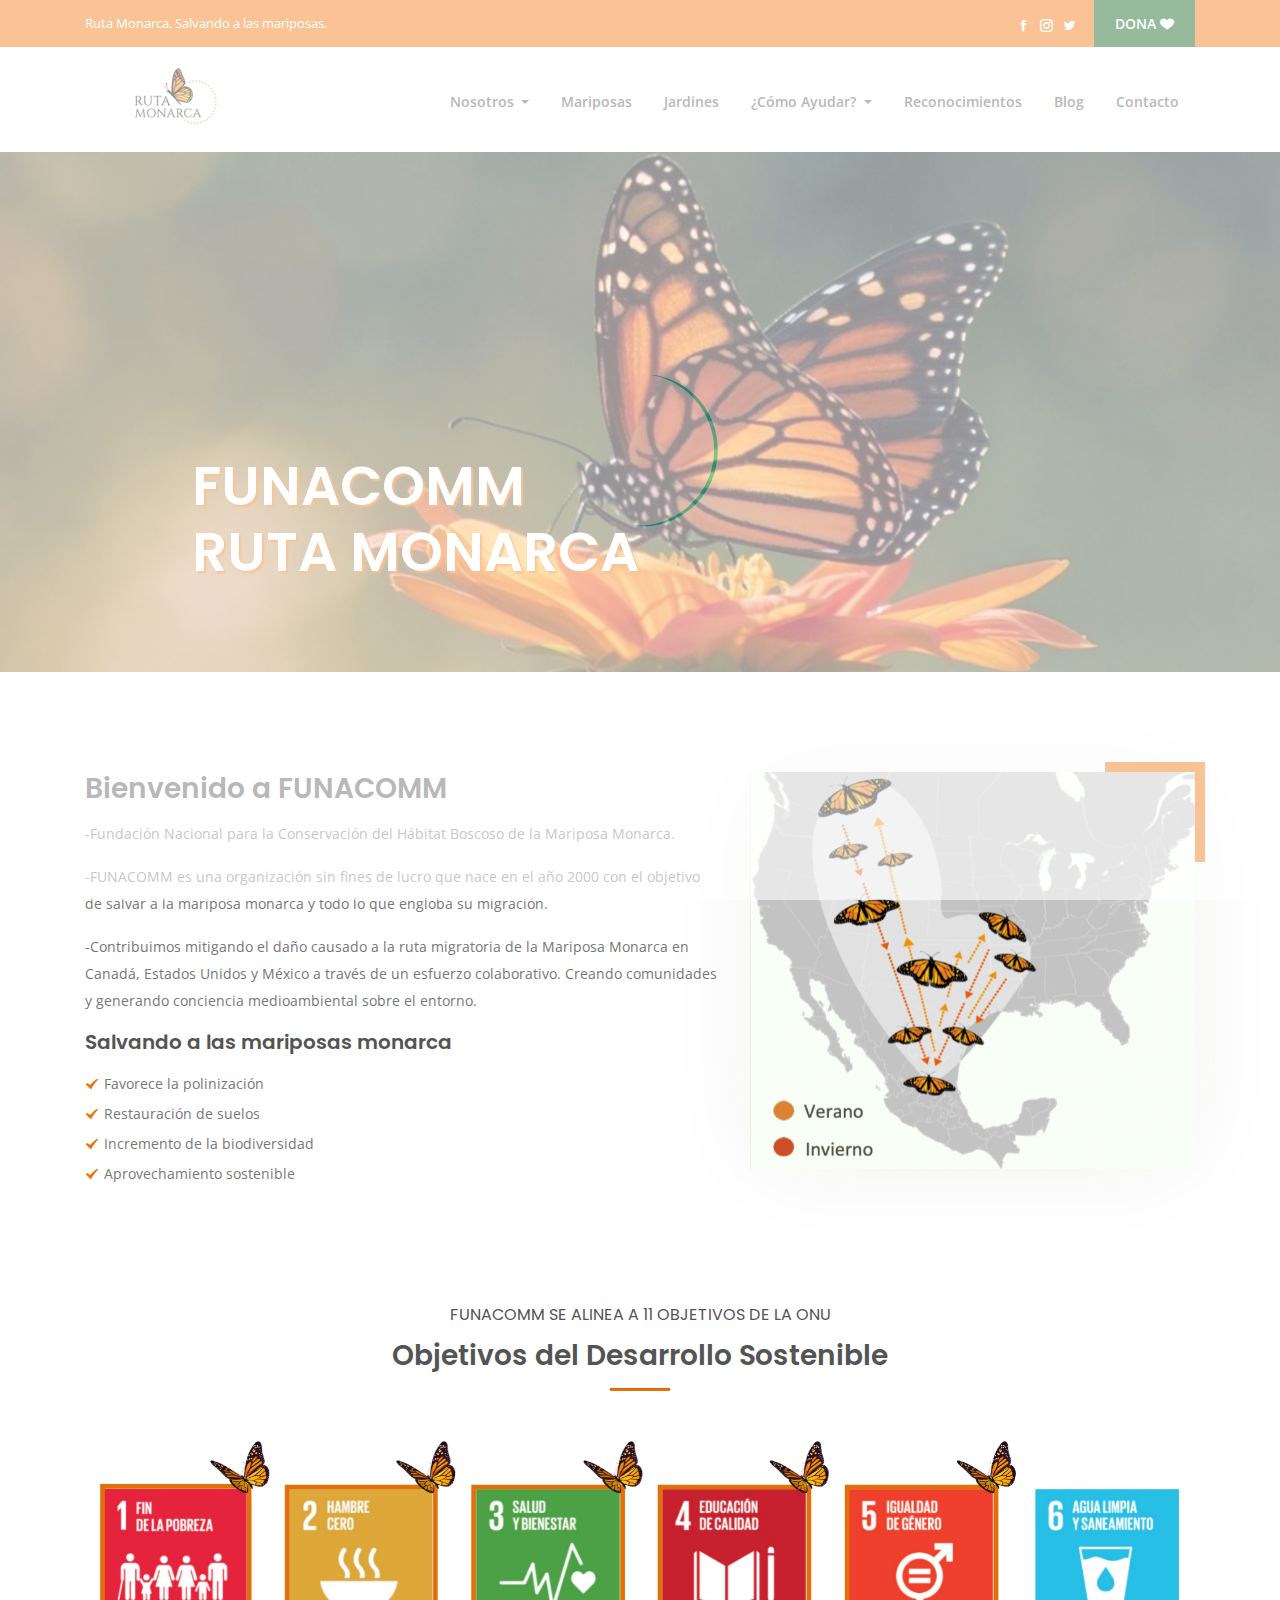
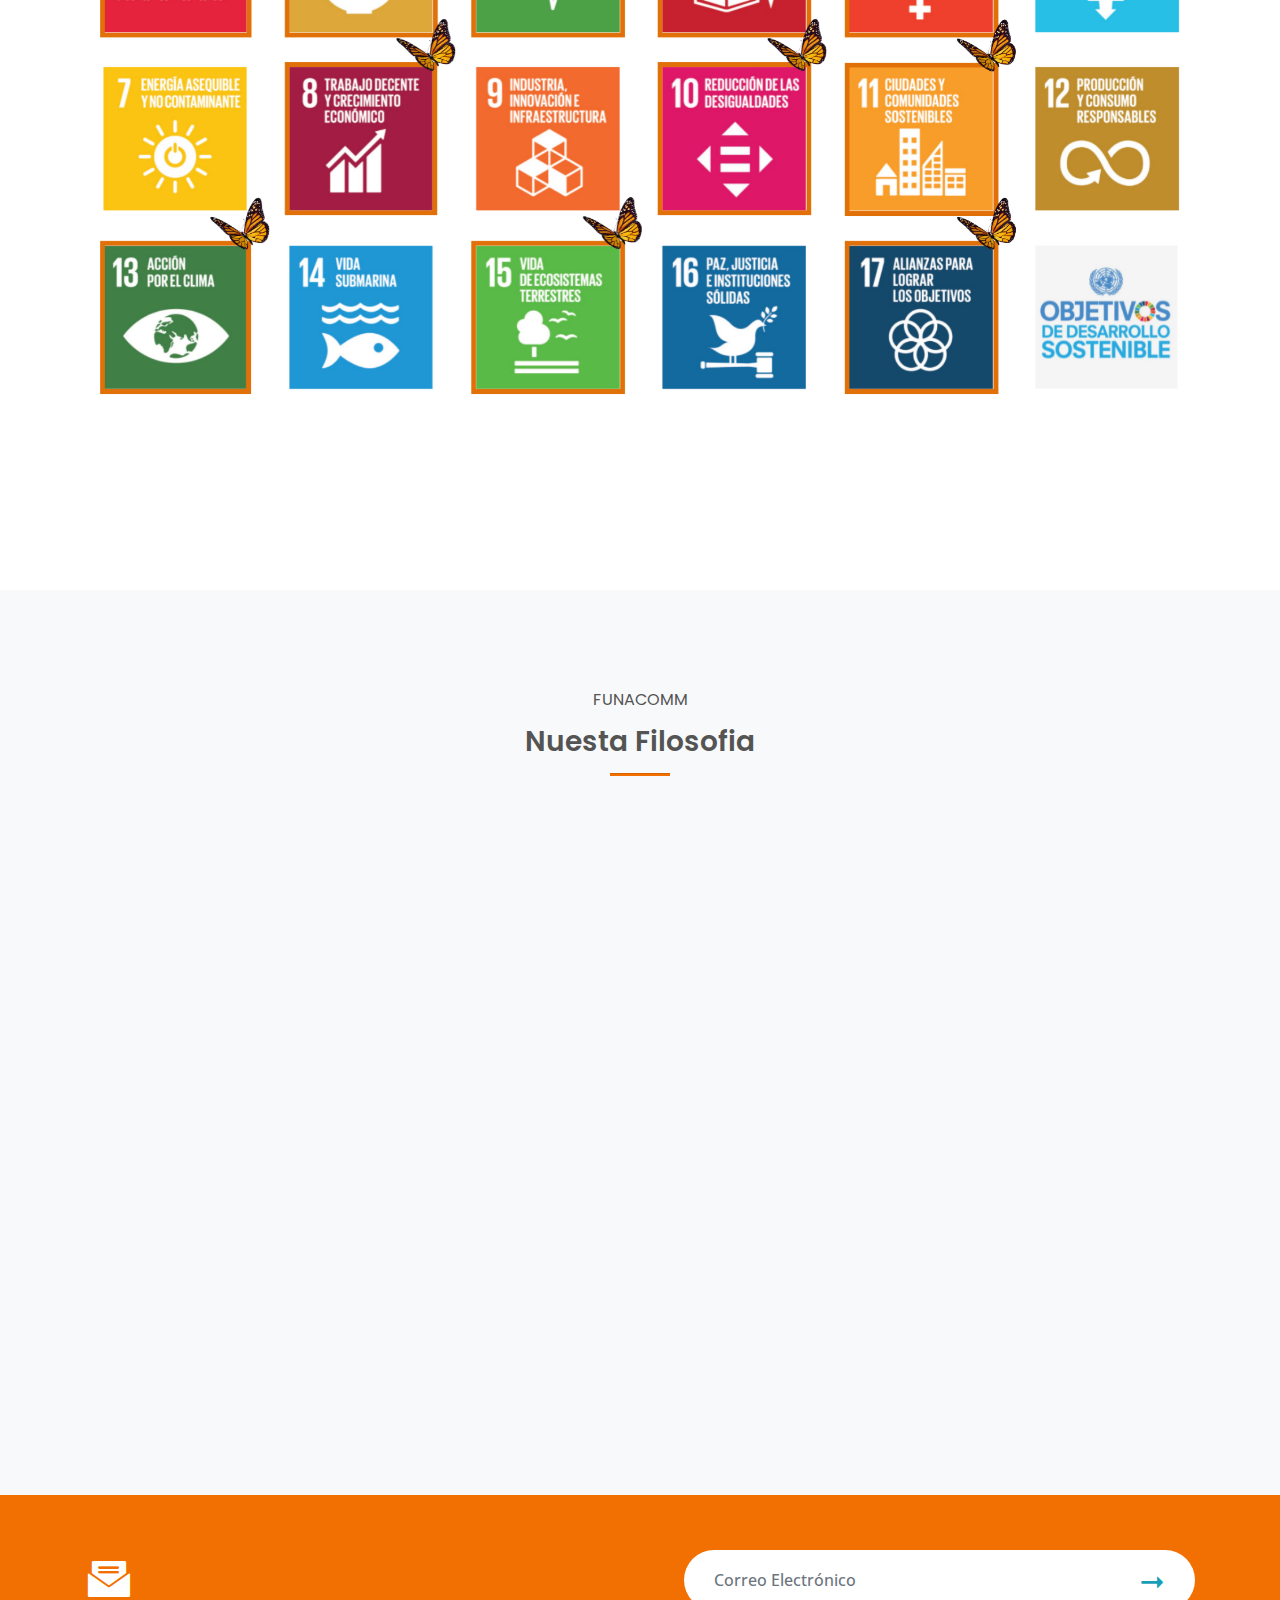
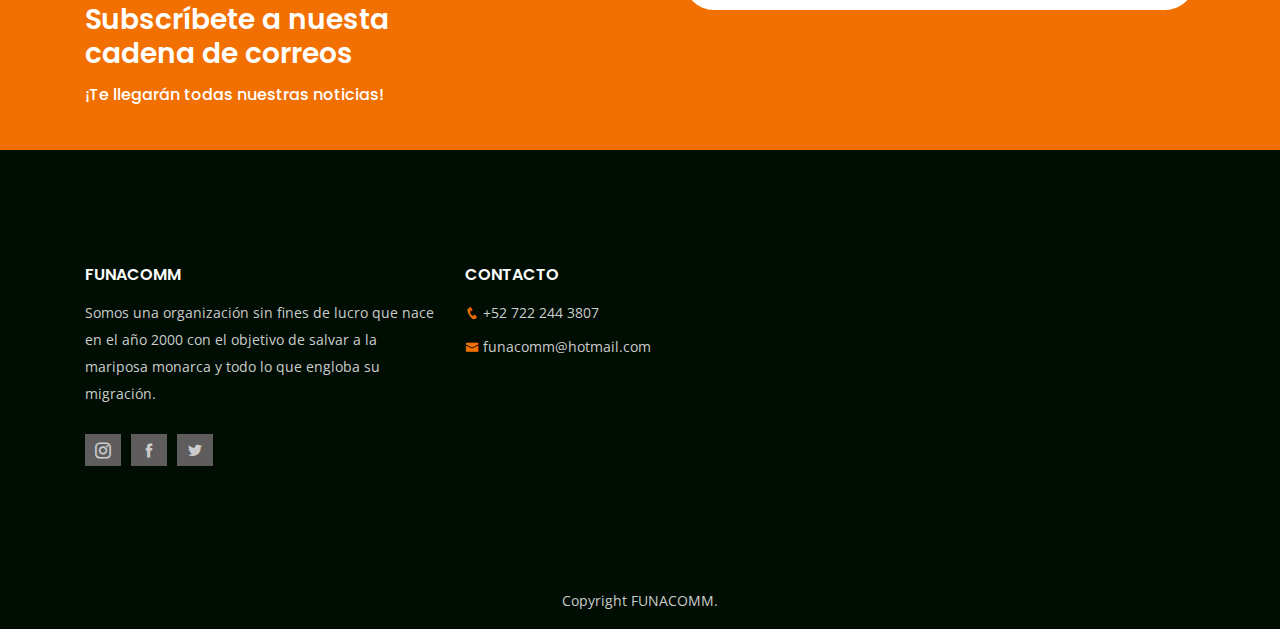
<file: about.html>
<!DOCTYPE html>
<html lang="en">
<head>
<meta charset="utf-8">
<meta http-equiv="X-UA-Compatible" content="IE=edge">
<meta name="viewport" content="width=device-width, initial-scale=1">
<link rel="shortcut icon" href="images/faviconRM1.png" type="image/x-icon">
<link rel="icon" href="images/faviconRM1.png" type="image/x-icon">

<title>Ruta Monarca - FUNACOMM</title>
<link href="css/bootstrap.min.css" rel="stylesheet">
<link href="css/bootstrap-4-navbar.css" rel="stylesheet">
<link href="css/icofont.min.css" rel="stylesheet">
<link href="css/owl.carousel.min.css" rel="stylesheet">
<link href="css/owl.theme.default.min.css" rel="stylesheet">
<link href="css/animate.css" rel="stylesheet">
<link href="style.css" rel="stylesheet">
<link href="css/responsive.css" rel="stylesheet">
</head>
<body>
<div class="preloader"></div>
<div class="top-bar-1">
  <div class="container">
    <div class="row">
      <div class="col-md-6">
        <p>Ruta Monarca. Salvando a las mariposas.</p>
      </div>
      <div class="col-md-6">
      	<div class="btn-cont alignright"><a class="btn btn-default btn-md-topbar" href="https://www.paypal.com/donate/?hosted_button_id=Q9ABRE42MPDS6">Dona <i class="icofont-ui-love"></i></a></div>
        <ul class="alignright">
          <li><a href="https://www.facebook.com/larutamonarca"><i class="icofont-facebook"></i></a></li>
          <li><a href="https://www.instagram.com/larutamonarca/"><i class="icofont-instagram"></i></a></li>
          <li><a href="#"><i class="icofont-twitter"></i></a></li>
        </ul>
      </div>
      
    </div>
  </div>
</div>
<nav class="navbar navbar-expand-lg navbar-light btco-hover-menu navbar-1">
  <div class="container"> <a class="navbar-brand" href="index.html"><img class="logo" src="images/navRM_50.png" alt="logo"></a>
    <button class="navbar-toggler" type="button" data-toggle="collapse" data-target="#navbarNavDropdown" aria-controls="navbarNavDropdown" aria-expanded="false" aria-label="Toggle navigation"> <span class="navbar-toggler-icon"></span> </button>
    <div class="collapse navbar-collapse" id="navbarNavDropdown">
      <ul class="navbar-nav ml-auto">
        <li class="nav-item dropdown"> <a class="nav-link dropdown-toggle" href="#" data-toggle="dropdown" aria-haspopup="true" aria-expanded="false"> Nosotros </a>
          <ul class="dropdown-menu animated fadeInUp">
            <li><a class="dropdown-item" href="about.html">¿Quiénes Somos?</a></li>
            <li><a class="dropdown-item" href="proyectos.html">Proyectos</a></li>
          </ul>
        </li>
        <li class="nav-item"> <a class="nav-link" href="mariposa.html"> Mariposas </a> </li>
        <li class="nav-item"> <a class="nav-link" href="jardines.html"> Jardines </a> </li>

        <li class="nav-item dropdown"> <a class="nav-link dropdown-toggle" href="#" data-toggle="dropdown" aria-haspopup="true" aria-expanded="false">¿Cómo Ayudar? </a>
          <ul class="dropdown-menu animated fadeInUp">
            <li><a class="dropdown-item" href="events-list.html">Oasis Monarca</a></li>
            <li><a class="dropdown-item" href="event-details.html">Guardían Monarca</a></li>
          </ul>
        </li>
        <li class="nav-item"> <a class="nav-link" href="reconocimientos.html"> Reconocimientos </a> </li>
        <li class="nav-item"> <a class="nav-link" href="blog.html"> Blog </a> </li>
        <li class="nav-item"> <a class="nav-link" href="contact.html"> Contacto </a> </li>
      </ul>
    </div>
  </div>
</nav>


<section>
  <div id="myCarousel" class="carousel slide" data-ride="carousel">
    <div class="carousel-inner">
      <div class="carousel-item active"> <img class="first-slide" src="images/monarcahome (1).jpg" alt="First slide">
        <div class="container">
          <div class="carousel-caption">
            <h1 class="wow fadeInUp">FUNACOMM <br/> Ruta Monarca </h1>
          </div>
        </div>
      </div>
    </div>
</section>

<section class="section-padding about-3">
  <div class="container">
    <div class="row">
      <div class="col-md-7">
        <div class="features">
          <h3>Bienvenido a FUNACOMM</h3>
          <p>-Fundación Nacional para la Conservación del Hábitat Boscoso de la Mariposa Monarca. </p>
          <p>-FUNACOMM es una organización sin fines de lucro que nace en el año 2000 con el objetivo de salvar a la mariposa monarca y todo lo que engloba su migración. </p>
          <p>-Contribuimos mitigando el daño causado a la ruta migratoria
            de la Mariposa Monarca en Canadá, Estados Unidos y
            México a través de un esfuerzo colaborativo.
            Creando comunidades y generando conciencia
            medioambiental sobre el entorno. </p>
          <h5>Salvando a las mariposas monarca</h5>
          <ul class="features">
            <li>Favorece la polinización</li>
            <li>Restauración de suelos</li>
            <li>Incremento de la biodiversidad</li>
            <li>Aprovechamiento sostenible</li>
          </ul>
        </div>
      </div>
      <div class="col-md-5">
        <div class="img-cont">
        	<img class="img-fluid" src="images/mapaRM.png" alt="about 3">
          <div class="box"></div>
         </div>
      </div>
    </div>
  </div>
<!-- Cuadritos Pilares -->
<section class="section-padding services3">
  <div class="container">
    <div class="section-title">
      <h6>FUNACOMM se alinea a 11 objetivos de la ONU</h6>
      <h3>Objetivos del Desarrollo Sostenible</h3>
      <hr/>
    </div>
    <section>
      <div id="myCarousel" class="carousel slide" data-ride="carousel">
        <div class="carousel-inner">
          <div class="carousel-item active"> <img class="first-slide" src="images/objetivosonu.png" alt="First slide">
            <div class="container">
              <div class="carousel-caption">
              </div>
            </div>
          </div>
        </div>
    </section>
        
  </div>
  
</section>
</section>


<section class="section-padding-gray about-2">
  <div class="container">
    <div class="section-title">
      <h6>FUNACOMM</h6>
      <h3>Nuesta Filosofia</h3>
      <hr/>
    </div>
    <div class="row">
      <div class="col-md-6">
        <div class="img-cont wow fadeInDown"><img src="images/misionRM (1).jpg" class="img-fluid" alt=""></div>
      </div>
      <div class="col-md-6">
      	<div class="text-cont wow fadeInLeft">
        	<h3>Misión</h3>
            <p>Conservar el hábitat natural de la mariposa monarca a través del desarrollo
              ambiental y social sostenible en su ruta de migración entre México y Canadá.</p>
        </div>
      </div>
    </div>
  </div>
  <div class="container">
    <div class="row">
      <div class="col-md-6">
        <div class="img-cont wow fadeInDown"><img src="images/visionRM (1).jpg" class="img-fluid" alt=""></div>
      </div>
      <div class="col-md-6">
      	<div class="text-cont wow fadeInLeft">
        	<h3>Visión</h3>
            <p>Ser la plataforma de acciones ecológicas, científicas, económicas, culturales y sociales que aseguren un mejor futuro y calidad de vida para la mariposa monarca y su ecosistema integral, con un alcance en México, EEUU, y Canadá.</p>
        </div>
      </div>
    </div>
  </div>

</section>  

<!-- Cuadritos Pilares 
<section class="section-padding team-1">
  <div class="container">
    <div class="row justify-content-center">
      <div class="col-md-6">
        <div class="section-title-2">
          <h3 class="text-center">Nuestro <span>Equipo</span></h3>
          <p class="text-center">Lorem Ipsum is simply dummy text of the printing and typesetting industry. Lorem Ipsum has been the industry's standard dummy text ever</p>
        </div>
      </div>
    </div>
    <div class="row">
      <div class="col-lg-3 col-md-6 col-sm-6">
        <div class="item"> <img src="images/team/1.jpg" class="rounded-circle" alt="">
          <div class="text-cont">
            <h5 class="text-center">Jhon Doe</h5>
            <h6 class="text-center">Director</h6>
          </div>
        </div>
      </div>
      <div class="col-lg-3 col-md-6 col-sm-6">
        <div class="item"> <img src="images/team/2.jpg" class="rounded-circle" alt="">
          <div class="text-cont">
            <h5 class="text-center">Alex Jhonson</h5>
            <h6 class="text-center">Project Head</h6>
          </div>
        </div>
      </div>
      <div class="col-lg-3 col-md-6 col-sm-6">
        <div class="item"> <img src="images/team/3.jpg" class="rounded-circle" alt="">
          <div class="text-cont">
            <h5 class="text-center">Eric Jhonson</h5>
            <h6 class="text-center">Coder</h6>
          </div>
        </div>
      </div>
      <div class="col-lg-3 col-md-6 col-sm-6">
        <div class="item"> <img src="images/team/4.jpg" class="rounded-circle" alt="">
          <div class="text-cont">
            <h5 class="text-center">Ema Jhonson</h5>
            <h6 class="text-center">Designer</h6>
          </div>
        </div>
      </div>
    </div>
  </div>
</section>-->

</section>
<section class="subscribe">
  <div class="container">
    <div class="row">
      <div class="col-lg-4 col-md-6">
        <div class="icon-cont"><i class="icofont-envelope-open"></i></div>
        <div class="text-cont">
          <h3>Subscríbete a nuesta cadena de correos</h3>
          <h6>¡Te llegarán todas nuestras noticias!</h6>
        </div>
      </div>
      <div class="col-lg-8 col-md-6">
        <div class="subscribe-cont">
          <form action="#" method="post">
            <input type="text" class="form-control" name="fname" placeholder="Correo Electrónico">
            <button type="submit"><i class="icofont-long-arrow-right"></i></button>
          </form>
        </div>
      </div>
    </div>
  </div>
</section>
<footer class="footer">
  <div class="footer-top">
    <div class="container">
      <div class="row">
        <div class="col-md-4">
          <div class="item">
            <h6>FUNACOMM</h6>
            <p>Somos una organización sin fines de lucro que nace en el año 2000 con el objetivo de salvar a la mariposa monarca y todo lo que engloba su migración.</p>
          </div>
          <div class="item">
            <ul class="social">
              <li><a href="https://www.instagram.com/larutamonarca/"><i class="icofont-instagram"></i></a></li>
              <li><a href="https://www.facebook.com/larutamonarca"><i class="icofont-facebook"></i></a></li>
              <li><a href="https://twitter.com/monarca_ruta?lang=en"><i class="icofont-twitter"></i></a></li>
            </ul>
          </div>
        </div>
        <div class="col-md-3">
          <div class="item">
            <h6>Contacto</h6>
            <p><i class="icofont-phone"></i> +52 722 244 3807</p>
            <p><i class="icofont-envelope"></i> funacomm@hotmail.com</p>
          </div>
        </div>
      </div>
    </div>
  </div>
  <div class="footer-bottom">
    <div class="container">
      <div class="row justify-content-center">
        <div class="col-md-6"><div class="text-center"><p>Copyright FUNACOMM.</p></div></div>
      </div>
    </div>
  </div>
</footer>
<script src="js/jquery.min.js"></script> 
<script src="js/bootstrap.min.js"></script> 
<script src="js/bootstrap-4-navbar.js"></script> 
<script src="js/owl.carousel.min.js"></script>  
<script src="js/numscroller-1.0.js"></script> 
<script src="js/wow.min.js"></script> 
<script src="js/main.js"></script>
</body>
</html>
</file>
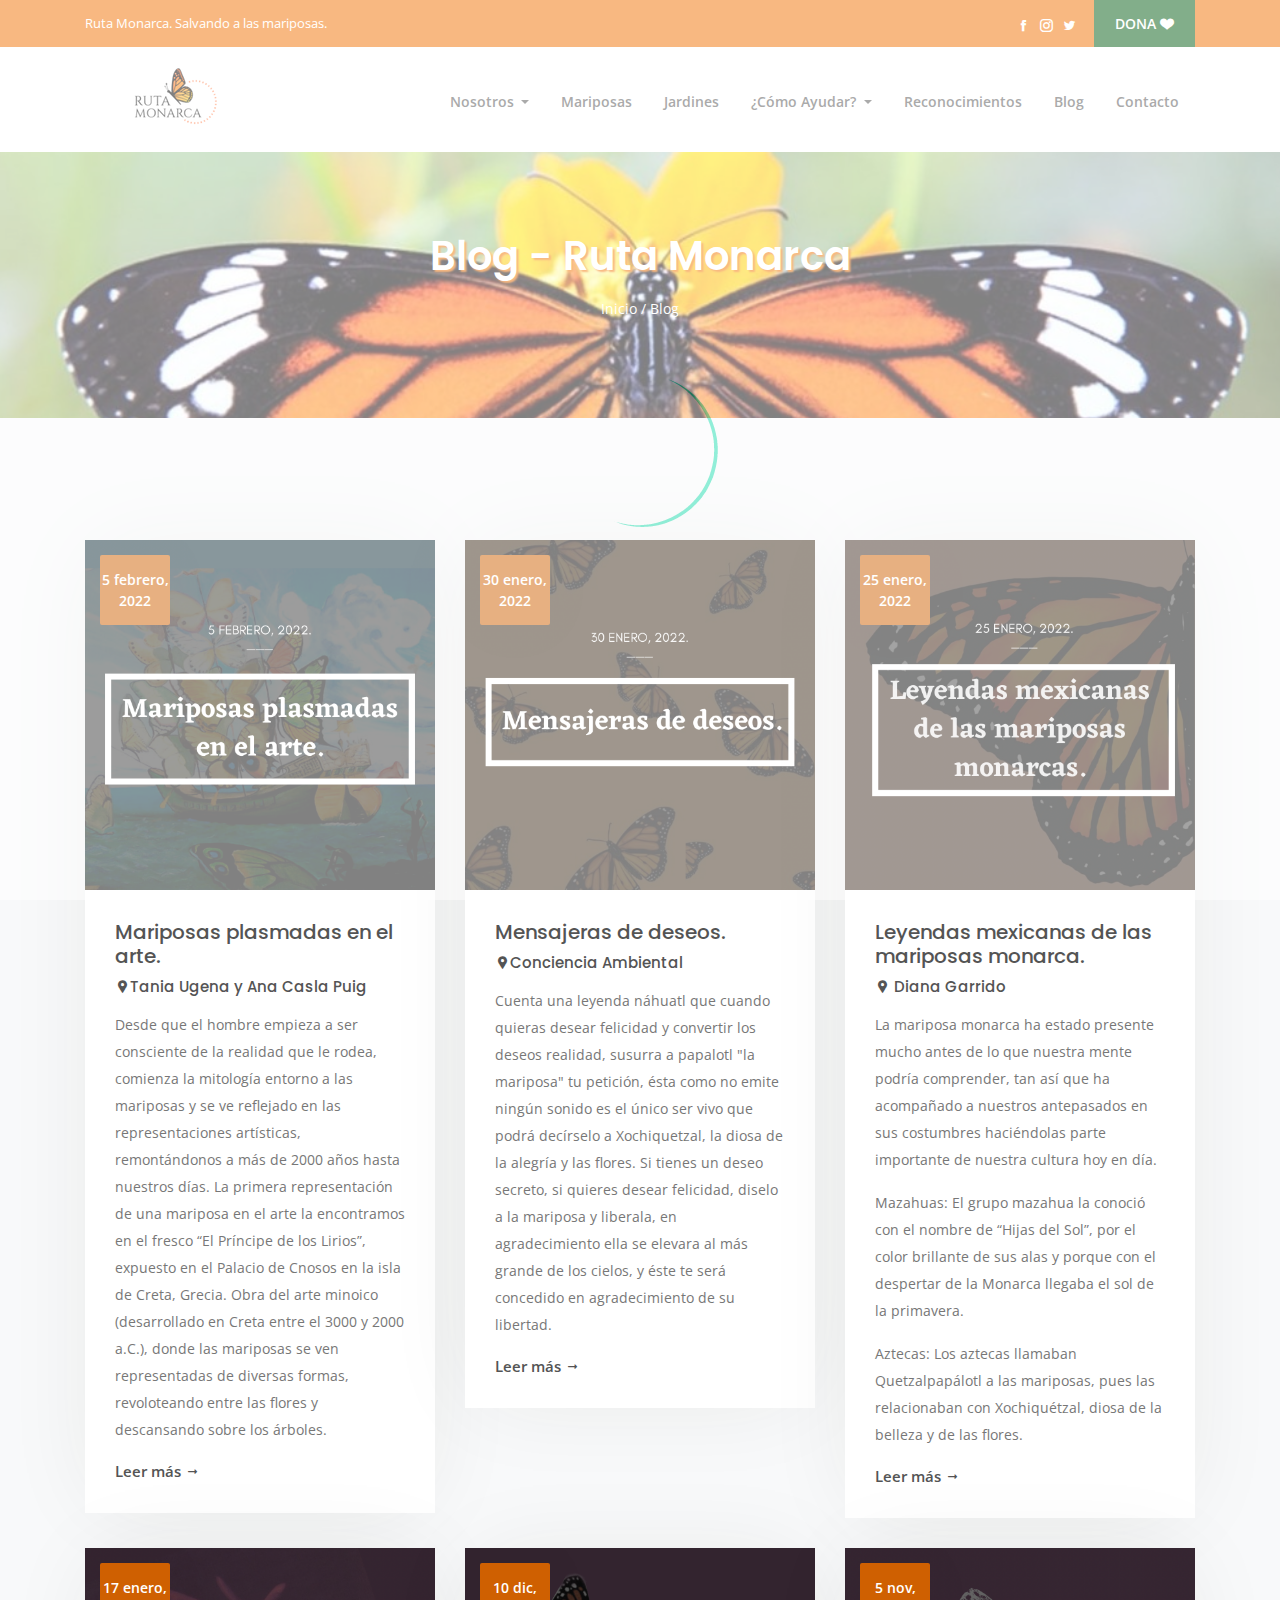
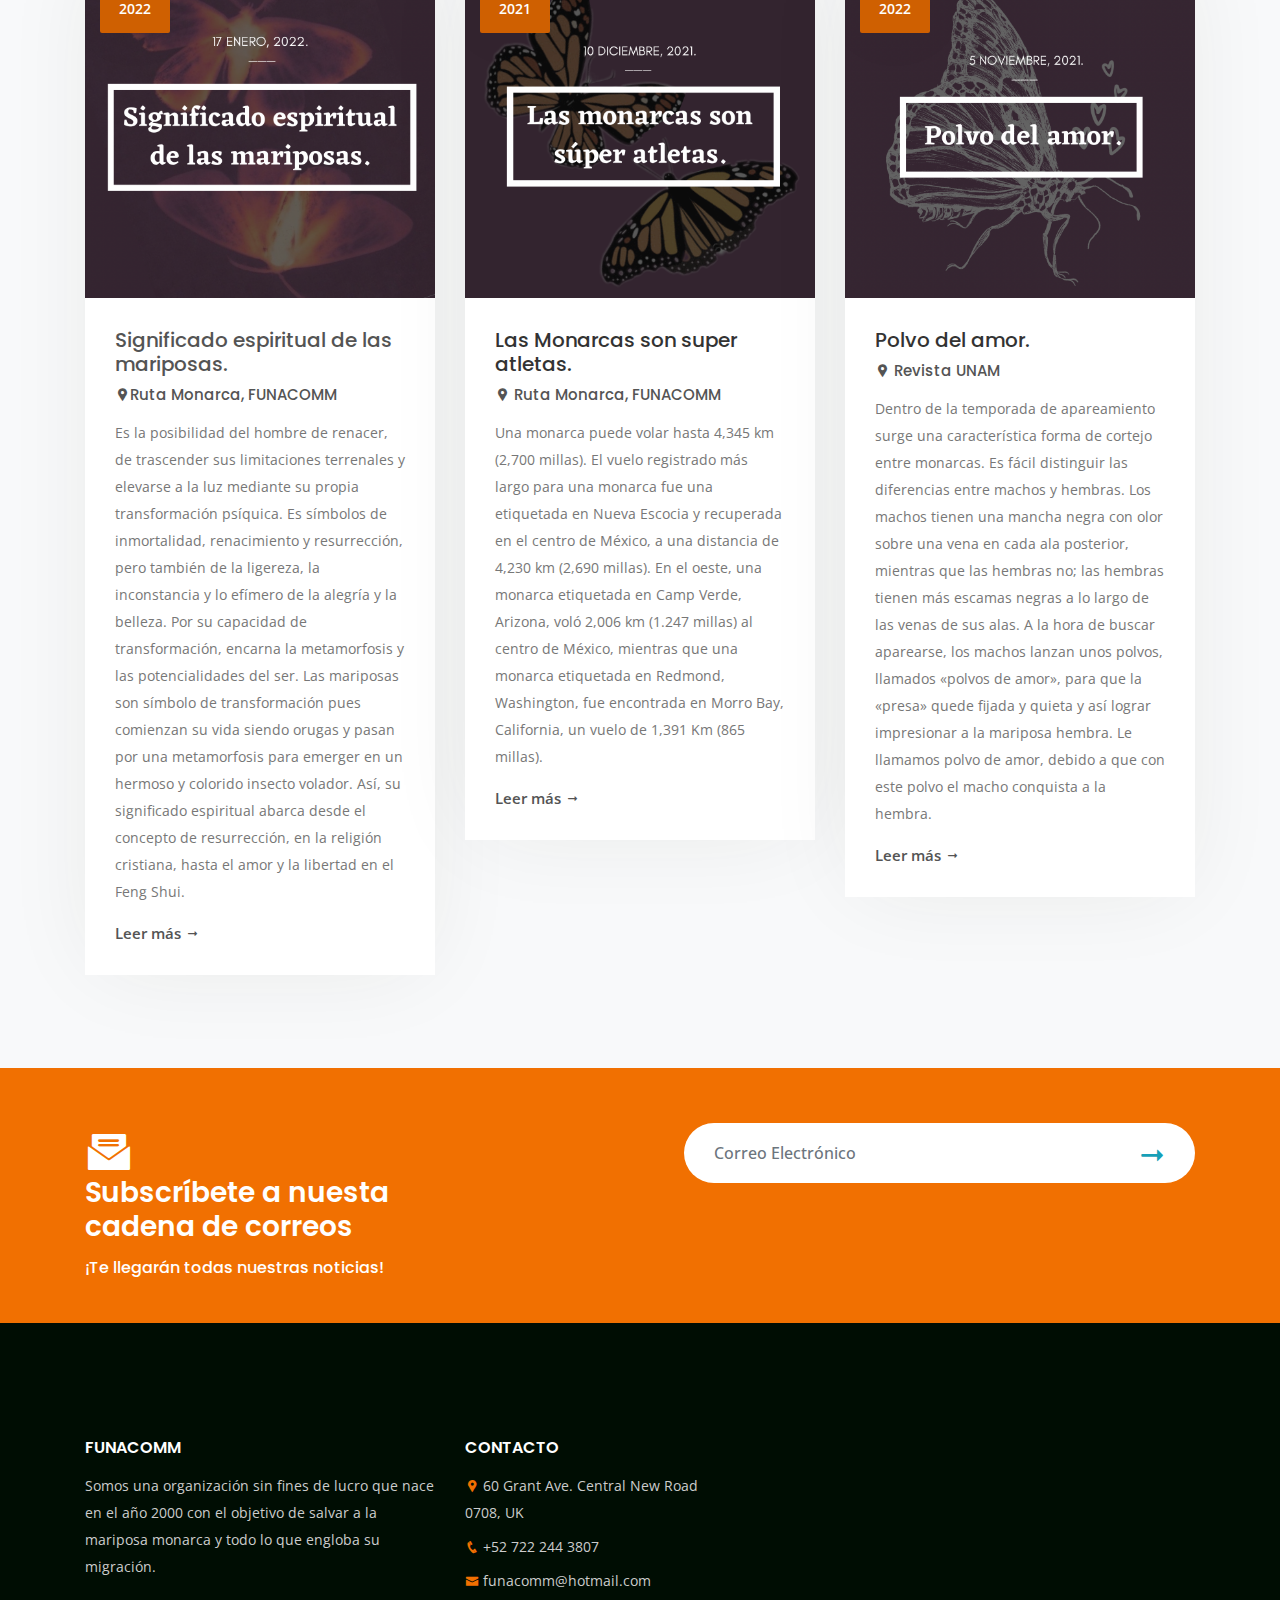
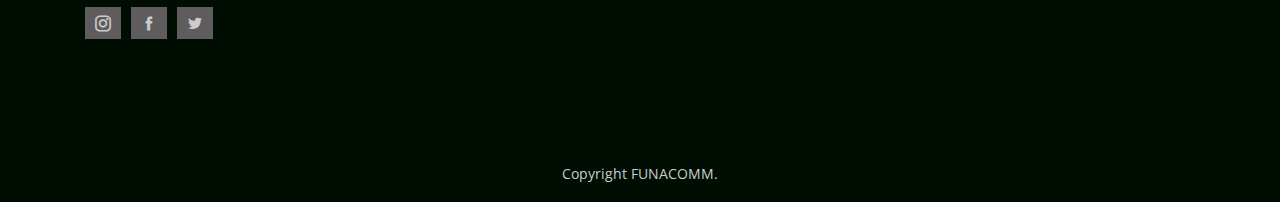
<file: blog.html>
<!DOCTYPE html>
<html lang="en">
<head>
<meta charset="utf-8">
<meta http-equiv="X-UA-Compatible" content="IE=edge">
<meta name="viewport" content="width=device-width, initial-scale=1">
<link rel="shortcut icon" href="images/faviconRM1.png" type="image/x-icon">
<link rel="icon" href="images/faviconRM1.png" type="image/x-icon">

<title>Ruta Monarca - FUNACOMM</title>
<link href="css/bootstrap.min.css" rel="stylesheet">
<link href="css/bootstrap-4-navbar.css" rel="stylesheet">
<link href="css/icofont.min.css" rel="stylesheet">
<link href="css/owl.carousel.min.css" rel="stylesheet">
<link href="css/owl.theme.default.min.css" rel="stylesheet">
<link href="css/animate.css" rel="stylesheet">
<link href="style.css" rel="stylesheet">
<link href="css/responsive.css" rel="stylesheet">
</head>
<body>
<div class="preloader"></div>
<div class="top-bar-1">
  <div class="container">
    <div class="row">
      <div class="col-md-6">
        <p>Ruta Monarca. Salvando a las mariposas.</p>
      </div>
      <div class="col-md-6">
      	<div class="btn-cont alignright"><a class="btn btn-default btn-md-topbar" href="https://www.paypal.com/donate/?hosted_button_id=Q9ABRE42MPDS6">Dona <i class="icofont-ui-love"></i></a></div>
        <ul class="alignright">
          <li><a href="https://www.facebook.com/larutamonarca"><i class="icofont-facebook"></i></a></li>
          <li><a href="https://www.instagram.com/larutamonarca/"><i class="icofont-instagram"></i></a></li>
          <li><a href="#"><i class="icofont-twitter"></i></a></li>
        </ul>
      </div>
      
    </div>
  </div>
</div>
<nav class="navbar navbar-expand-lg navbar-light btco-hover-menu navbar-1">
  <div class="container"> <a class="navbar-brand" href="index.html"><img class="logo" src="images/navRM_50.png" alt="logo"></a>
    <button class="navbar-toggler" type="button" data-toggle="collapse" data-target="#navbarNavDropdown" aria-controls="navbarNavDropdown" aria-expanded="false" aria-label="Toggle navigation"> <span class="navbar-toggler-icon"></span> </button>
    <div class="collapse navbar-collapse" id="navbarNavDropdown">
      <ul class="navbar-nav ml-auto">
        <li class="nav-item dropdown"> <a class="nav-link dropdown-toggle" href="#" data-toggle="dropdown" aria-haspopup="true" aria-expanded="false"> Nosotros </a>
          <ul class="dropdown-menu animated fadeInUp">
            <li><a class="dropdown-item" href="about.html">¿Quiénes Somos?</a></li>
            <li><a class="dropdown-item" href="proyectos.html">Proyectos</a></li>
          </ul>
        </li>
        <li class="nav-item"> <a class="nav-link" href="mariposa.html"> Mariposas </a> </li>
        <li class="nav-item"> <a class="nav-link" href="jardines.html"> Jardines </a> </li>

        <li class="nav-item dropdown"> <a class="nav-link dropdown-toggle" href="#" data-toggle="dropdown" aria-haspopup="true" aria-expanded="false">¿Cómo Ayudar? </a>
          <ul class="dropdown-menu animated fadeInUp">
            <li><a class="dropdown-item" href="events-list.html">Oasis Monarca</a></li>
            <li><a class="dropdown-item" href="event-details.html">Guardían Monarca</a></li>
          </ul>
        </li>
        <li class="nav-item"> <a class="nav-link" href="reconocimientos.html"> Reconocimientos </a> </li>
        <li class="nav-item"> <a class="nav-link" href="blog.html"> Blog </a> </li>
        <li class="nav-item"> <a class="nav-link" href="contact.html"> Contacto </a> </li>
      </ul>
    </div>
  </div>
</nav>

<section class="section-padding inner-header">
    <div class="container">
      <div class="row justify-content-center">
        <div class="col-md-12">
          <h1 class="text-center">Blog - Ruta Monarca</h1>
          <p class="text-center"><a href="index.html">Inicio</a> / Blog</p>
        </div>
      </div>
    </div>
  </section>

  <section class="section-padding-gray">
    <div class="container">
      <div class="row">
        <div class="col-lg-4 col-md-6 col-sm-6">
            <div class="event"> <div class="img-cont"><div class="date">5 febrero, <br/> 2022</div>
              <img src="images/blog/image1.png" class="img-fluid" alt="Post-2"></div>
              <div class="text-cont">
                <h5><a>Mariposas plasmadas en el arte.</a> </h5>
                <h6><i class="icofont-google-map"></i>Tania Ugena y Ana Casla Puig</h6>
                <p>Desde que el hombre empieza a ser consciente de la realidad que le rodea, comienza la
                  mitología entorno a las mariposas y se ve reflejado en las representaciones artísticas,
                  remontándonos a más de 2000 años hasta nuestros días. La primera representación de una mariposa en el arte la encontramos en el fresco “El Príncipe
                  de los Lirios”, expuesto en el Palacio de Cnosos en la isla de Creta, Grecia. Obra del arte
                  minoico (desarrollado en Creta entre el 3000 y 2000 a.C.), donde las mariposas se
                  ven representadas de diversas formas, revoloteando entre las flores y descansando sobre los
                  árboles.
                  </p>
                <a href="https://www.ucm.es/data/cont/media/www/pag-112877/57574-116317-2-PB.pdf" class="read-more">Leer más <i class="icofont-long-arrow-right"></i></a> </div>
            </div>
          </div>
        <div class="col-lg-4 col-md-6 col-sm-6">
          <div class="event"> <div class="img-cont"><div class="date">30 enero, <br/> 2022</div>
            <img src="images/blog/image2 (1).png" class="img-fluid" alt="Post-1"></div>
            <div class="text-cont">
              <h5><a>Mensajeras de deseos.</a> </h5>
              <h6><i class="icofont-google-map"></i>Conciencia Ambiental</h6>
              <p>Cuenta una leyenda náhuatl que cuando quieras desear felicidad y convertir los deseos
                realidad, susurra a papalotl "la mariposa" tu petición, ésta como no emite ningún sonido es el
                único ser vivo que podrá decírselo a Xochiquetzal, la diosa de la alegría y las flores. Si tienes
                un deseo secreto, si quieres desear felicidad, diselo a la mariposa y liberala, en agradecimiento
                ella se elevara al más grande de los cielos, y éste te será concedido en agradecimiento de su
                libertad.
                </p>
              
              <a href="https://concienciaambientalorg.files.wordpress.com/2019/01/recopilacion-leyendas_extracto_-liliana-rodriguez-jbaer.pdf" class="read-more">Leer más <i class="icofont-long-arrow-right"></i></a> </div>
          </div>
        </div>
        <div class="col-lg-4 col-md-6 col-sm-6">
          <div class="event"> 
            <div class="img-cont"><div class="date">25 enero, <br/> 2022</div>
            <img src="images/blog/image3.png" class="img-fluid" alt="Post-3"></div>
            <div class="text-cont">
              <h5><a>Leyendas mexicanas de las mariposas monarca.</a> </h5>
              <h6><i class="icofont-google-map"></i> Diana Garrido</h6>
              <p>La mariposa monarca ha estado presente mucho antes de lo que nuestra mente podría
                comprender, tan así que ha acompañado a nuestros antepasados en sus costumbres
                haciéndolas parte importante de nuestra cultura hoy en día.</p>

                <p>Mazahuas: El grupo mazahua la conoció con el nombre de “Hijas del Sol”, por el color brillante de sus alas
                  y porque con el despertar de la Monarca llegaba el sol de la primavera.
                </p>

                <p>Aztecas: Los aztecas llamaban Quetzalpapálotl a las mariposas, pues las relacionaban con
                Xochiquétzal, diosa de la belleza y de las flores.
                </p>

              <a href="https://culturacolectiva.com/historia/leyenda-prehispanica-de-las-mariposas-monarcas" class="read-more">Leer más <i class="icofont-long-arrow-right"></i></a> </div>
          </div>
        </div>
        <div class="col-lg-4 col-md-6 col-sm-6">
          <div class="event"> <div class="img-cont"><div class="date">17 enero, <br/> 2022</div>
            <img src="images/blog/image5.png" class="img-fluid" alt="Post-1"></div>
            <div class="text-cont">
              <h5><a>Significado espiritual de las mariposas.</a> </h5>
              <h6><i class="icofont-google-map"></i>Ruta Monarca, FUNACOMM</h6>
              <p>Es la posibilidad del hombre de renacer, de trascender sus limitaciones terrenales y elevarse a
                la luz mediante su propia transformación psíquica.
                Es símbolos de inmortalidad, renacimiento y resurrección, pero también de la ligereza, la
                inconstancia y lo efímero de la alegría y la belleza.
                Por su capacidad de transformación, encarna la metamorfosis y las potencialidades del ser. Las
                mariposas son símbolo de transformación pues comienzan su vida siendo orugas y pasan por
                una metamorfosis para emerger en un hermoso y colorido insecto volador. Así, su significado espiritual abarca desde el concepto de resurrección, en la religión cristiana,
                hasta el amor y la libertad en el Feng Shui.</p>
              
              <a href="https://www.instagram.com/p/CY2ChgKP628/?utm_source=ig_web_copy_link" class="read-more">Leer más <i class="icofont-long-arrow-right"></i></a> </div>
          </div>
        </div>
        <div class="col-lg-4 col-md-6 col-sm-6">
          <div class="event"> <div class="img-cont"><div class="date">10 dic, <br/> 2021</div>
            <img src="images/blog/image6.png" class="img-fluid" alt="Post-2"></div>
            <div class="text-cont">
              <h5><a href="#">Las Monarcas son super atletas.</a> </h5>
              <h6><i class="icofont-google-map"></i> Ruta Monarca, FUNACOMM</h6>
              <p>Una monarca puede volar hasta 4,345 km (2,700 millas).
                El vuelo registrado más largo para una monarca fue una etiquetada en Nueva Escocia y
                recuperada en el centro de México, a una distancia de 4,230 km (2,690 millas).
                En el oeste, una monarca etiquetada en Camp Verde, Arizona, voló 2,006 km (1.247 millas) al
                centro de México, mientras que una monarca etiquetada en Redmond, Washington, fue
                encontrada en Morro Bay, California, un vuelo de 1,391 Km (865 millas).</p>
              <a href="https://www.instagram.com/p/CXUa8YwvxSH/?utm_source=ig_web_copy_link" class="read-more">Leer más <i class="icofont-long-arrow-right"></i></a> </div>
          </div>
        </div>
        <div class="col-lg-4 col-md-6 col-sm-6">
          <div class="event"> 
            <div class="img-cont"><div class="date">5 nov, <br/> 2022</div>
            <img src="images/blog/image7.png" class="img-fluid" alt="Post-3"></div>
            <div class="text-cont">
              <h5><a href="#">Polvo del amor.</a> </h5>
              <h6><i class="icofont-google-map"></i> Revista UNAM</h6>
              <p>Dentro de la temporada de apareamiento surge una característica forma de cortejo entre
                monarcas.
                Es fácil distinguir las diferencias entre machos y hembras. Los machos tienen una mancha
                negra con olor sobre una vena en cada ala posterior, mientras que las hembras no; las
                hembras tienen más escamas negras a lo largo de las venas de sus alas.
                A la hora de buscar aparearse, los machos lanzan unos polvos, llamados «polvos de amor»,
                para que la «presa» quede fijada y quieta y así lograr impresionar a la mariposa hembra. Le llamamos polvo de amor, debido a que con este polvo el macho conquista a la hembra.</p>
              <a href="http://www.revista.unam.mx/vol.3/num3/sabias2/oruga.html" class="read-more">Leer más <i class="icofont-long-arrow-right"></i></a> </div>
          </div>
        </div>
      </div>
    </div>
  </section>
  </section>

<section class="subscribe">
  <div class="container">
    <div class="row">
      <div class="col-lg-4 col-md-6">
        <div class="icon-cont"><i class="icofont-envelope-open"></i></div>
        <div class="text-cont">
          <h3>Subscríbete a nuesta cadena de correos</h3>
          <h6>¡Te llegarán todas nuestras noticias!</h6>
        </div>
      </div>
      <div class="col-lg-8 col-md-6">
        <div class="subscribe-cont">
          <form action="#" method="post">
            <input type="text" class="form-control" name="fname" placeholder="Correo Electrónico">
            <button type="submit"><i class="icofont-long-arrow-right"></i></button>
          </form>
        </div>
      </div>
    </div>
  </div>
</section>
<footer class="footer">
  <div class="footer-top">
    <div class="container">
      <div class="row">
        <div class="col-md-4">
          <div class="item">
            <h6>FUNACOMM</h6>
            <p>Somos una organización sin fines de lucro que nace en el año 2000 con el objetivo de salvar a la mariposa monarca y todo lo que engloba su migración.</p>
          </div>
          <div class="item">
            <ul class="social">
              <li><a href="https://www.instagram.com/larutamonarca/"><i class="icofont-instagram"></i></a></li>
              <li><a href="https://www.facebook.com/larutamonarca"><i class="icofont-facebook"></i></a></li>
              <li><a href="https://twitter.com/monarca_ruta?lang=en"><i class="icofont-twitter"></i></a></li>
            </ul>
          </div>
        </div>
        <div class="col-md-3">
          <div class="item">
            <h6>Contacto</h6>
            <p><i class="icofont-google-map"></i> 60 Grant Ave. Central New Road 0708, UK</p>
            <p><i class="icofont-phone"></i> +52 722 244 3807</p>
            <p><i class="icofont-envelope"></i> funacomm@hotmail.com</p>
          </div>
        </div>
      </div>
    </div>
  </div>
  <div class="footer-bottom">
    <div class="container">
      <div class="row justify-content-center">
        <div class="col-md-6"><div class="text-center"><p>Copyright FUNACOMM.</p></div></div>
      </div>
    </div>
  </div>
</footer>
<script src="js/jquery.min.js"></script> 
<script src="js/bootstrap.min.js"></script> 
<script src="js/bootstrap-4-navbar.js"></script> 
<script src="js/owl.carousel.min.js"></script>  
<script src="js/numscroller-1.0.js"></script> 
<script src="js/wow.min.js"></script> 
<script src="js/main.js"></script>
</body>
</html>
</file>
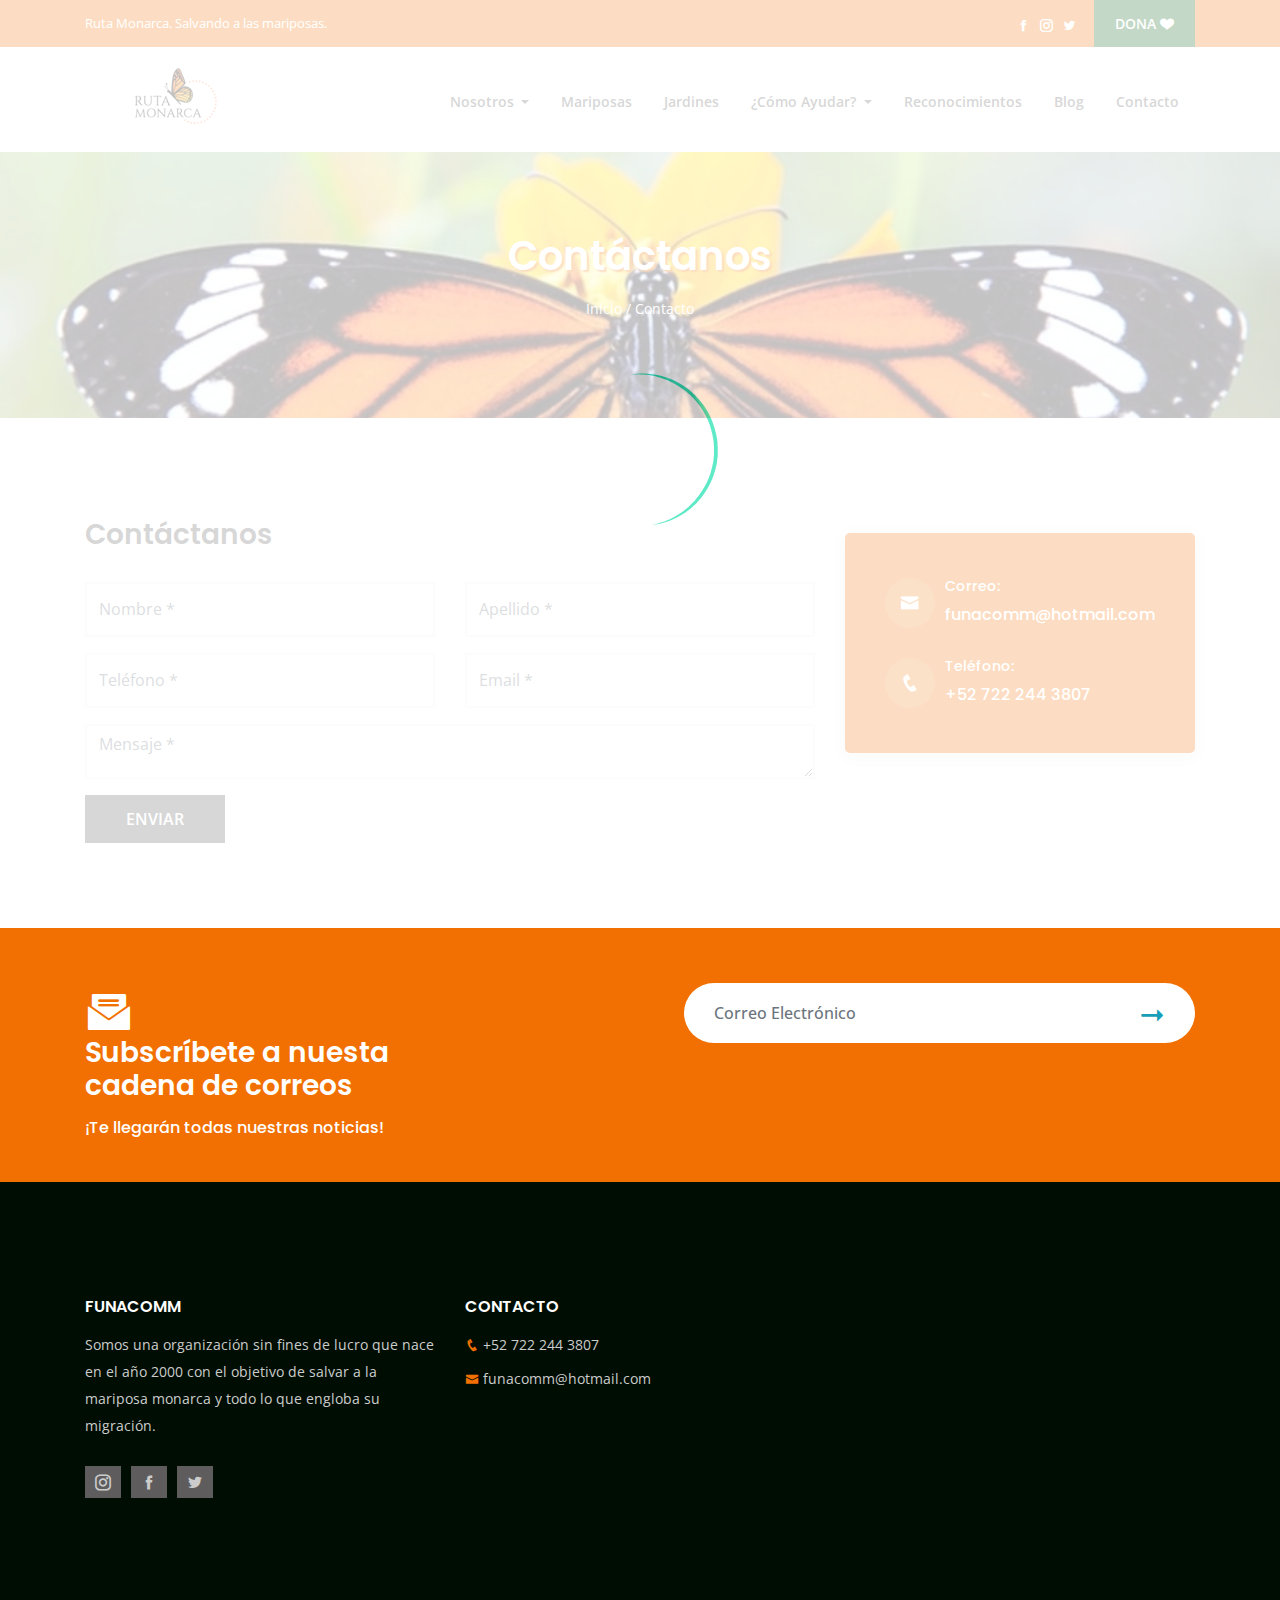
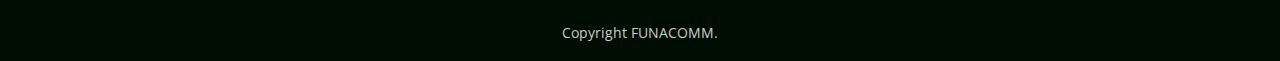
<file: contact.html>
<!DOCTYPE html>
<html lang="en">
<head>
<meta charset="utf-8">
<meta http-equiv="X-UA-Compatible" content="IE=edge">
<meta name="viewport" content="width=device-width, initial-scale=1">
<link rel="shortcut icon" href="images/faviconRM1.png" type="image/x-icon">
<link rel="icon" href="images/faviconRM1.png" type="image/x-icon">

<title>Ruta Monarca - FUNACOMM</title>
<link href="css/bootstrap.min.css" rel="stylesheet">
<link href="css/bootstrap-4-navbar.css" rel="stylesheet">
<link href="css/icofont.min.css" rel="stylesheet">
<link href="css/owl.carousel.min.css" rel="stylesheet">
<link href="css/owl.theme.default.min.css" rel="stylesheet">
<link href="css/animate.css" rel="stylesheet">
<link href="style.css" rel="stylesheet">
<link href="css/responsive.css" rel="stylesheet">
</head>
<body>
<div class="preloader"></div>
<div class="top-bar-1">
  <div class="container">
    <div class="row">
      <div class="col-md-6">
        <p>Ruta Monarca. Salvando a las mariposas.</p>
      </div>
      <div class="col-md-6">
      	<div class="btn-cont alignright"><a class="btn btn-default btn-md-topbar" href="https://www.paypal.com/donate/?hosted_button_id=Q9ABRE42MPDS6">Dona <i class="icofont-ui-love"></i></a></div>
        <ul class="alignright">
          <li><a href="https://www.facebook.com/larutamonarca"><i class="icofont-facebook"></i></a></li>
          <li><a href="https://www.instagram.com/larutamonarca/"><i class="icofont-instagram"></i></a></li>
          <li><a href="#"><i class="icofont-twitter"></i></a></li>
        </ul>
      </div>
      
    </div>
  </div>
</div>
<nav class="navbar navbar-expand-lg navbar-light btco-hover-menu navbar-1">
  <div class="container"> <a class="navbar-brand" href="index.html"><img class="logo" src="images/navRM_50.png" alt="logo"></a>
    <button class="navbar-toggler" type="button" data-toggle="collapse" data-target="#navbarNavDropdown" aria-controls="navbarNavDropdown" aria-expanded="false" aria-label="Toggle navigation"> <span class="navbar-toggler-icon"></span> </button>
    <div class="collapse navbar-collapse" id="navbarNavDropdown">
      <ul class="navbar-nav ml-auto">
        <li class="nav-item dropdown"> <a class="nav-link dropdown-toggle" href="#" data-toggle="dropdown" aria-haspopup="true" aria-expanded="false"> Nosotros </a>
          <ul class="dropdown-menu animated fadeInUp">
            <li><a class="dropdown-item" href="about.html">¿Quiénes Somos?</a></li>
            <li><a class="dropdown-item" href="proyectos.html">Proyectos</a></li>
          </ul>
        </li>
        <li class="nav-item"> <a class="nav-link" href="mariposa.html"> Mariposas </a> </li>
        <li class="nav-item"> <a class="nav-link" href="about.html"> Jardines </a> </li>

        <li class="nav-item dropdown"> <a class="nav-link dropdown-toggle" href="#" data-toggle="dropdown" aria-haspopup="true" aria-expanded="false">¿Cómo Ayudar? </a>
          <ul class="dropdown-menu animated fadeInUp">
            <li><a class="dropdown-item" href="events-list.html">Oasis Monarca</a></li>
            <li><a class="dropdown-item" href="event-details.html">Guardían Monarca</a></li>
          </ul>
        </li>
        <li class="nav-item"> <a class="nav-link" href="about.html"> Reconocimientos </a> </li>
        <li class="nav-item"> <a class="nav-link" href="blog.html"> Blog </a> </li>
        <li class="nav-item"> <a class="nav-link" href="contact.html"> Contacto </a> </li>
      </ul>
    </div>
  </div>
</nav>

<section class="section-padding inner-header">
  <div class="container">
    <div class="row justify-content-center">
      <div class="col-md-12">
        <h1 class="text-center">Contáctanos</h1>
        <p class="text-center"><a href="index.html">Inicio</a> / Contacto</p>
      </div>
    </div>
  </div>
</section>

<section class="section-padding contact">
  <div class="container">
    <div class="row">
      <div class="col-md-8">
        <h3>Contáctanos</h3>
        <form id="contactForm" >
            <div class="row">
              <div class="col-md-6">
                <div class="form-group">
                   <input class="form-control" name="name" type="text" placeholder="Nombre *" data-sb-validations="required" />
                   <div class="invalid-feedback" data-sb-feedback="name:required">A name is required.</div>
                </div>
              </div>
              <div class="col-md-6">
                <div class="form-group">
                  <input type="text" class="form-control" name="lname" placeholder="Apellido *" data-sb-validations="required">
                  <div class="invalid-feedback">A last name is required.</div>
                </div>
              </div>
              <div class="col-md-6">
                <div class="form-group">
                  <input class="form-control" name="phone" type="tel" placeholder="Teléfono *" data-sb-validations="required" />
                  <div class="invalid-feedback">A phone number is required.</div>
              </div>
              </div>
              <div class="col-md-6">
                <div class="form-group">
                  <input class="form-control" name="email" type="email" placeholder="Email *" data-sb-validations="required,email" />
                  <div class="invalid-feedback">An email is required.</div>
                  <div class="invalid-feedback">Email is not valid.</div>
                </div>
              </div>
              <div class="col-md-12">
                <div class="form-group">
                <textarea class="form-control" name="message" placeholder="Mensaje *" data-sb-validations="required"></textarea>
                <div class="invalid-feedback">A message is required.</div>
            </div>
              </div>
              <div class="col-md-12">
                <input type="submit" class="btn btn-secondary btn-lg wow tada" value="Enviar">
              </div>
            </div>
          </form>
      </div>
      <a href="mailTo:" id="mailTo"></a>

      <div class="col-md-4">
        <div class="contact-info">
        	<div class="item">
            	<div class="icon-cont"><i class="icofont-envelope"></i></div>
                <div class="text-cont">
                	<h6>Correo:</h6>
                    <h5>funacomm@hotmail.com</h5>
                </div>
            </div>
            <div class="item">
            	<div class="icon-cont"><i class="icofont-phone"></i></div>
                <div class="text-cont">
                	<h6>Teléfono:</h6>
                    <h5>+52 722 244 3807</h5>
                </div>
            </div>
        </div>
      </div>  
    </div>
  </div>
</section>

</section>
<section class="subscribe">
  <div class="container">
    <div class="row">
      <div class="col-lg-4 col-md-6">
        <div class="icon-cont"><i class="icofont-envelope-open"></i></div>
        <div class="text-cont">
          <h3>Subscríbete a nuesta cadena de correos</h3>
          <h6>¡Te llegarán todas nuestras noticias!</h6>
        </div>
      </div>
      <div class="col-lg-8 col-md-6">
        <div class="subscribe-cont">
          <form action="#" method="post">
            <input type="text" class="form-control" name="fname" placeholder="Correo Electrónico">
            <button type="submit"><i class="icofont-long-arrow-right"></i></button>
          </form>
        </div>
      </div>
    </div>
  </div>
</section>
<footer class="footer">
  <div class="footer-top">
    <div class="container">
      <div class="row">
        <div class="col-md-4">
          <div class="item">
            <h6>FUNACOMM</h6>
            <p>Somos una organización sin fines de lucro que nace en el año 2000 con el objetivo de salvar a la mariposa monarca y todo lo que engloba su migración.</p>
          </div>
          <div class="item">
            <ul class="social">
              <li><a href="https://www.instagram.com/larutamonarca/"><i class="icofont-instagram"></i></a></li>
              <li><a href="https://www.facebook.com/larutamonarca"><i class="icofont-facebook"></i></a></li>
              <li><a href="https://twitter.com/monarca_ruta?lang=en"><i class="icofont-twitter"></i></a></li>
            </ul>
          </div>
        </div>
        <div class="col-md-3">
          <div class="item">
            <h6>Contacto</h6>
            <p><i class="icofont-phone"></i> +52 722 244 3807</p>
            <p><i class="icofont-envelope"></i> funacomm@hotmail.com</p>
          </div>
        </div>
      </div>
    </div>
  </div>
  <div class="footer-bottom">
    <div class="container">
      <div class="row justify-content-center">
        <div class="col-md-6"><div class="text-center"><p>Copyright FUNACOMM.</p></div></div>
      </div>
    </div>
  </div>
</footer>
<script src="js/script.js"></script>
<script src="js/jquery.min.js"></script> 
<script src="js/bootstrap.min.js"></script> 
<script src="js/bootstrap-4-navbar.js"></script> 
<script src="js/owl.carousel.min.js"></script>  
<script src="js/numscroller-1.0.js"></script> 
<script src="js/wow.min.js"></script> 
<script src="js/main.js"></script>
</body>
</html>
</file>
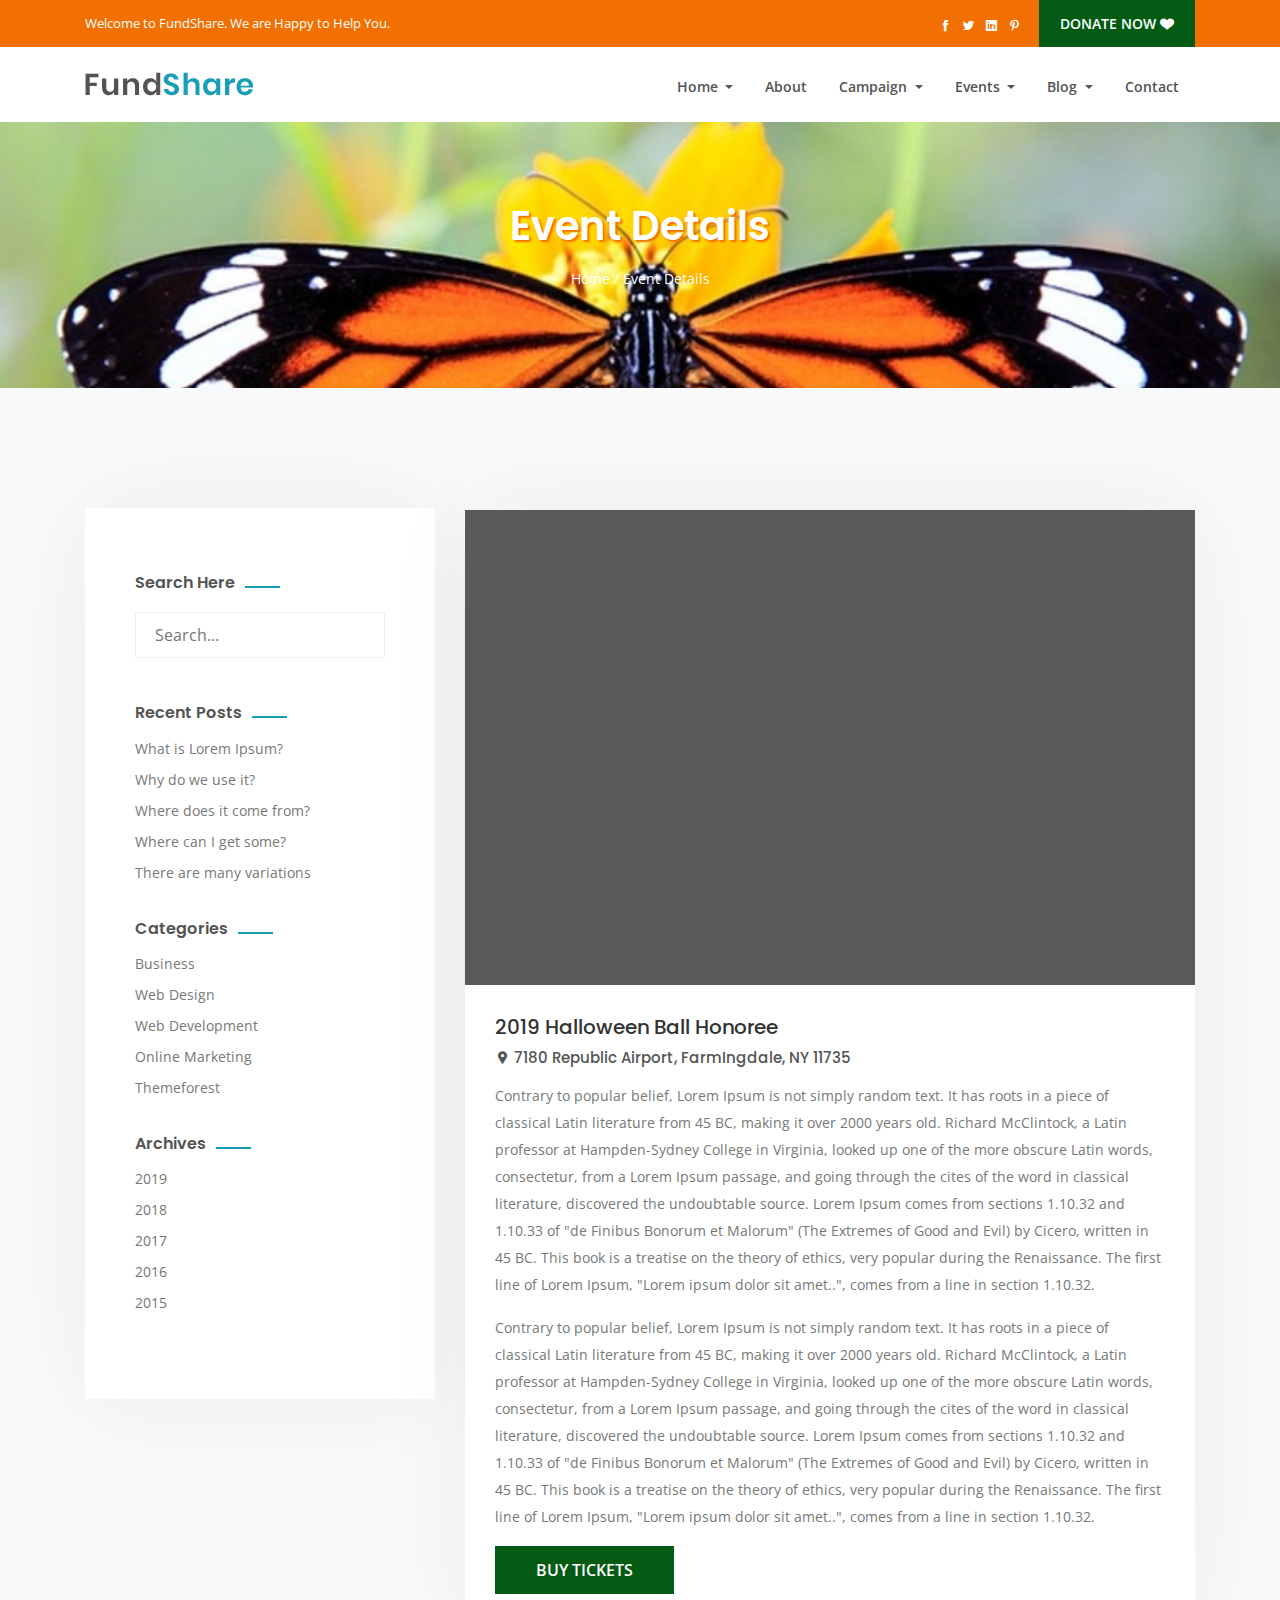
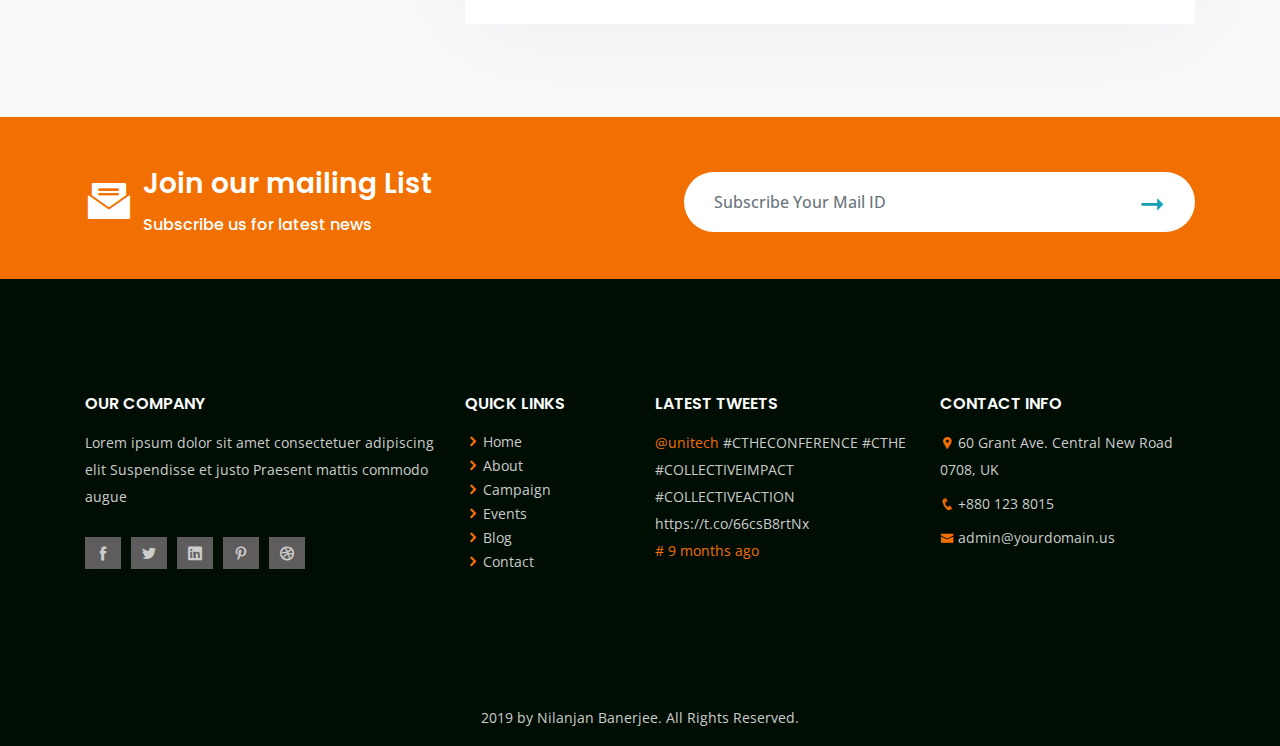
<file: event-details.html>
<!DOCTYPE html>
<html lang="en">
<head>
<meta charset="utf-8">
<meta http-equiv="X-UA-Compatible" content="IE=edge">
<meta name="viewport" content="width=device-width, initial-scale=1">
<link rel="shortcut icon" href="images/favicon.ico" type="image/x-icon">
<link rel="icon" href="images/favicon.ico" type="image/x-icon">
<title>FundShare - Premium HTML Template</title>
<link href="css/bootstrap.min.css" rel="stylesheet">
<link href="css/bootstrap-4-navbar.css" rel="stylesheet">
<link href="css/icofont.min.css" rel="stylesheet">
<link href="css/owl.carousel.min.css" rel="stylesheet">
<link href="css/owl.theme.default.min.css" rel="stylesheet">
<link href="css/animate.css" rel="stylesheet">
<link href="style.css" rel="stylesheet">
<link href="css/responsive.css" rel="stylesheet">
</head>
<body>
<div class="top-bar-1">
  <div class="container">
    <div class="row">
      <div class="col-md-6">
        <p>Welcome to  FundShare. We are Happy to Help You.</p>
      </div>
      <div class="col-md-6">
      	<div class="btn-cont alignright"><a class="btn btn-default btn-md-topbar" href="#">Donate Now <i class="icofont-ui-love"></i></a></div>
        <ul class="alignright">
          <li><a href="#"><i class="icofont-facebook"></i></a></li>
          <li><a href="#"><i class="icofont-twitter"></i></a></li>
          <li><a href="#"><i class="icofont-linkedin"></i></a></li>
          <li><a href="#"><i class="icofont-pinterest"></i></a></li>
        </ul>
      </div>
      
    </div>
  </div>
</div>
<nav class="navbar navbar-expand-lg navbar-light btco-hover-menu navbar-1">
  <div class="container"> <a class="navbar-brand" href="index.html"><img class="logo" src="images/logo.png" alt="logo"></a>
    <button class="navbar-toggler" type="button" data-toggle="collapse" data-target="#navbarNavDropdown" aria-controls="navbarNavDropdown" aria-expanded="false" aria-label="Toggle navigation"> <span class="navbar-toggler-icon"></span> </button>
    <div class="collapse navbar-collapse" id="navbarNavDropdown">
      <ul class="navbar-nav ml-auto">
        <li class="nav-item dropdown"> <a class="nav-link dropdown-toggle" href="#" data-toggle="dropdown" aria-haspopup="true" aria-expanded="false"> Home </a>
          <ul class="dropdown-menu animated fadeInUp">
            <li><a class="dropdown-item" href="index.html">Home 1</a></li>
            <li><a class="dropdown-item" href="index-2.html">Home 2</a></li>
          </ul>
        </li>
        <li class="nav-item"> <a class="nav-link" href="about.html"> About </a> </li>
        <li class="nav-item dropdown"> <a class="nav-link dropdown-toggle" href="#" data-toggle="dropdown" aria-haspopup="true" aria-expanded="false"> Campaign </a>
          <ul class="dropdown-menu animated fadeInUp">
            <li><a class="dropdown-item" href="campaign-list.html">Campaign Listing</a></li>
            <li><a class="dropdown-item" href="campaign-details.html">Campaign Details</a></li>
          </ul>
        </li>
        <li class="nav-item dropdown"> <a class="nav-link dropdown-toggle" href="#" data-toggle="dropdown" aria-haspopup="true" aria-expanded="false"> Events </a>
          <ul class="dropdown-menu animated fadeInUp">
            <li><a class="dropdown-item" href="events-list.html">Events Listing</a></li>
            <li><a class="dropdown-item" href="event-details.html">Events Details</a></li>
          </ul>
        </li>
        <li class="nav-item dropdown"> <a class="nav-link dropdown-toggle" href="#" data-toggle="dropdown" aria-haspopup="true" aria-expanded="false"> Blog </a>
          <ul class="dropdown-menu animated fadeInUp">
            <li><a class="dropdown-item" href="blog-listing.html">Blog Listing</a></li>
            <li><a class="dropdown-item" href="blog-details.html">Blog Details</a></li>
          </ul>
        </li>
        <li class="nav-item"> <a class="nav-link" href="contact.html"> Contact </a> </li>
      </ul>
    </div>
  </div>
</nav>
<section class="section-padding inner-header">
  <div class="container">
    <div class="row justify-content-center">
      <div class="col-md-12">
        <h1 class="text-center">Event Details</h1>
        <p class="text-center"><a href="#">Home</a> / Event Details</p>
      </div>
    </div>
  </div>
</section>
<section class="section-padding-gray blog-posts">
  <div class="container">
    <div class="row">
      <div class="col-md-4">
      	<div class="sidebar">
        	<div class="item">
            	<h6>Search Here</h6>
        		<input type="text" value="" name="s" id="s" placeholder="Search...">
				<input type="submit" id="searchsubmit" value="Search">
            </div>        
        	<div class="item">
            	<h6>Recent Posts</h6>
                <ul>
                	<li><a href="#">What is Lorem Ipsum?</a></li>
                    <li><a href="#">Why do we use it?</a></li>
                    <li><a href="#">Where does it come from?</a></li>
                    <li><a href="#">Where can I get some?</a></li>
                    <li><a href="#">There are many variations</a></li>
                </ul>
            </div>
            <div class="item">
            	<h6>Categories</h6>
                <ul>
                	<li><a href="#">Business</a></li>
                    <li><a href="#">Web Design</a></li>
                    <li><a href="#">Web Development</a></li>
                    <li><a href="#">Online Marketing</a></li>
                    <li><a href="#">Themeforest</a></li>
                </ul>
            </div>
            <div class="item">
            	<h6>Archives</h6>
                <ul>
                	<li><a href="#">2019</a></li>
                    <li><a href="#">2018</a></li>
                    <li><a href="#">2017</a></li>
                    <li><a href="#">2016</a></li>
                    <li><a href="#">2015</a></li>
                </ul>
            </div>
        </div>
      </div>
      <div class="col-md-8">
      	<div class="row">
      	<div class="col-md-12">
        <div class="event"> <img src="images/event-1-details.png" class="img-fluid" alt="Post-1">
          <div class="text-cont">
            <h5><a href="#">2019 Halloween Ball Honoree</a> </h5>
            <h6><i class="icofont-google-map"></i> 7180 Republic Airport, FarmIngdale, NY 11735</h6>
            <p>Contrary to popular belief, Lorem Ipsum is not simply random text. It has roots in a piece of classical Latin literature from 45 BC, making it over 2000 years old. Richard McClintock, a Latin professor at Hampden-Sydney College in Virginia, looked up one of the more obscure Latin words, consectetur, from a Lorem Ipsum passage, and going through the cites of the word in classical literature, discovered the undoubtable source. Lorem Ipsum comes from sections 1.10.32 and 1.10.33 of "de Finibus Bonorum et Malorum" (The Extremes of Good and Evil) by Cicero, written in 45 BC. This book is a treatise on the theory of ethics, very popular during the Renaissance. The first line of Lorem Ipsum, "Lorem ipsum dolor sit amet..", comes from a line in section 1.10.32. </p>
            <p>Contrary to popular belief, Lorem Ipsum is not simply random text. It has roots in a piece of classical Latin literature from 45 BC, making it over 2000 years old. Richard McClintock, a Latin professor at Hampden-Sydney College in Virginia, looked up one of the more obscure Latin words, consectetur, from a Lorem Ipsum passage, and going through the cites of the word in classical literature, discovered the undoubtable source. Lorem Ipsum comes from sections 1.10.32 and 1.10.33 of "de Finibus Bonorum et Malorum" (The Extremes of Good and Evil) by Cicero, written in 45 BC. This book is a treatise on the theory of ethics, very popular during the Renaissance. The first line of Lorem Ipsum, "Lorem ipsum dolor sit amet..", comes from a line in section 1.10.32. </p>
            <a class="btn btn-default btn-lg" href="#">Buy Tickets</a>
          </div>
        </div>
        
        </div>
   
        
        
        </div>
        
        
      </div>
      
      
    </div>
  </div>
</section>
<section class="subscribe">
  <div class="container">
    <div class="row">
      <div class="col-lg-4 col-md-6">
        <div class="icon-cont"><i class="icofont-envelope-open"></i></div>
        <div class="text-cont">
          <h3>Join our mailing List</h3>
          <h6>Subscribe us for latest news</h6>
        </div>
      </div>
      <div class="col-lg-8 col-md-6">
        <div class="subscribe-cont">
          <form action="#" method="post">
            <input type="text" class="form-control" name="fname" placeholder="Subscribe Your Mail ID">
            <button type="submit"><i class="icofont-long-arrow-right"></i></button>
          </form>
        </div>
      </div>
    </div>
  </div>
</section>
<footer class="footer">
  <div class="footer-top">
    <div class="container">
      <div class="row">
        <div class="col-md-4">
          <div class="item">
            <h6>OUR COMPANY</h6>
            <p>Lorem ipsum dolor sit amet consectetuer adipiscing elit Suspendisse et justo Praesent mattis commodo augue </p>
          </div>
          <div class="item">
            <ul class="social">
              <li><a href="#"><i class="icofont-facebook"></i></a></li>
              <li><a href="#"><i class="icofont-twitter"></i></a></li>
              <li><a href="#"><i class="icofont-linkedin"></i></a></li>
              <li><a href="#"><i class="icofont-pinterest"></i></a></li>
              <li><a href="#"><i class="icofont-dribble"></i></a></li>
            </ul>
          </div>
        </div>
        <div class="col-md-2">
          <div class="item">
            <h6>Quick Links</h6>
            <ul class="links">
              <li><a href="#">Home</a></li>
              <li><a href="#">About </a></li>
              <li><a href="#">Campaign</a></li>
              <li><a href="#">Events</a></li>
              <li><a href="#">Blog</a></li>
              <li><a href="#">Contact</a></li>
            </ul>
          </div>
        </div>
        <div class="col-md-3">
          <div class="item">
            <h6>Latest Tweets</h6>
            <p><a href="#">@unitech</a> #CTHECONFERENCE #CTHE #COLLECTIVEIMPACT #COLLECTIVEACTION https://t.co/66csB8rtNx <br/>
              <a href="#"># 9 months ago</a> </p>
          </div>
        </div>
        <div class="col-md-3">
          <div class="item">
            <h6>Contact Info</h6>
            <p><i class="icofont-google-map"></i> 60 Grant Ave. Central New Road 0708, UK</p>
            <p><i class="icofont-phone"></i> +880 123 8015</p>
            <p><i class="icofont-envelope"></i> admin@yourdomain.us</p>
          </div>
        </div>
      </div>
    </div>
  </div>
  <div class="footer-bottom">
    <div class="container">
      <div class="row justify-content-center">
        <div class="col-md-6"><div class="text-center"><p>2019 by Nilanjan Banerjee. All Rights Reserved.</p></div></div>
      </div>
    </div>
  </div>
</footer>
<script src="js/jquery.min.js"></script> 
<script src="js/bootstrap.min.js"></script> 
<script src="js/bootstrap-4-navbar.js"></script>
<script src="js/owl.carousel.min.js"></script>  
<script src="js/numscroller-1.0.js"></script> 
<script src="js/wow.min.js"></script> 
<script src="js/main.js"></script>
</body>
</html>
</file>
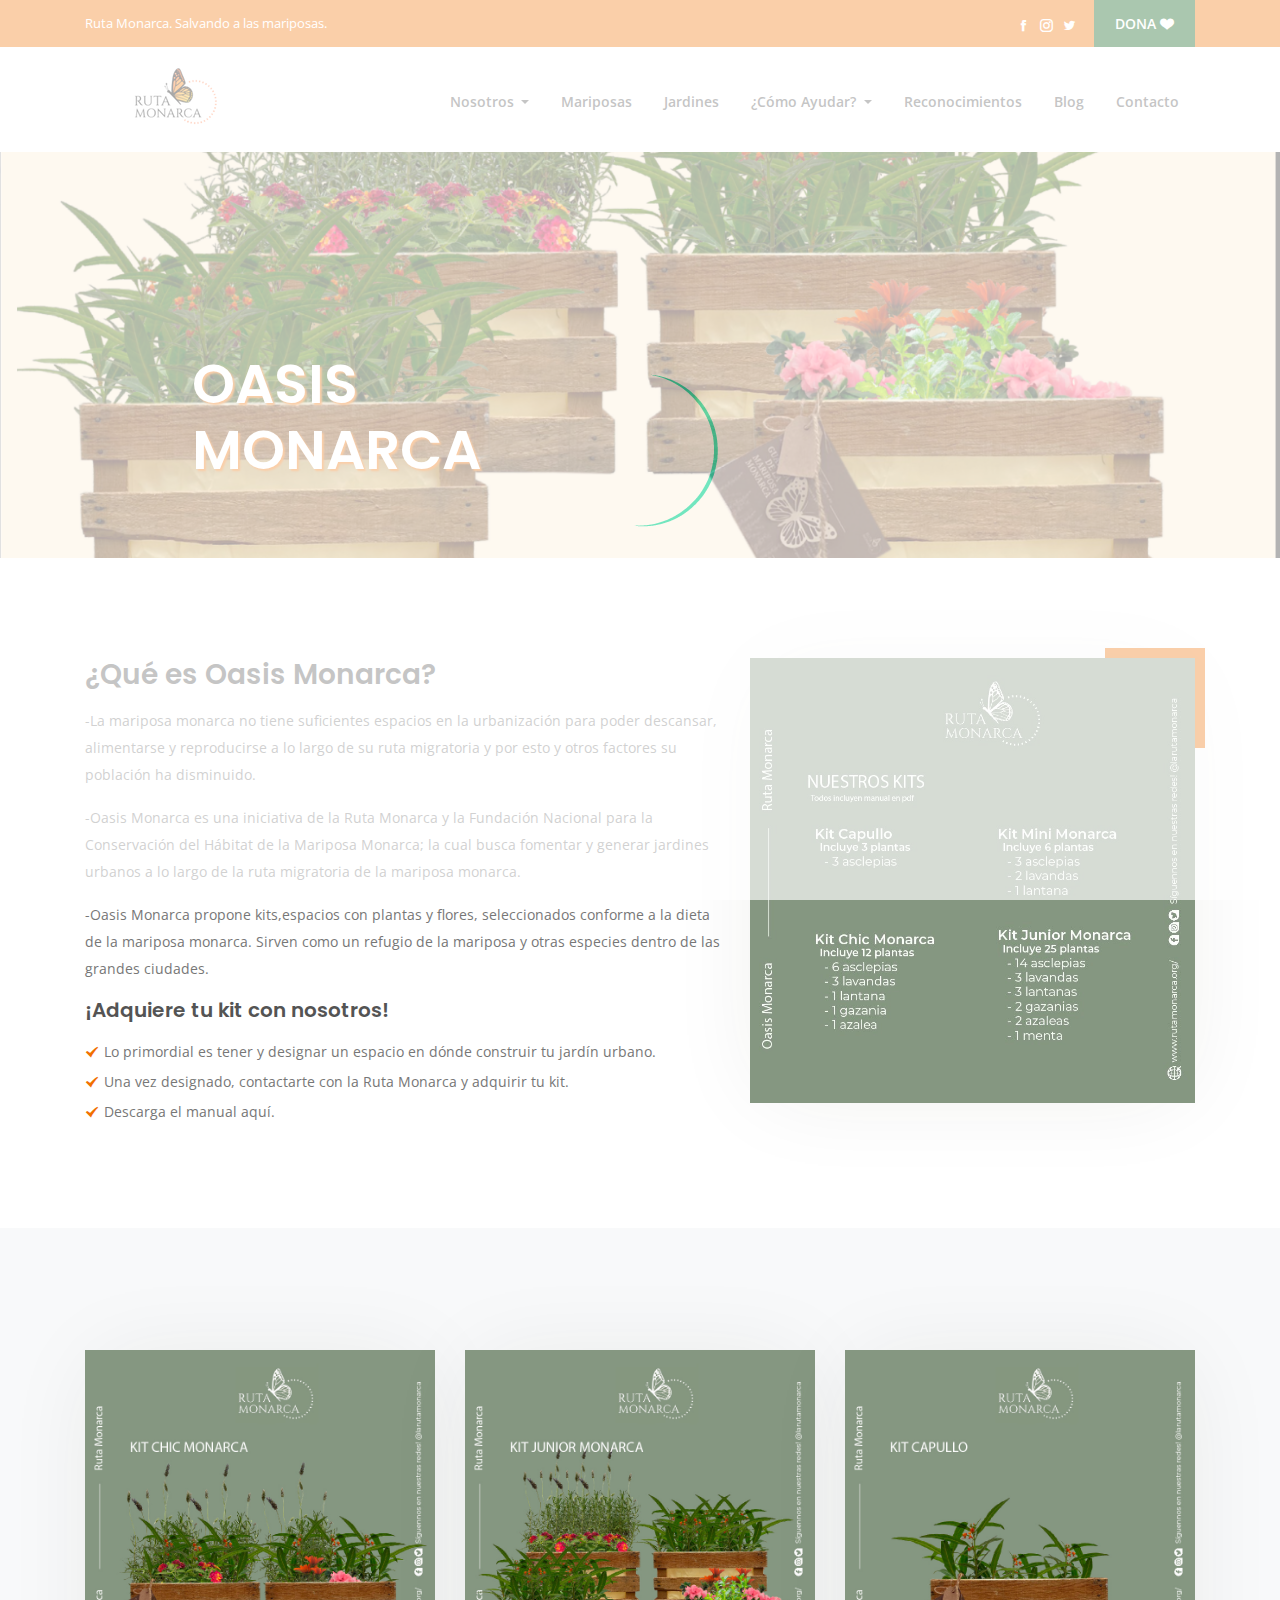
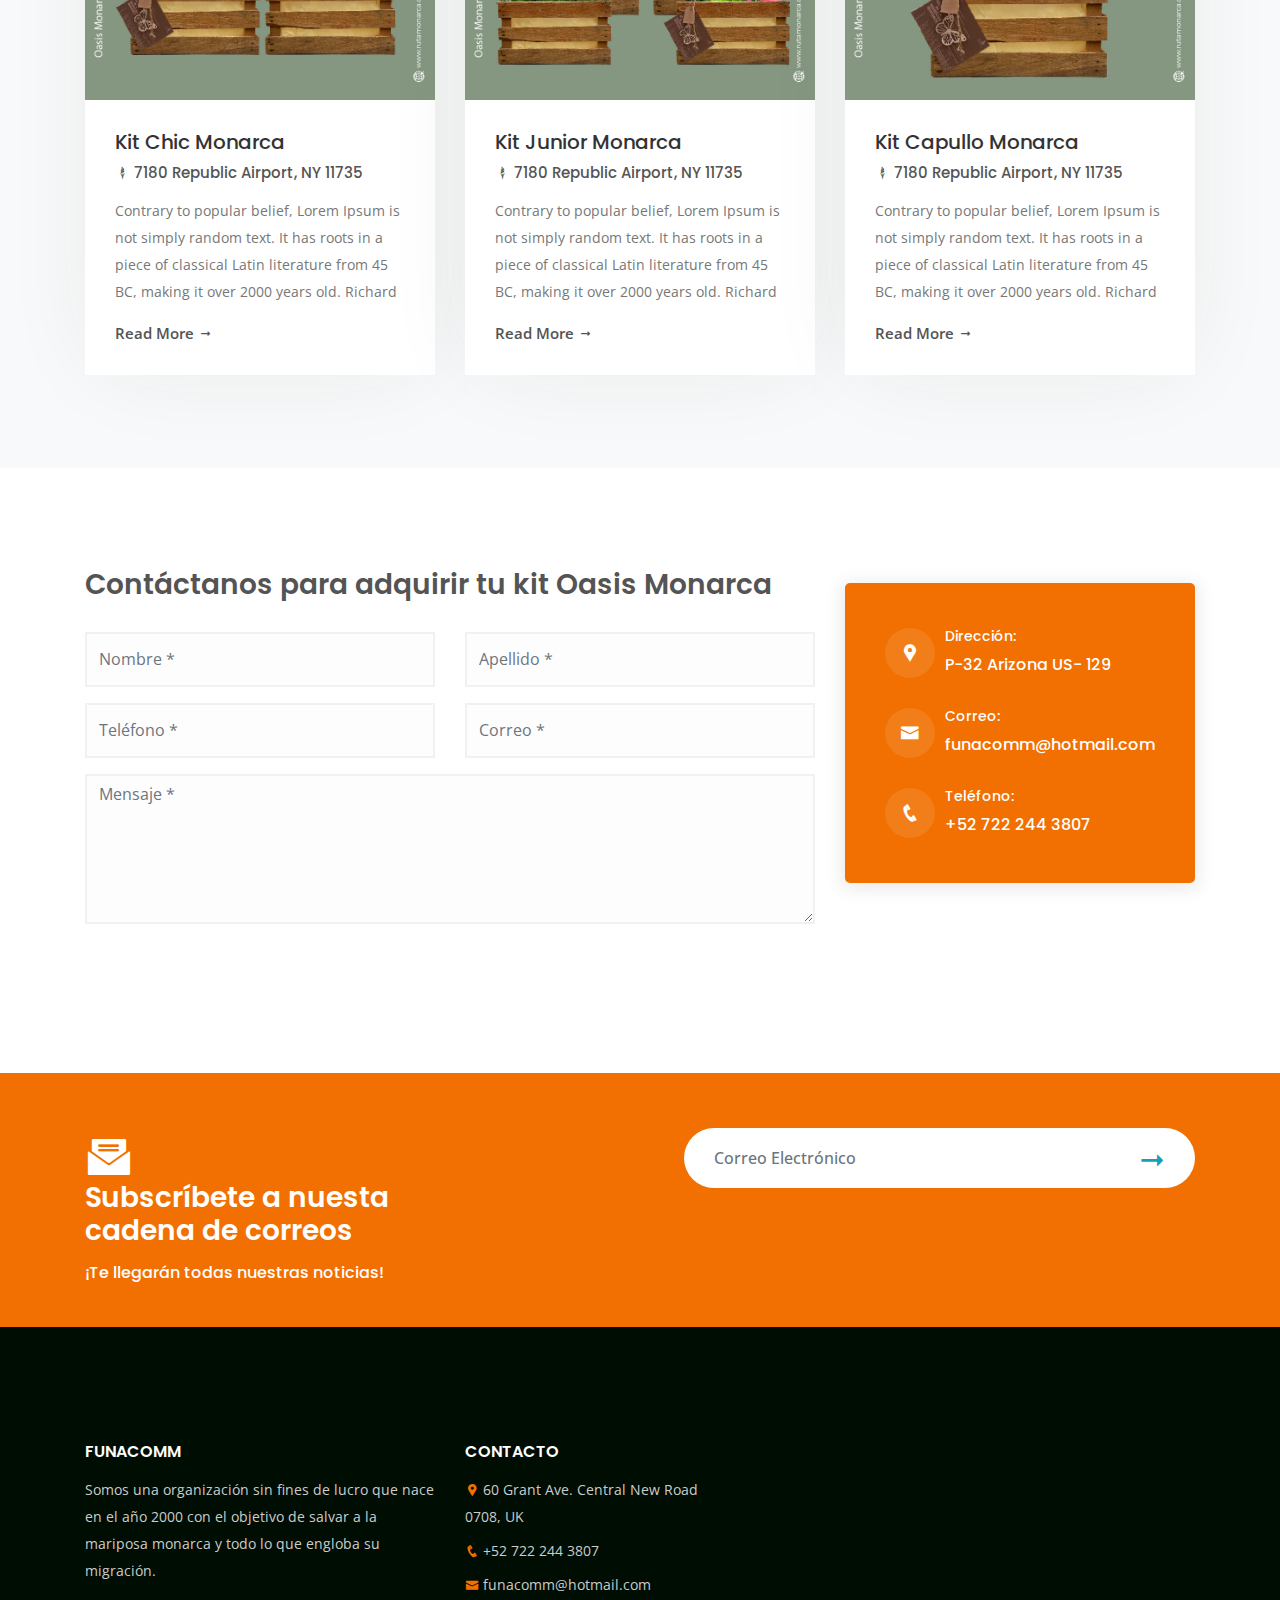
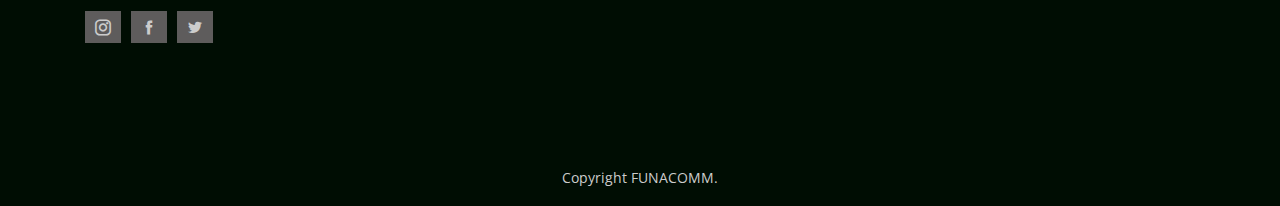
<file: events-list.html>
<!DOCTYPE html>
<html lang="en">
<head>
<meta charset="utf-8">
<meta http-equiv="X-UA-Compatible" content="IE=edge">
<meta name="viewport" content="width=device-width, initial-scale=1">
<link rel="shortcut icon" href="images/faviconRM1.png" type="image/x-icon">
<link rel="icon" href="images/faviconRM1.png" type="image/x-icon">

<title>Ruta Monarca - FUNACOMM</title>
<link href="css/bootstrap.min.css" rel="stylesheet">
<link href="css/bootstrap-4-navbar.css" rel="stylesheet">
<link href="css/icofont.min.css" rel="stylesheet">
<link href="css/owl.carousel.min.css" rel="stylesheet">
<link href="css/owl.theme.default.min.css" rel="stylesheet">
<link href="css/animate.css" rel="stylesheet">
<link href="style.css" rel="stylesheet">
<link href="css/responsive.css" rel="stylesheet">
</head>
<body>
<div class="preloader"></div>
<div class="top-bar-1">
  <div class="container">
    <div class="row">
      <div class="col-md-6">
        <p>Ruta Monarca. Salvando a las mariposas.</p>
      </div>
      <div class="col-md-6">
      	<div class="btn-cont alignright"><a class="btn btn-default btn-md-topbar" href="#">Dona <i class="icofont-ui-love"></i></a></div>
        <ul class="alignright">
          <li><a href="https://www.facebook.com/larutamonarca"><i class="icofont-facebook"></i></a></li>
          <li><a href="https://www.instagram.com/larutamonarca/"><i class="icofont-instagram"></i></a></li>
          <li><a href="#"><i class="icofont-twitter"></i></a></li>
        </ul>
      </div>
      
    </div>
  </div>
</div>
<nav class="navbar navbar-expand-lg navbar-light btco-hover-menu navbar-1">
  <div class="container"> <a class="navbar-brand" href="index.html"><img class="logo" src="images/navRM_50.png" alt="logo"></a>
    <button class="navbar-toggler" type="button" data-toggle="collapse" data-target="#navbarNavDropdown" aria-controls="navbarNavDropdown" aria-expanded="false" aria-label="Toggle navigation"> <span class="navbar-toggler-icon"></span> </button>
    <div class="collapse navbar-collapse" id="navbarNavDropdown">
      <ul class="navbar-nav ml-auto">
        <li class="nav-item dropdown"> <a class="nav-link dropdown-toggle" href="#" data-toggle="dropdown" aria-haspopup="true" aria-expanded="false"> Nosotros </a>
          <ul class="dropdown-menu animated fadeInUp">
            <li><a class="dropdown-item" href="about.html">¿Quiénes Somos?</a></li>
            <li><a class="dropdown-item" href="index-2.html">Proyectos</a></li>
          </ul>
        </li>
        <li class="nav-item"> <a class="nav-link" href="mariposa.html"> Mariposas </a> </li>
        <li class="nav-item"> <a class="nav-link" href="jardines.html"> Jardines </a> </li>

        <li class="nav-item dropdown"> <a class="nav-link dropdown-toggle" href="#" data-toggle="dropdown" aria-haspopup="true" aria-expanded="false">¿Cómo Ayudar? </a>
          <ul class="dropdown-menu animated fadeInUp">
            <li><a class="dropdown-item" href="events-list.html">Oasis Monarca</a></li>
            <li><a class="dropdown-item" href="event-details.html">Guardían Monarca</a></li>
          </ul>
        </li>
        <li class="nav-item"> <a class="nav-link" href="reconocimientos.html"> Reconocimientos </a> </li>
        <li class="nav-item"> <a class="nav-link" href="blog.html"> Blog </a> </li>
        <li class="nav-item"> <a class="nav-link" href="contact.html"> Contacto </a> </li>
      </ul>
    </div>
  </div>
</nav>

<div id="myCarousel" class="carousel slide" data-ride="carousel">
  <div class="carousel-inner">
    <div class="carousel-item active"> <img class="first-slide" src="images/oasis/oasisheade2.png" alt="First slide">
      <div class="container">
        <div class="carousel-caption">
          <h1 class="wow fadeInUp">Oasis <br/> Monarca </h1>
        </div>
      </div>
    </div>
  </div>


<section class="section-padding about-3">
  <div class="container">
    <div class="row">
      <div class="col-md-7">
        <div class="features">
          <h3>¿Qué es Oasis Monarca?</h3>
          <p>-La mariposa monarca no tiene suficientes espacios en la
            urbanización para poder descansar, alimentarse y reproducirse
            a lo largo de su ruta migratoria y por esto y otros factores su
            población ha disminuido.</p>
          <p>-Oasis Monarca es una iniciativa de la Ruta Monarca y la
            Fundación Nacional para la Conservación del Hábitat de la
            Mariposa Monarca; la cual busca fomentar y generar jardines
            urbanos a lo largo de la ruta migratoria de la mariposa monarca.</p>
          <p>-Oasis Monarca propone kits,espacios con plantas y flores, seleccionados conforme a la dieta de la mariposa monarca. Sirven como un refugio de la mariposa y
            otras especies dentro de las grandes ciudades.</p>

          <h5>¡Adquiere tu kit con nosotros!</h5>
          <ul class="features">
            <li>Lo primordial es tener y designar un espacio en dónde construir tu
              jardín urbano.</li>
            <li>Una vez designado, contactarte con la Ruta Monarca y
              adquirir tu kit.</li>
            <li>Descarga el manual aquí.</li>
          </ul>
        </div>
      </div>
      <div class="col-md-5">
        <div class="img-cont">
        	<img class="img-fluid" src="images/oasis/LISTA DE KITS-01.jpg" alt="about 3">
          <div class="box"></div>
         </div>
      </div>
    </div>
  </div>
</section>


<section class="section-padding-gray">
  <div class="container">
    <div class="row">
      <div class="col-lg-4 col-md-6 col-sm-6">
        <div class="event"> <div class="img-cont">
          <img src="images/oasis/CHIC MONARCA EN HUACAL-01.jpg" class="img-fluid" alt="Post-1"></div>
          <div class="text-cont">
            <h5><a href="#">Kit Chic Monarca</a> </h5>
            <h6><i class="icofont-plant"></i> 7180 Republic Airport, NY 11735</h6>
            <p>Contrary to popular belief, Lorem Ipsum is not simply random text. It has roots in a piece of classical Latin literature from 45 BC, making it over 2000 years old. Richard </p>
            
            <a href="" class="read-more">Read More <i class="icofont-long-arrow-right"></i></a> </div>
        </div>
      </div>
      <div class="col-lg-4 col-md-6 col-sm-6">
        <div class="event"> <div class="img-cont">
          <img src="images/oasis/JR MONARCA EN HUACAL-01.jpg" class="img-fluid" alt="Post-2"></div>
          <div class="text-cont">
            <h5><a href="#">Kit Junior Monarca</a> </h5>
            <h6><i class="icofont-plant"></i> 7180 Republic Airport, NY 11735</h6>
            <p>Contrary to popular belief, Lorem Ipsum is not simply random text. It has roots in a piece of classical Latin literature from 45 BC, making it over 2000 years old. Richard </p>
            <a href="" class="read-more">Read More <i class="icofont-long-arrow-right"></i></a> </div>
        </div>
      </div>
      <div class="col-lg-4 col-md-6 col-sm-6">
        <div class="event"> 
          <div class="img-cont">
          <img src="images/oasis/KIT CAPULLO EN HUACAL-01.jpg" class="img-fluid" alt="Post-3"></div>
          <div class="text-cont">
            <h5><a href="#">Kit Capullo Monarca</a> </h5>
            <h6><i class="icofont-plant"></i> 7180 Republic Airport, NY 11735</h6>
            <p>Contrary to popular belief, Lorem Ipsum is not simply random text. It has roots in a piece of classical Latin literature from 45 BC, making it over 2000 years old. Richard </p>
            <a href="" class="read-more">Read More <i class="icofont-long-arrow-right"></i></a> </div>
        </div>
      </div>
    </div>
  </div>
</section>

<section class="section-padding contact">
  <div class="container">
    <div class="row">
      <div class="col-md-8">
        <h3>Contáctanos para adquirir tu kit Oasis Monarca</h3>
        <form action="process.php" method="post" name="ContactForm" id="ContactForm" >
            <div class="row">
              <div class="col-md-6">
                <div class="form-group">
                  <input type="text" class="form-control" name="fname" placeholder="Nombre *">
                </div>
              </div>
              <div class="col-md-6">
                <div class="form-group">
                  <input type="text" class="form-control" name="lname" placeholder="Apellido *">
                </div>
              </div>
              <div class="col-md-6">
                <div class="form-group">
                  <input type="tel" class="form-control" name="phone" placeholder="Teléfono *">
                </div>
              </div>
              <div class="col-md-6">
                <div class="form-group">
                  <input type="email" class="form-control" name="email" placeholder="Correo *">
                </div>
              </div>
              <div class="col-md-12">
                <div class="form-group">
                  <textarea rows="5" class="form-control" name="comment" placeholder="Mensaje *" style="height:150px"></textarea>
                </div>
              </div>
              <div class="col-md-12">
                
                <button type="submit" class="btn btn-secondary btn-lg wow tada">Enviar</button>
              </div>
            </div>
          </form>
      </div>

      <div class="col-md-4">
        <div class="contact-info">
        	<div class="item">
            	<div class="icon-cont"><i class="icofont-google-map"></i></div>
                <div class="text-cont">
                	<h6>Dirección:</h6>
                    <h5>P-32 Arizona US- 129</h5>
                </div>
            </div>
        	<div class="item">
            	<div class="icon-cont"><i class="icofont-envelope"></i></div>
                <div class="text-cont">
                	<h6>Correo:</h6>
                    <h5>funacomm@hotmail.com</h5>
                </div>
            </div>
            <div class="item">
            	<div class="icon-cont"><i class="icofont-phone"></i></div>
                <div class="text-cont">
                	<h6>Teléfono:</h6>
                    <h5>+52 722 244 3807</h5>
                </div>
            </div>
        </div>
      </div>  
    </div>
  </div>
</section>

<section class="subscribe">
  <div class="container">
    <div class="row">
      <div class="col-lg-4 col-md-6">
        <div class="icon-cont"><i class="icofont-envelope-open"></i></div>
        <div class="text-cont">
          <h3>Subscríbete a nuesta cadena de correos</h3>
          <h6>¡Te llegarán todas nuestras noticias!</h6>
        </div>
      </div>
      <div class="col-lg-8 col-md-6">
        <div class="subscribe-cont">
          <form action="#" method="post">
            <input type="text" class="form-control" name="fname" placeholder="Correo Electrónico">
            <button type="submit"><i class="icofont-long-arrow-right"></i></button>
          </form>
        </div>
      </div>
    </div>
  </div>
</section>
<footer class="footer">
  <div class="footer-top">
    <div class="container">
      <div class="row">
        <div class="col-md-4">
          <div class="item">
            <h6>FUNACOMM</h6>
            <p>Somos una organización sin fines de lucro que nace en el año 2000 con el objetivo de salvar a la mariposa monarca y todo lo que engloba su migración.</p>
          </div>
          <div class="item">
            <ul class="social">
              <li><a href="https://www.instagram.com/larutamonarca/"><i class="icofont-instagram"></i></a></li>
              <li><a href="https://www.facebook.com/larutamonarca"><i class="icofont-facebook"></i></a></li>
              <li><a href="https://twitter.com/monarca_ruta?lang=en"><i class="icofont-twitter"></i></a></li>
            </ul>
          </div>
        </div>
        <div class="col-md-3">
          <div class="item">
            <h6>Contacto</h6>
            <p><i class="icofont-google-map"></i> 60 Grant Ave. Central New Road 0708, UK</p>
            <p><i class="icofont-phone"></i> +52 722 244 3807</p>
            <p><i class="icofont-envelope"></i> funacomm@hotmail.com</p>
          </div>
        </div>
      </div>
    </div>
  </div>
  <div class="footer-bottom">
    <div class="container">
      <div class="row justify-content-center">
        <div class="col-md-6"><div class="text-center"><p>Copyright FUNACOMM.</p></div></div>
      </div>
    </div>
  </div>
</footer>
<script src="js/jquery.min.js"></script> 
<script src="js/bootstrap.min.js"></script> 
<script src="js/bootstrap-4-navbar.js"></script> 
<script src="js/owl.carousel.min.js"></script>  
<script src="js/numscroller-1.0.js"></script> 
<script src="js/wow.min.js"></script> 
<script src="js/main.js"></script>
</body>
</html>
</file>
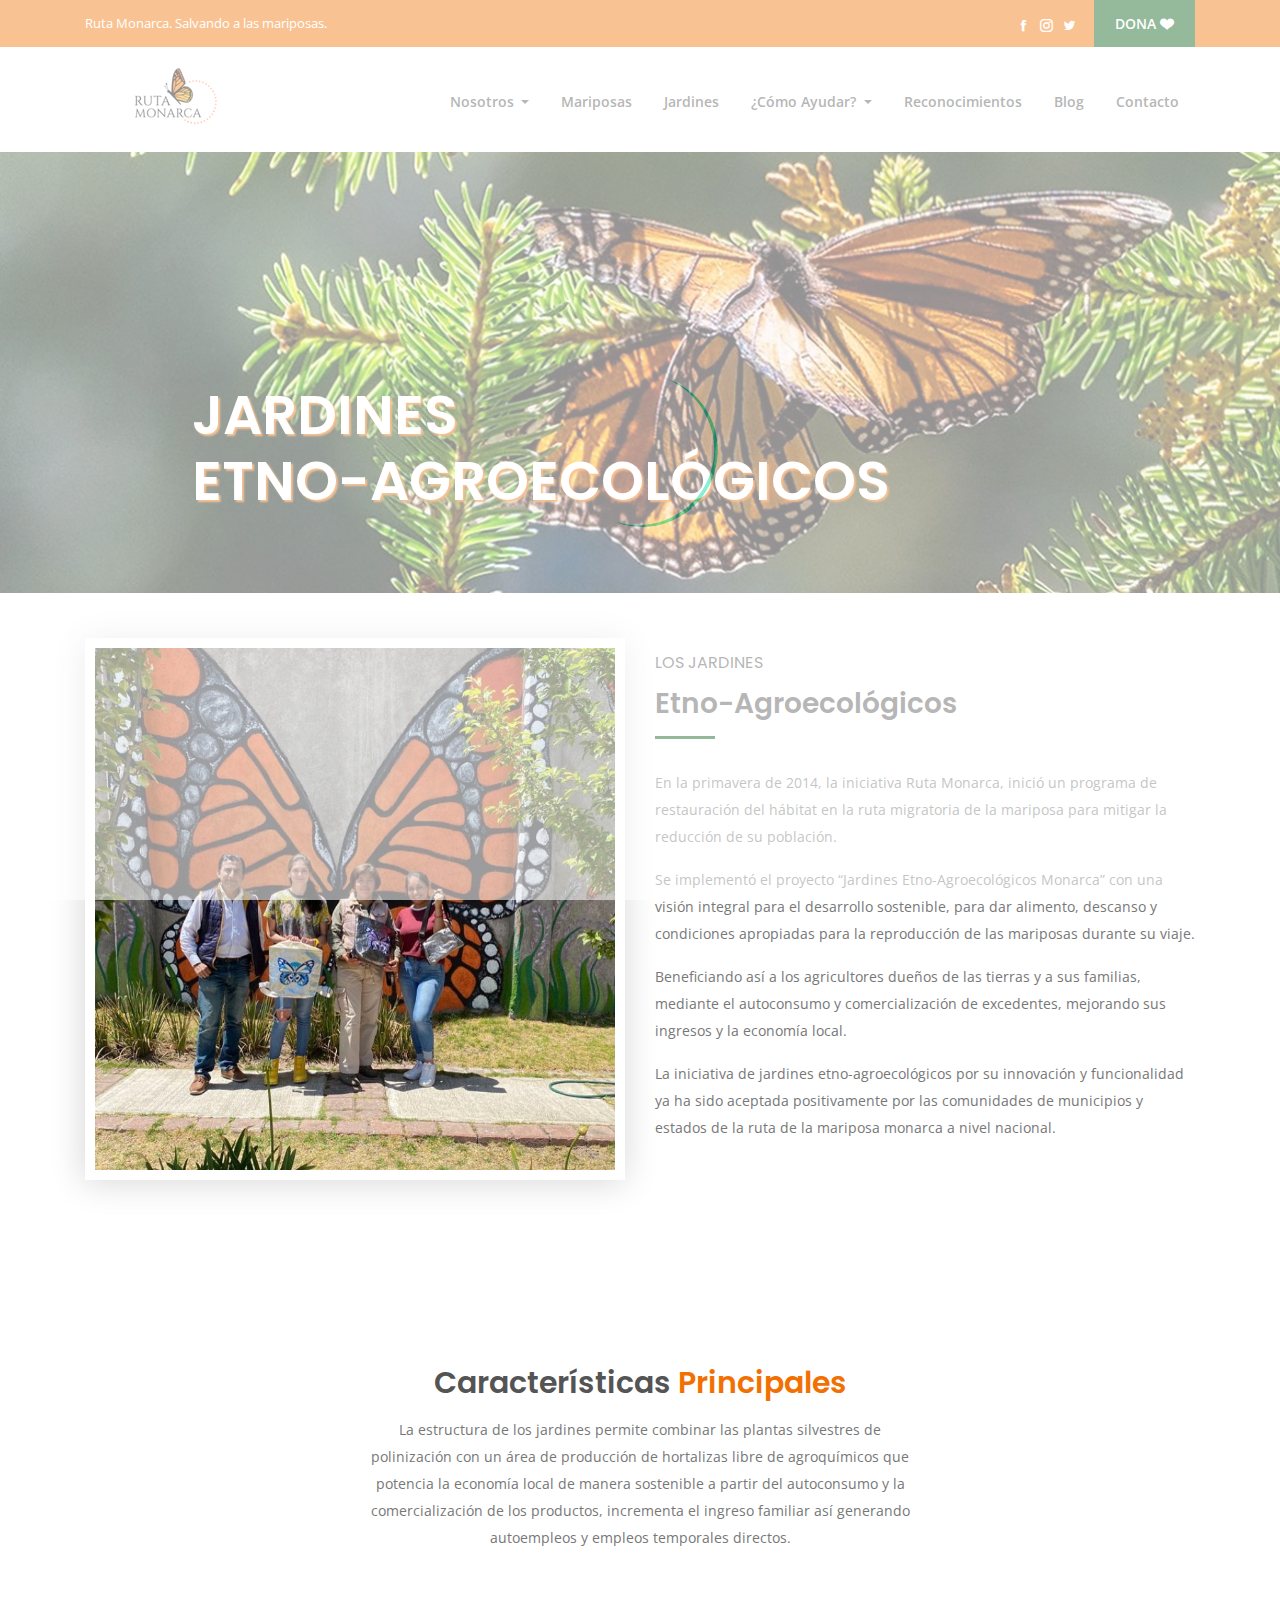
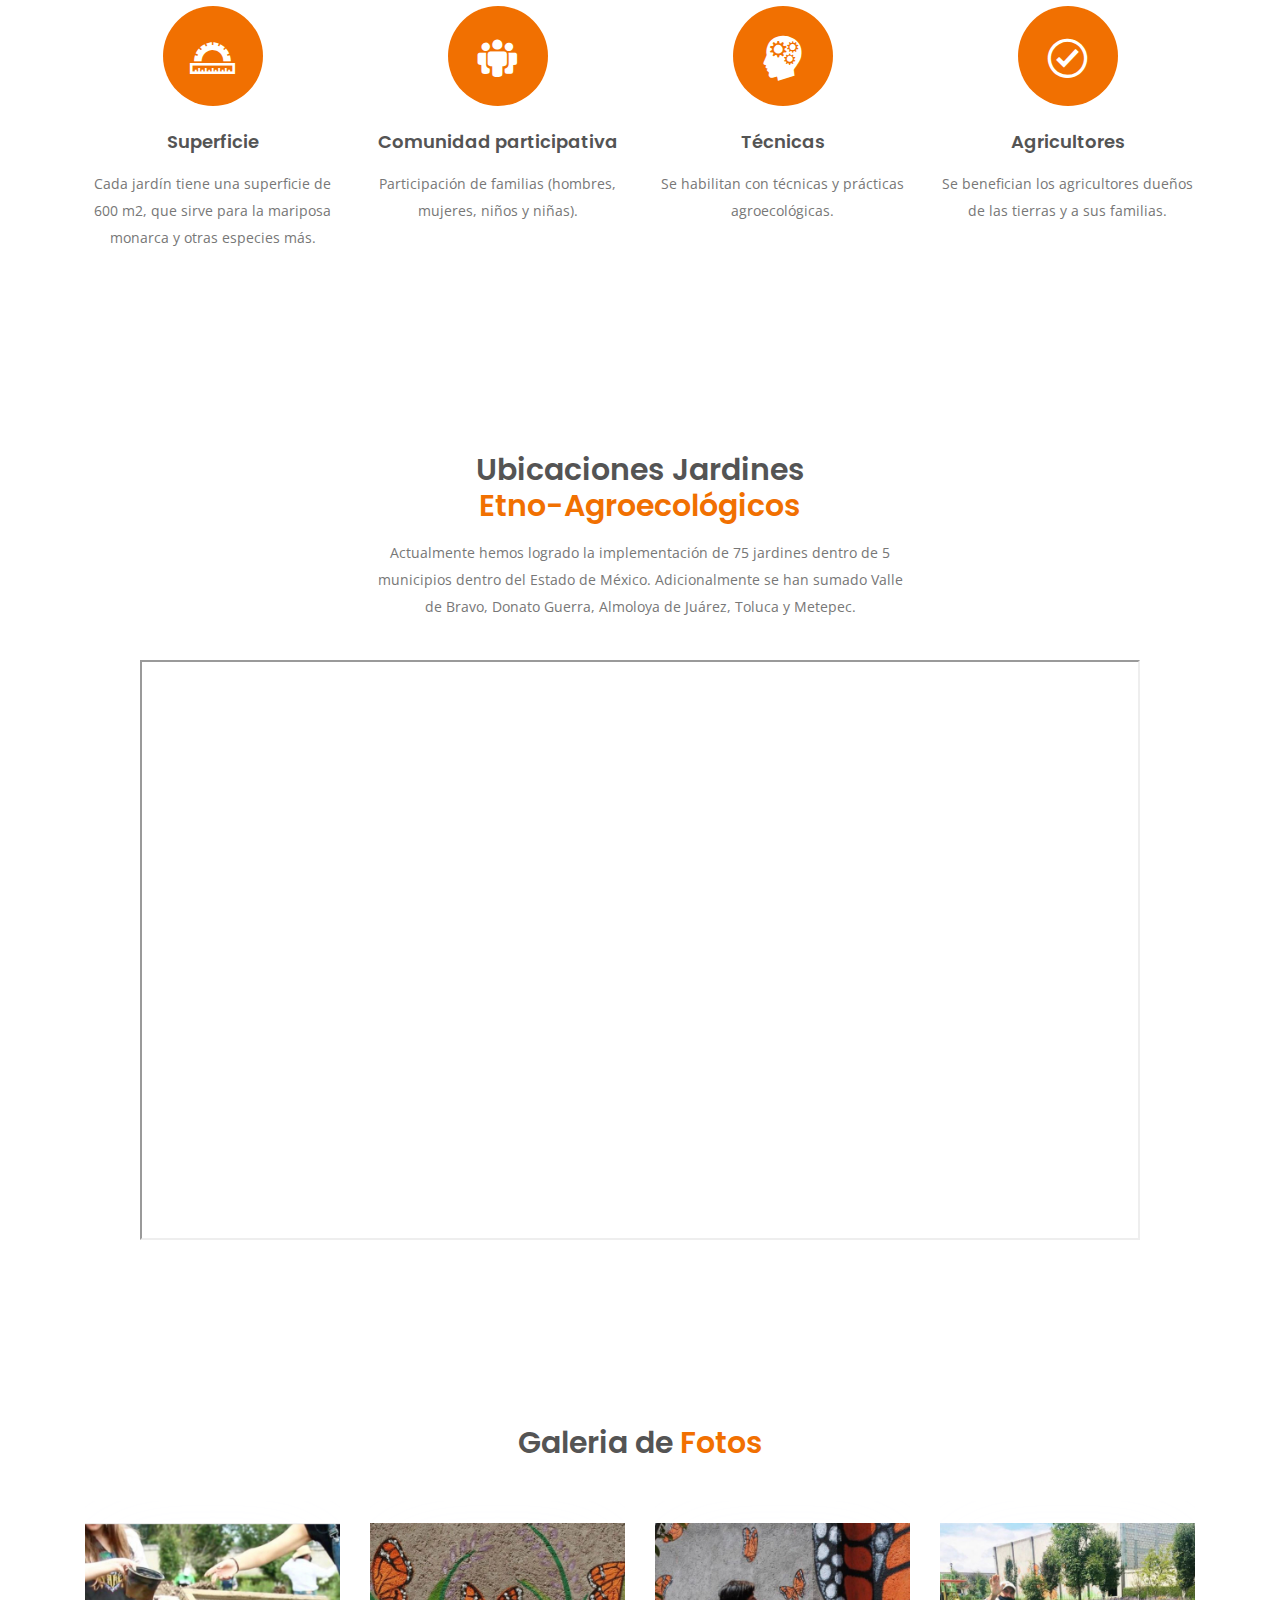
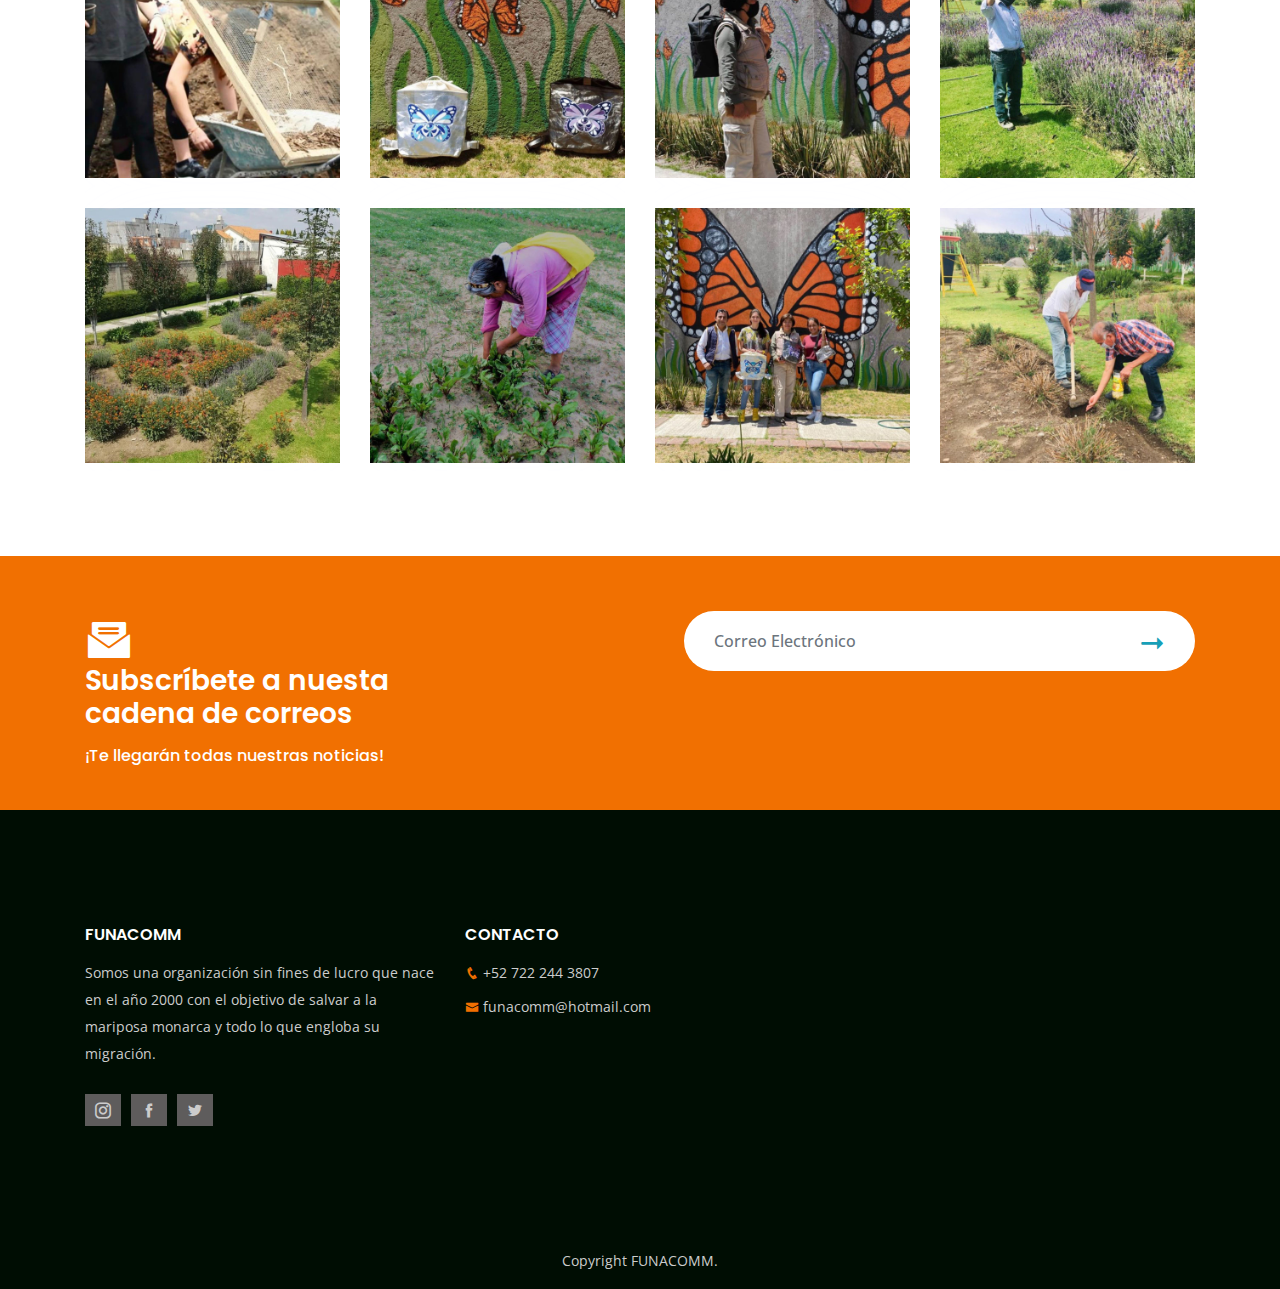
<file: jardines.html>
<!DOCTYPE html>
<html lang="en">
<head>
<meta charset="utf-8">
<meta http-equiv="X-UA-Compatible" content="IE=edge">
<meta name="viewport" content="width=device-width, initial-scale=1">
<link rel="shortcut icon" href="images/faviconRM1.png" type="image/x-icon">
<link rel="icon" href="images/faviconRM1.png" type="image/x-icon">

<title>Ruta Monarca - FUNACOMM</title>
<link href="css/bootstrap.min.css" rel="stylesheet">
<link href="css/bootstrap-4-navbar.css" rel="stylesheet">
<link href="css/icofont.min.css" rel="stylesheet">
<link href="css/owl.carousel.min.css" rel="stylesheet">
<link href="css/owl.theme.default.min.css" rel="stylesheet">
<link href="css/animate.css" rel="stylesheet">
<link href="style.css" rel="stylesheet">
<link href="css/responsive.css" rel="stylesheet">
</head>
<body>
<div class="preloader"></div>
<div class="top-bar-1">
  <div class="container">
    <div class="row">
      <div class="col-md-6">
        <p>Ruta Monarca. Salvando a las mariposas.</p>
      </div>
      <div class="col-md-6">
      	<div class="btn-cont alignright"><a class="btn btn-default btn-md-topbar" href="https://www.paypal.com/donate/?hosted_button_id=Q9ABRE42MPDS6">Dona <i class="icofont-ui-love"></i></a></div>
        <ul class="alignright">
          <li><a href="https://www.facebook.com/larutamonarca"><i class="icofont-facebook"></i></a></li>
          <li><a href="https://www.instagram.com/larutamonarca/"><i class="icofont-instagram"></i></a></li>
          <li><a href="#"><i class="icofont-twitter"></i></a></li>
        </ul>
      </div>
      
    </div>
  </div>
</div>
<nav class="navbar navbar-expand-lg navbar-light btco-hover-menu navbar-1">
  <div class="container"> <a class="navbar-brand" href="index.html"><img class="logo" src="images/navRM_50.png" alt="logo"></a>
    <button class="navbar-toggler" type="button" data-toggle="collapse" data-target="#navbarNavDropdown" aria-controls="navbarNavDropdown" aria-expanded="false" aria-label="Toggle navigation"> <span class="navbar-toggler-icon"></span> </button>
    <div class="collapse navbar-collapse" id="navbarNavDropdown">
      <ul class="navbar-nav ml-auto">
        <li class="nav-item dropdown"> <a class="nav-link dropdown-toggle" href="#" data-toggle="dropdown" aria-haspopup="true" aria-expanded="false"> Nosotros </a>
          <ul class="dropdown-menu animated fadeInUp">
            <li><a class="dropdown-item" href="about.html">¿Quiénes Somos?</a></li>
            <li><a class="dropdown-item" href="proyectos.html">Proyectos</a></li>
          </ul>
        </li>
        <li class="nav-item"> <a class="nav-link" href="mariposa.html"> Mariposas </a> </li>
        <li class="nav-item"> <a class="nav-link" href="jardines.html"> Jardines </a> </li>

        <li class="nav-item dropdown"> <a class="nav-link dropdown-toggle" href="#" data-toggle="dropdown" aria-haspopup="true" aria-expanded="false">¿Cómo Ayudar? </a>
          <ul class="dropdown-menu animated fadeInUp">
            <li><a class="dropdown-item" href="events-list.html">Oasis Monarca</a></li>
            <li><a class="dropdown-item" href="event-details.html">Guardían Monarca</a></li>
          </ul>
        </li>
        <li class="nav-item"> <a class="nav-link" href="reconocimientos.html"> Reconocimientos </a> </li>
        <li class="nav-item"> <a class="nav-link" href="blog.html"> Blog </a> </li>
        <li class="nav-item"> <a class="nav-link" href="contact.html"> Contacto </a> </li>
      </ul>
    </div>
  </div>
</nav>

<div id="myCarousel" class="carousel slide" data-ride="carousel">
  <div class="carousel-inner">
    <div class="carousel-item active"> <img class="first-slide" src="images/jardinppal.jpg" alt="First slide">
      <div class="container">
        <div class="carousel-caption">
          <h1 class="wow fadeInUp">Jardines <br/> Etno-Agroecológicos </h1>
        </div>
      </div>
    </div>
  </div>

  <section class="section-padding about">
    <div class="container">
      <div class="row">
        <div class="col-md-6">
          <div class="img-cont"><img src="images/jRM.jpg" class="img-fluid" alt=""></div>
        </div>
        <div class="col-md-6">
          <div class="text-cont">
            <h6>Los Jardines</h6>
            <h3>Etno-Agroecológicos</h3>
            <hr/>
            <p>En la primavera de 2014, la iniciativa Ruta Monarca, inició un programa de restauración
                del hábitat en la ruta migratoria de la mariposa para mitigar la reducción de su
                población.
            </p>
            <p>Se implementó el proyecto “Jardines Etno-Agroecológicos Monarca” con una visión integral
                para el desarrollo sostenible, para dar alimento, descanso y condiciones apropiadas
                para la reproducción de las mariposas durante su viaje.
            </p>
            <p>Beneficiando así a los agricultores dueños de las tierras y a sus familias, mediante el
                autoconsumo y comercialización de excedentes, mejorando sus ingresos y la economía
                local.                
            </p>
            <p>La iniciativa de jardines etno-agroecológicos por su innovación y funcionalidad ya ha
              sido aceptada positivamente por las comunidades de municipios y estados de la
              ruta de la mariposa monarca a nivel nacional.               
          </p>
        </div>
        </div>
      </div>
    </div>
  </section>


  <section class="services-2 section-padding">
  <div class="container">
  	<div class="row justify-content-center">
      <div class="col-md-6">
      	<div class="section-title-2">
        	<h3 class="text-center">Características<span> Principales</span></h3>
          <p class="text-center">La estructura de los jardines permite combinar las plantas silvestres de
            polinización con un área de producción de hortalizas libre de agroquímicos que
            potencia la economía local de manera sostenible a partir del autoconsumo y la
            comercialización de los productos, incrementa el ingreso familiar así generando
            autoempleos y empleos temporales directos.
            </p>
        </div>
      </div>
    </div>
    <div class="row">
      <div class="col-lg-3 col-md-6 col-sm-6">
      	<div class="item"> <i class="icofont-circle-ruler"></i>
              <h6>Superficie</h6>
                <p>Cada jardín tiene una superficie de 600 m2, que sirve para la mariposa monarca y otras
                    especies más.</p>
        </div>
      </div>
      <div class="col-lg-3 col-md-6 col-sm-6">
      	<div class="item"> <i class="icofont-people"></i>
              <h6>Comunidad participativa</h6>
              <p>Participación de familias (hombres, mujeres, niños y niñas).</p>
        </div>
      </div>
      <div class="col-lg-3 col-md-6 col-sm-6">
      	<div class="item"> <i class="icofont-brainstorming"></i>
              <h6>Técnicas</h6>
              <p>Se habilitan con técnicas y prácticas agroecológicas.</p>
        </div>
      </div>
      <div class="col-lg-3 col-md-6 col-sm-6">
      	<div class="item"> <i class="icofont-check-circled"></i>
              <h6>Agricultores</h6>
              <p>Se benefician los agricultores dueños de las tierras y a sus familias.</p>
        </div>
      </div>
    </div>
  </div>
</section>

  <section class="section-padding team-1">
  <div class="container">
    <div class="row justify-content-center">
      <div class="col-md-6">
      	<div class="section-title-2">
        	<h3 class="text-center">Ubicaciones Jardines<br/><span> Etno-Agroecológicos</span></h3>
            <p class="text-center">Actualmente hemos logrado la implementación de 75 jardines dentro de 5
              municipios dentro del Estado de México. Adicionalmente se han sumado Valle de Bravo, Donato Guerra, Almoloya de Juárez, Toluca y Metepec.
              </p>
        </div>
      </div>
      <iframe src="https://www.google.com/maps/d/embed?mid=1CMSm2_B2ueS4_Zb6sdfz9mXdF1UaNLpw&ehbc=2E312F" width="1000" height="580"></iframe>            
      </div>
    </div>  
  </section>

<section class="section-padding team-1">
  <div class="container">
    <div class="row justify-content-center">
      <div class="col-md-6">
      	<div class="section-title-2">
        	<h3 class="text-center">Galeria de <span>Fotos</span></h3>
        </div>
      </div>
    </div>  
    <div class="row">
      <div class="col-lg-3 col-md-6 col-sm-6">
      	<div class="item">
        	<img src="images/jardines/IMG_1994 (1).jpg" class="img-fluid" alt="">
        </div>
      </div>
      <div class="col-lg-3 col-md-6 col-sm-6">
      	<div class="item">
        	<img src="images/jardines/IMG_1996 (1).jpg" class="img-fluid" alt="">
        </div>
      </div>
      <div class="col-lg-3 col-md-6 col-sm-6">
      	<div class="item">
        	<img src="images/jardines/IMG_1997 (1).jpg" class="img-fluid" alt="">
        </div>
      </div>
      <div class="col-lg-3 col-md-6 col-sm-6">
      	<div class="item">
        	<img src="images/jardines/IMG_1998 (1).jpg" class="img-fluid" alt="">
        </div>
      </div>
      <div class="col-lg-3 col-md-6 col-sm-6">
        <div class="item">
          <img src="images/jardines/IMG_1999 (1).jpg" class="img-fluid" alt="">
      </div>
    </div>
    <div class="col-lg-3 col-md-6 col-sm-6">
        <div class="item">
          <img src="images/jardines/IMG_2001 (1).jpg" class="img-fluid" alt="">
      </div>
    </div>
    <div class="col-lg-3 col-md-6 col-sm-6">
        <div class="item">
          <img src="images/jardines/IMG_2002 (1).jpg" class="img-fluid" alt="">
      </div>
    </div>
    <div class="col-lg-3 col-md-6 col-sm-6">
        <div class="item">
          <img src="images/jardines/IMG_2003 (1).jpg" class="img-fluid" alt="">
      </div>
    </div>
    </div>  
  </div>
</section> 

</section>
<section class="subscribe">
  <div class="container">
    <div class="row">
      <div class="col-lg-4 col-md-6">
        <div class="icon-cont"><i class="icofont-envelope-open"></i></div>
        <div class="text-cont">
          <h3>Subscríbete a nuesta cadena de correos</h3>
          <h6>¡Te llegarán todas nuestras noticias!</h6>
        </div>
      </div>
      <div class="col-lg-8 col-md-6">
        <div class="subscribe-cont">
          <form action="#" method="post">
            <input type="text" class="form-control" name="fname" placeholder="Correo Electrónico">
            <button type="submit"><i class="icofont-long-arrow-right"></i></button>
          </form>
        </div>
      </div>
    </div>
  </div>
</section>
<footer class="footer">
  <div class="footer-top">
    <div class="container">
      <div class="row">
        <div class="col-md-4">
          <div class="item">
            <h6>FUNACOMM</h6>
            <p>Somos una organización sin fines de lucro que nace en el año 2000 con el objetivo de salvar a la mariposa monarca y todo lo que engloba su migración.</p>
          </div>
          <div class="item">
            <ul class="social">
              <li><a href="https://www.instagram.com/larutamonarca/"><i class="icofont-instagram"></i></a></li>
              <li><a href="https://www.facebook.com/larutamonarca"><i class="icofont-facebook"></i></a></li>
              <li><a href="https://twitter.com/monarca_ruta?lang=en"><i class="icofont-twitter"></i></a></li>
            </ul>
          </div>
        </div>
        <div class="col-md-3">
          <div class="item">
            <h6>Contacto</h6>
            <p><i class="icofont-phone"></i> +52 722 244 3807</p>
            <p><i class="icofont-envelope"></i> funacomm@hotmail.com</p>
          </div>
        </div>
      </div>
    </div>
  </div>
  <div class="footer-bottom">
    <div class="container">
      <div class="row justify-content-center">
        <div class="col-md-6"><div class="text-center"><p>Copyright FUNACOMM.</p></div></div>
      </div>
    </div>
  </div>
</footer>
<script src="js/jquery.min.js"></script> 
<script src="js/bootstrap.min.js"></script> 
<script src="js/bootstrap-4-navbar.js"></script> 
<script src="js/owl.carousel.min.js"></script>  
<script src="js/numscroller-1.0.js"></script> 
<script src="js/wow.min.js"></script> 
<script src="js/main.js"></script>
</body>
</html>
</file>
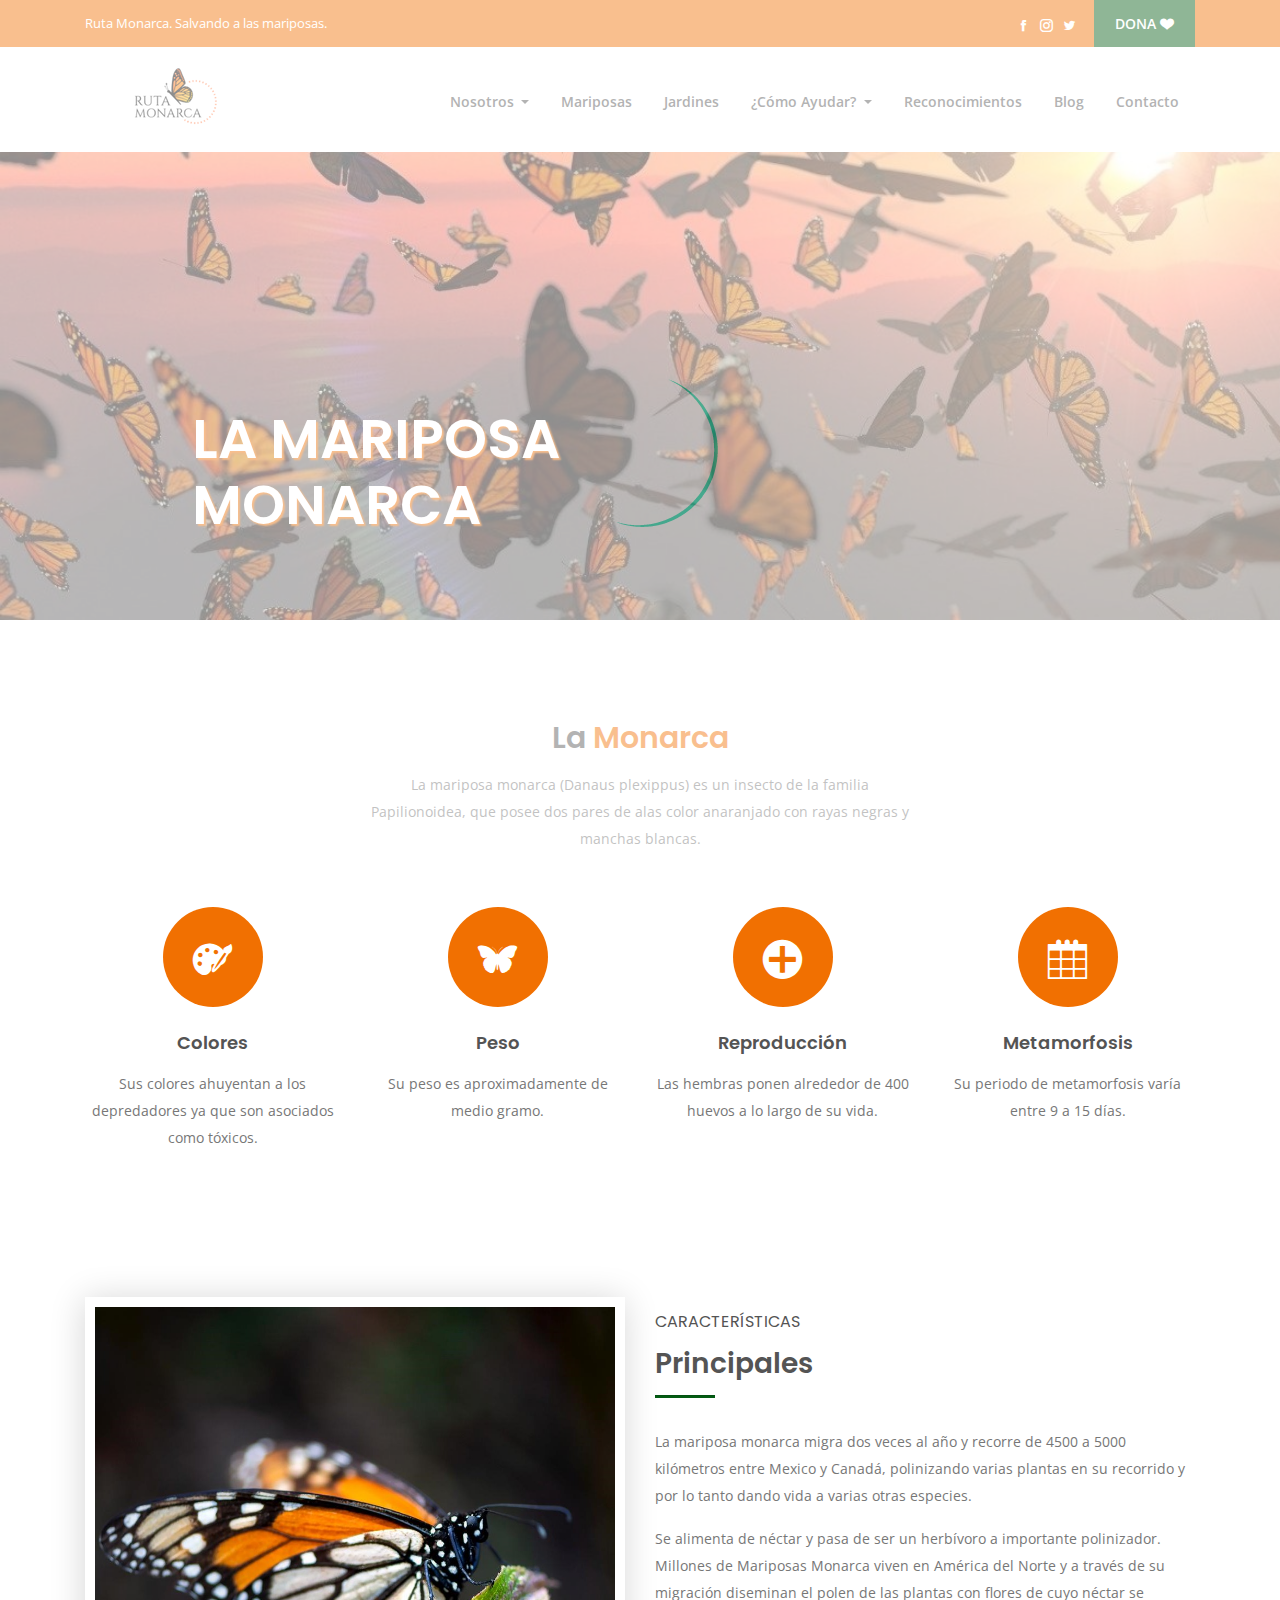
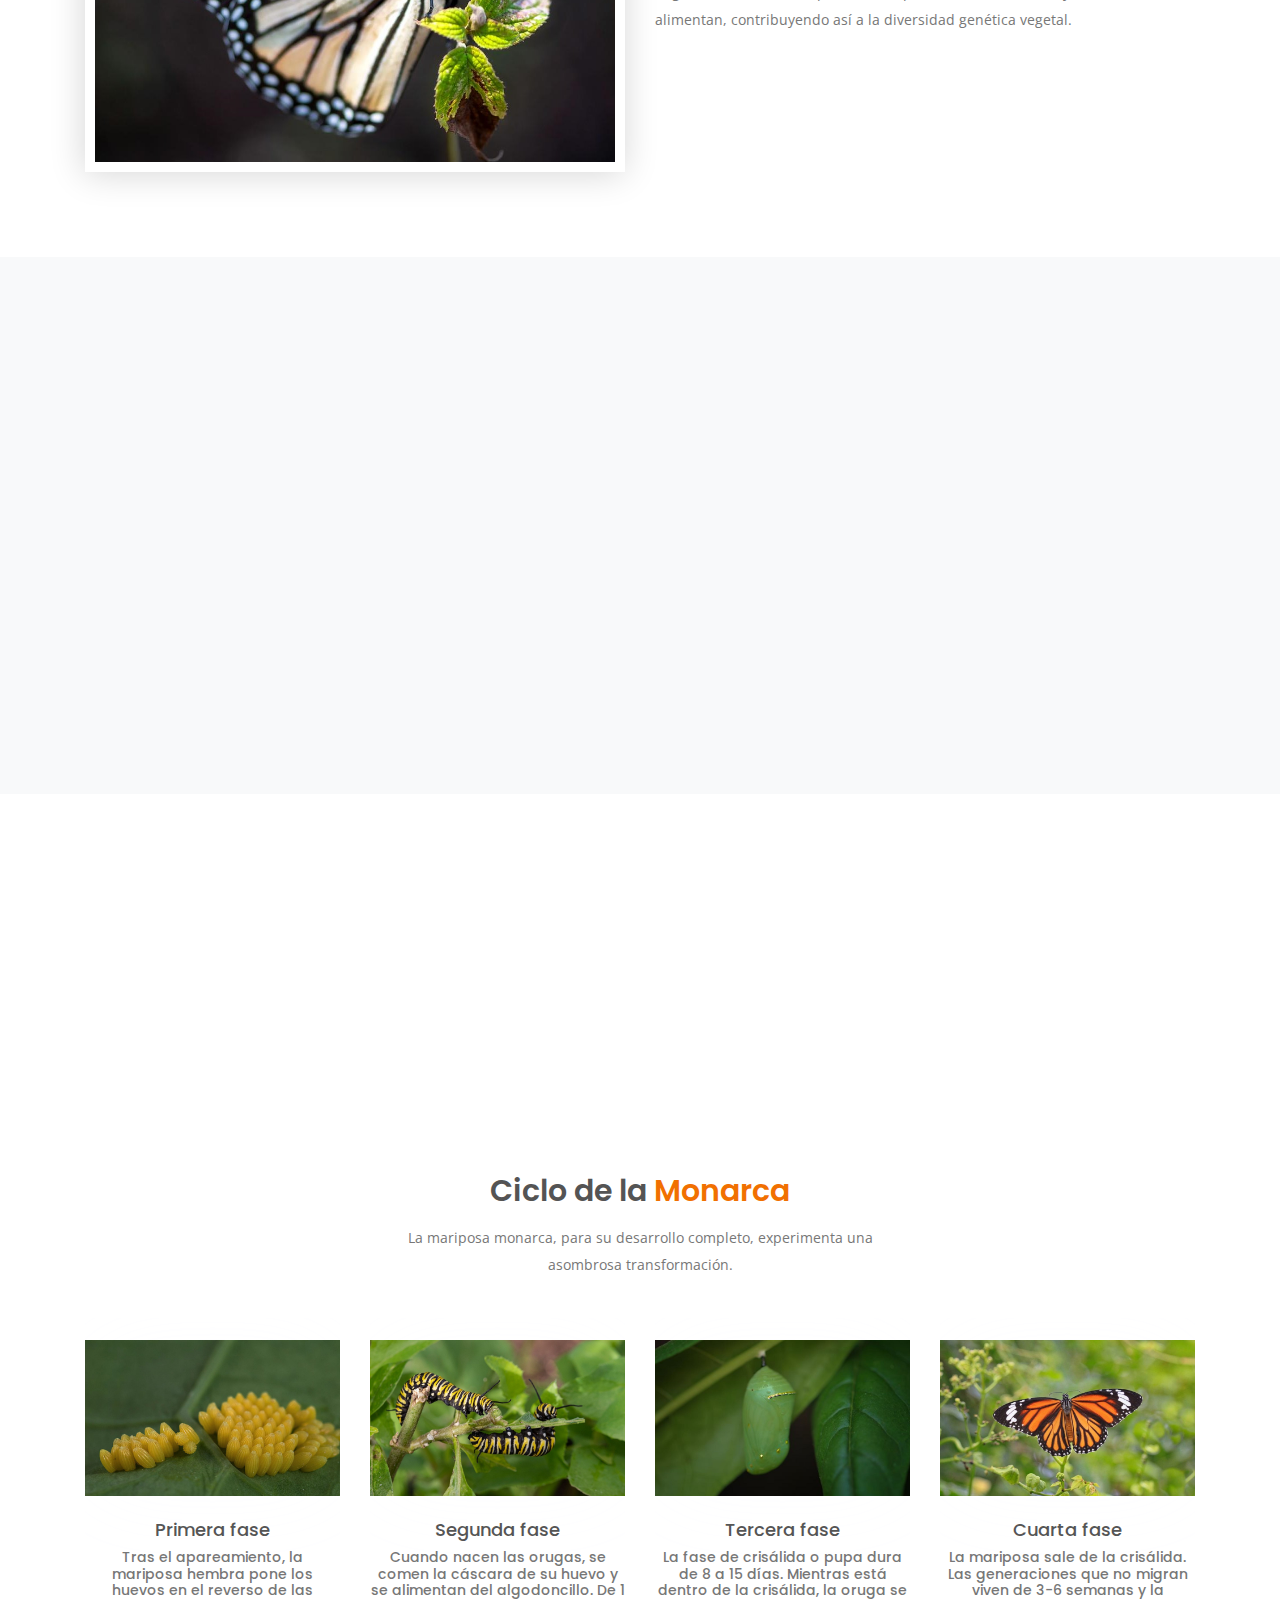
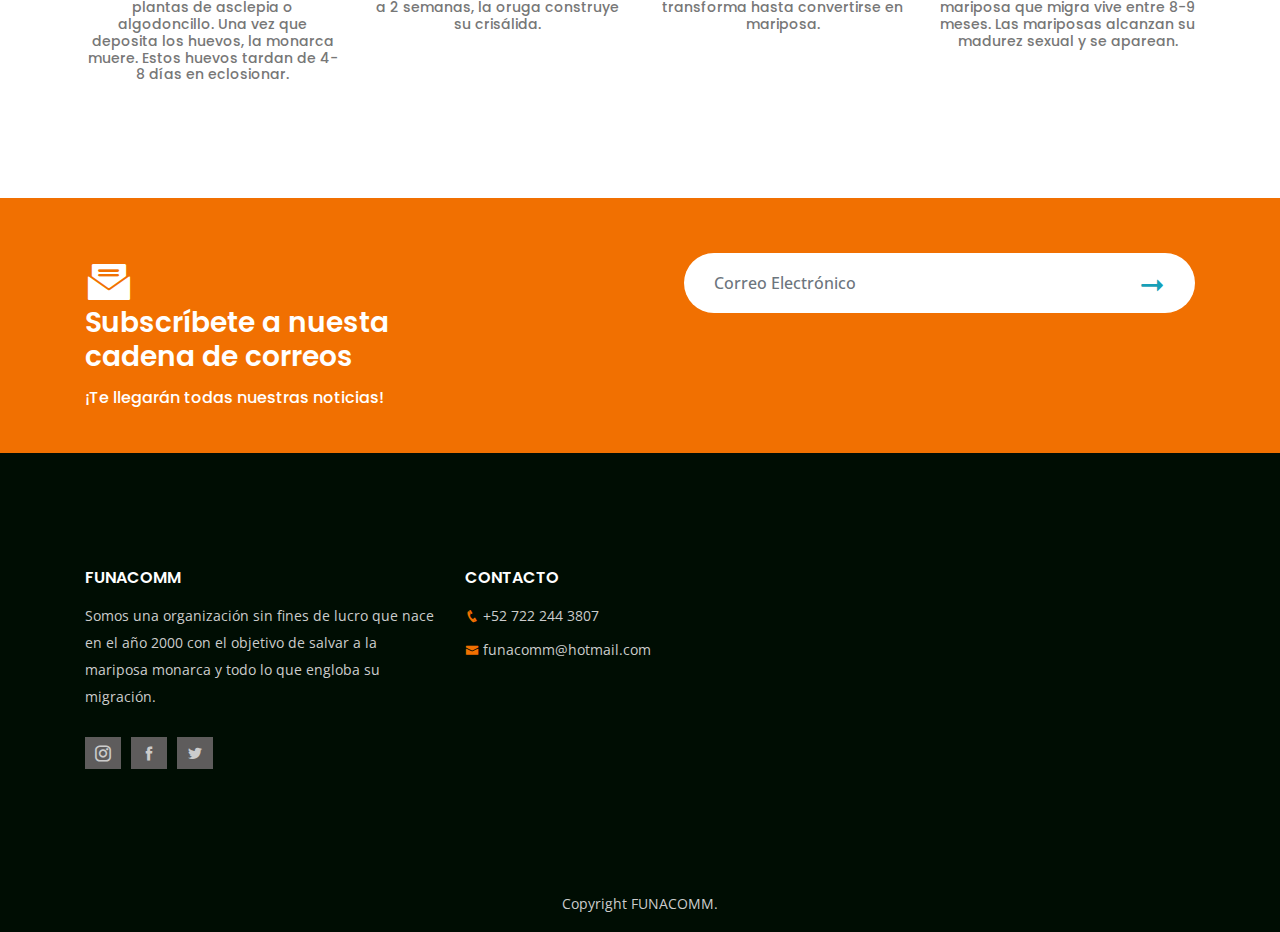
<file: mariposa.html>
<!DOCTYPE html>
<html lang="en">
<head>
<meta charset="utf-8">
<meta http-equiv="X-UA-Compatible" content="IE=edge">
<meta name="viewport" content="width=device-width, initial-scale=1">
<link rel="shortcut icon" href="images/faviconRM1.png" type="image/x-icon">
<link rel="icon" href="images/faviconRM1.png" type="image/x-icon">

<title>Ruta Monarca - FUNACOMM</title>
<link href="css/bootstrap.min.css" rel="stylesheet">
<link href="css/bootstrap-4-navbar.css" rel="stylesheet">
<link href="css/icofont.min.css" rel="stylesheet">
<link href="css/owl.carousel.min.css" rel="stylesheet">
<link href="css/owl.theme.default.min.css" rel="stylesheet">
<link href="css/animate.css" rel="stylesheet">
<link href="style.css" rel="stylesheet">
<link href="css/responsive.css" rel="stylesheet">
</head>
<body>
<div class="preloader"></div>
<div class="top-bar-1">
  <div class="container">
    <div class="row">
      <div class="col-md-6">
        <p>Ruta Monarca. Salvando a las mariposas.</p>
      </div>
      <div class="col-md-6">
      	<div class="btn-cont alignright"><a class="btn btn-default btn-md-topbar" href="https://www.paypal.com/donate/?hosted_button_id=Q9ABRE42MPDS6">Dona <i class="icofont-ui-love"></i></a></div>
        <ul class="alignright">
          <li><a href="https://www.facebook.com/larutamonarca"><i class="icofont-facebook"></i></a></li>
          <li><a href="https://www.instagram.com/larutamonarca/"><i class="icofont-instagram"></i></a></li>
          <li><a href="#"><i class="icofont-twitter"></i></a></li>
        </ul>
      </div>
      
    </div>
  </div>
</div>
<nav class="navbar navbar-expand-lg navbar-light btco-hover-menu navbar-1">
  <div class="container"> <a class="navbar-brand" href="index.html"><img class="logo" src="images/navRM_50.png" alt="logo"></a>
    <button class="navbar-toggler" type="button" data-toggle="collapse" data-target="#navbarNavDropdown" aria-controls="navbarNavDropdown" aria-expanded="false" aria-label="Toggle navigation"> <span class="navbar-toggler-icon"></span> </button>
    <div class="collapse navbar-collapse" id="navbarNavDropdown">
      <ul class="navbar-nav ml-auto">
        <li class="nav-item dropdown"> <a class="nav-link dropdown-toggle" href="#" data-toggle="dropdown" aria-haspopup="true" aria-expanded="false"> Nosotros </a>
          <ul class="dropdown-menu animated fadeInUp">
            <li><a class="dropdown-item" href="about.html">¿Quiénes Somos?</a></li>
            <li><a class="dropdown-item" href="proyectos.html">Proyectos</a></li>
          </ul>
        </li>
        <li class="nav-item"> <a class="nav-link" href="mariposa.html"> Mariposas </a> </li>
        <li class="nav-item"> <a class="nav-link" href="jardines.html"> Jardines </a> </li>

        <li class="nav-item dropdown"> <a class="nav-link dropdown-toggle" href="#" data-toggle="dropdown" aria-haspopup="true" aria-expanded="false">¿Cómo Ayudar? </a>
          <ul class="dropdown-menu animated fadeInUp">
            <li><a class="dropdown-item" href="events-list.html">Oasis Monarca</a></li>
            <li><a class="dropdown-item" href="event-details.html">Guardían Monarca</a></li>
          </ul>
        </li>
        <li class="nav-item"> <a class="nav-link" href="reconocimientos.html"> Reconocimientos </a> </li>
        <li class="nav-item"> <a class="nav-link" href="blog.html"> Blog </a> </li>
        <li class="nav-item"> <a class="nav-link" href="contact.html"> Contacto </a> </li>
      </ul>
    </div>
  </div>
</nav>

<div id="myCarousel" class="carousel slide" data-ride="carousel">
  <div class="carousel-inner">
    <div class="carousel-item active"> <img class="first-slide" src="images/monarcappal.jpg" alt="First slide">
      <div class="container">
        <div class="carousel-caption">
          <h1 class="wow fadeInUp">La Mariposa <br/> Monarca </h1>
        </div>
      </div>
    </div>
  </div>

  <section class="services-2 section-padding">
  <div class="container">
  	<div class="row justify-content-center">
      <div class="col-md-6">
      	<div class="section-title-2">
        	<h3 class="text-center">La<span> Monarca</span></h3>
            <p class="text-center">La mariposa monarca (Danaus plexippus) es un insecto
                de la familia Papilionoidea, que posee dos pares de alas
                color anaranjado con rayas negras y manchas blancas.</p>
        </div>
      </div>
    </div>
    <div class="row">
      <div class="col-lg-3 col-md-6 col-sm-6">
      	<div class="item"> <i class="icofont-paint"></i>
              <h6>Colores</h6>
              <p>Sus colores ahuyentan a los depredadores ya que son asociados como tóxicos.</p>
        </div>
      </div>
      <div class="col-lg-3 col-md-6 col-sm-6">
      	<div class="item"> <i class="icofont-butterfly"></i>
              <h6>Peso</h6>
              <p>Su peso es aproximadamente de medio gramo.</p>
        </div>
      </div>
      <div class="col-lg-3 col-md-6 col-sm-6">
      	<div class="item"> <i class="icofont-plus-circle"></i>
              <h6>Reproducción</h6>
              <p>Las hembras ponen alrededor de 400 huevos a lo largo de su vida.</p>
        </div>
      </div>
      <div class="col-lg-3 col-md-6 col-sm-6">
      	<div class="item"> <i class="icofont-calendar"></i>
              <h6>Metamorfosis</h6>
              <p>Su periodo de metamorfosis varía entre 9 a 15 días.</p>
        </div>
      </div>
    </div>
  </div>
</section>

<section class="section-padding about">
    <div class="container">
      <div class="row">
        <div class="col-md-6">
          <div class="img-cont"><img src="images/mariposa2.jpg" class="img-fluid" alt=""></div>
        </div>
        <div class="col-md-6">
          <div class="text-cont">
            <h6>Características</h6>
            <h3>Principales</h3>
            <hr/>
            <p>La mariposa monarca migra dos veces
                al año y recorre de 4500 a 5000
                kilómetros entre Mexico y Canadá,
                polinizando varias plantas en su
                recorrido y por lo tanto dando vida a
                varias otras especies.</p>
            <p>Se alimenta de néctar y pasa de ser un
                herbívoro a importante polinizador.
                Millones de Mariposas Monarca viven
                en América del Norte y a través de su
                migración diseminan el polen de las
                plantas con flores de cuyo néctar se
                alimentan, contribuyendo así a la
                diversidad genética vegetal.</p>
        </div>
        </div>
      </div>
    </div>
  </section>


<section class="section-padding-gray about-2">
  <div class="container">
    <div class="row">
      <div class="col-md-6">
        <div class="img-cont wow fadeInDown"><img src="images/mapamonarca1.jpg" class="img-fluid" alt=""></div>
      </div>
      <div class="col-md-6">
      	<div class="text-cont wow fadeInLeft">
        	<h3>Ruta de la Monarca</h3>
            <p>El recorrido de la Mariposa Monarca por tierras mexicanas comienza ingresando desde Chihuahua y Coahuila, hasta Nuevo Laredo en Tamaulipas, donde son capaces de localizar
                manchones de vegetación los cuales utilizan como sitios de descanso. 
                 </p>
                 <p>Estas pequeñas saben utilizar perfectamente cañadas y cañones, donde aprovechan las
                    corrientes de viento que ahí se originan.</p>

        </div>
      </div>
    </div>
  </div>
</section>  

<section class="become-a-member">
    <div class="container">
      <div class="row align-items-center">
        <div class="col-md-6">
            <h3>Una migración única en el mundo de los insectos.</h3>
          <p>La migración de la mariposa monarca es única en el mundo de los insectos. Los fríos inviernos del norte de los EUA y sur de Canadá obligan a las monarcas a adoptar una estrategia de supervivencia.</p>
        </div>
      </div>
    </div>
  </section> 

<section class="section-padding team-1">
  <div class="container">
    <div class="row justify-content-center">
      <div class="col-md-6">
      	<div class="section-title-2">
        	<h3 class="text-center">Ciclo de la <span>Monarca</span></h3>
            <p class="text-center">La mariposa monarca, para su desarrollo completo, experimenta una asombrosa transformación.</p>
        </div>
      </div>
    </div>  
    <div class="row">
      <div class="col-lg-3 col-md-6 col-sm-6">
      	<div class="item">
        	<img src="images/ciclomonarca/huevomonarca (1).jpg" class="img-fluid" alt="">
        	<div class="text-cont">
                <h5 class="text-center">Primera fase</h5>
                <h6 class="text-center">Tras el apareamiento, la mariposa hembra pone los huevos en el reverso de las plantas de asclepia o algodoncillo. Una vez que deposita los huevos, la monarca muere. Estos huevos tardan de 4-8 días en eclosionar.</h6>
            </div>
        </div>
      </div>
      <div class="col-lg-3 col-md-6 col-sm-6">
      	<div class="item">
        	<img src="images/ciclomonarca/orugamonarca (1).jpg" class="img-fluid" alt="">
        	<div class="text-cont">
            	<h5 class="text-center">Segunda fase</h5>
                <h6 class="text-center">Cuando nacen las orugas, se comen la cáscara de su huevo y se alimentan del algodoncillo. De 1 a 2 semanas, la oruga construye su crisálida. </h6>
            </div>
        </div>
      </div>
      <div class="col-lg-3 col-md-6 col-sm-6">
      	<div class="item">
        	<img src="images/ciclomonarca/pupamonarca (1).jpg" class="img-fluid" alt="">
        	<div class="text-cont">
            	<h5 class="text-center">Tercera fase</h5>
                <h6 class="text-center">La fase de crisálida o pupa dura de 8 a 15 días. Mientras está dentro de la crisálida, la oruga se transforma hasta convertirse en mariposa.</h6>
            </div>
        </div>
      </div>
      <div class="col-lg-3 col-md-6 col-sm-6">
      	<div class="item">
        	<img src="images/ciclomonarca/mariposamonarca (1).jpg" class="img-fluid" alt="">
        	<div class="text-cont">
            	<h5 class="text-center">Cuarta fase</h5>
                <h6 class="text-center">La mariposa sale de la crisálida. Las generaciones que no migran viven de 3-6 semanas y la mariposa que migra vive entre 8-9 meses. Las mariposas alcanzan su madurez sexual y se aparean.</h6>
            </div>
        </div>
      </div>
    </div>  
  </div>
</section> 

<section class="subscribe">
  <div class="container">
    <div class="row">
      <div class="col-lg-4 col-md-6">
        <div class="icon-cont"><i class="icofont-envelope-open"></i></div>
        <div class="text-cont">
          <h3>Subscríbete a nuesta cadena de correos</h3>
          <h6>¡Te llegarán todas nuestras noticias!</h6>
        </div>
      </div>
      <div class="col-lg-8 col-md-6">
        <div class="subscribe-cont">
          <form action="#" method="post">
            <input type="text" class="form-control" name="fname" placeholder="Correo Electrónico">
            <button type="submit"><i class="icofont-long-arrow-right"></i></button>
          </form>
        </div>
      </div>
    </div>
  </div>
</section>
<footer class="footer">
  <div class="footer-top">
    <div class="container">
      <div class="row">
        <div class="col-md-4">
          <div class="item">
            <h6>FUNACOMM</h6>
            <p>Somos una organización sin fines de lucro que nace en el año 2000 con el objetivo de salvar a la mariposa monarca y todo lo que engloba su migración.</p>
          </div>
          <div class="item">
            <ul class="social">
              <li><a href="https://www.instagram.com/larutamonarca/"><i class="icofont-instagram"></i></a></li>
              <li><a href="https://www.facebook.com/larutamonarca"><i class="icofont-facebook"></i></a></li>
              <li><a href="https://twitter.com/monarca_ruta?lang=en"><i class="icofont-twitter"></i></a></li>
            </ul>
          </div>
        </div>
        <div class="col-md-3">
          <div class="item">
            <h6>Contacto</h6>
            <p><i class="icofont-phone"></i> +52 722 244 3807</p>
            <p><i class="icofont-envelope"></i> funacomm@hotmail.com</p>
          </div>
        </div>
      </div>
    </div>
  </div>
  <div class="footer-bottom">
    <div class="container">
      <div class="row justify-content-center">
        <div class="col-md-6"><div class="text-center"><p>Copyright FUNACOMM.</p></div></div>
      </div>
    </div>
  </div>
</footer>
<script src="js/jquery.min.js"></script> 
<script src="js/bootstrap.min.js"></script> 
<script src="js/bootstrap-4-navbar.js"></script> 
<script src="js/owl.carousel.min.js"></script>  
<script src="js/numscroller-1.0.js"></script> 
<script src="js/wow.min.js"></script> 
<script src="js/main.js"></script>
</body>
</html>
</file>
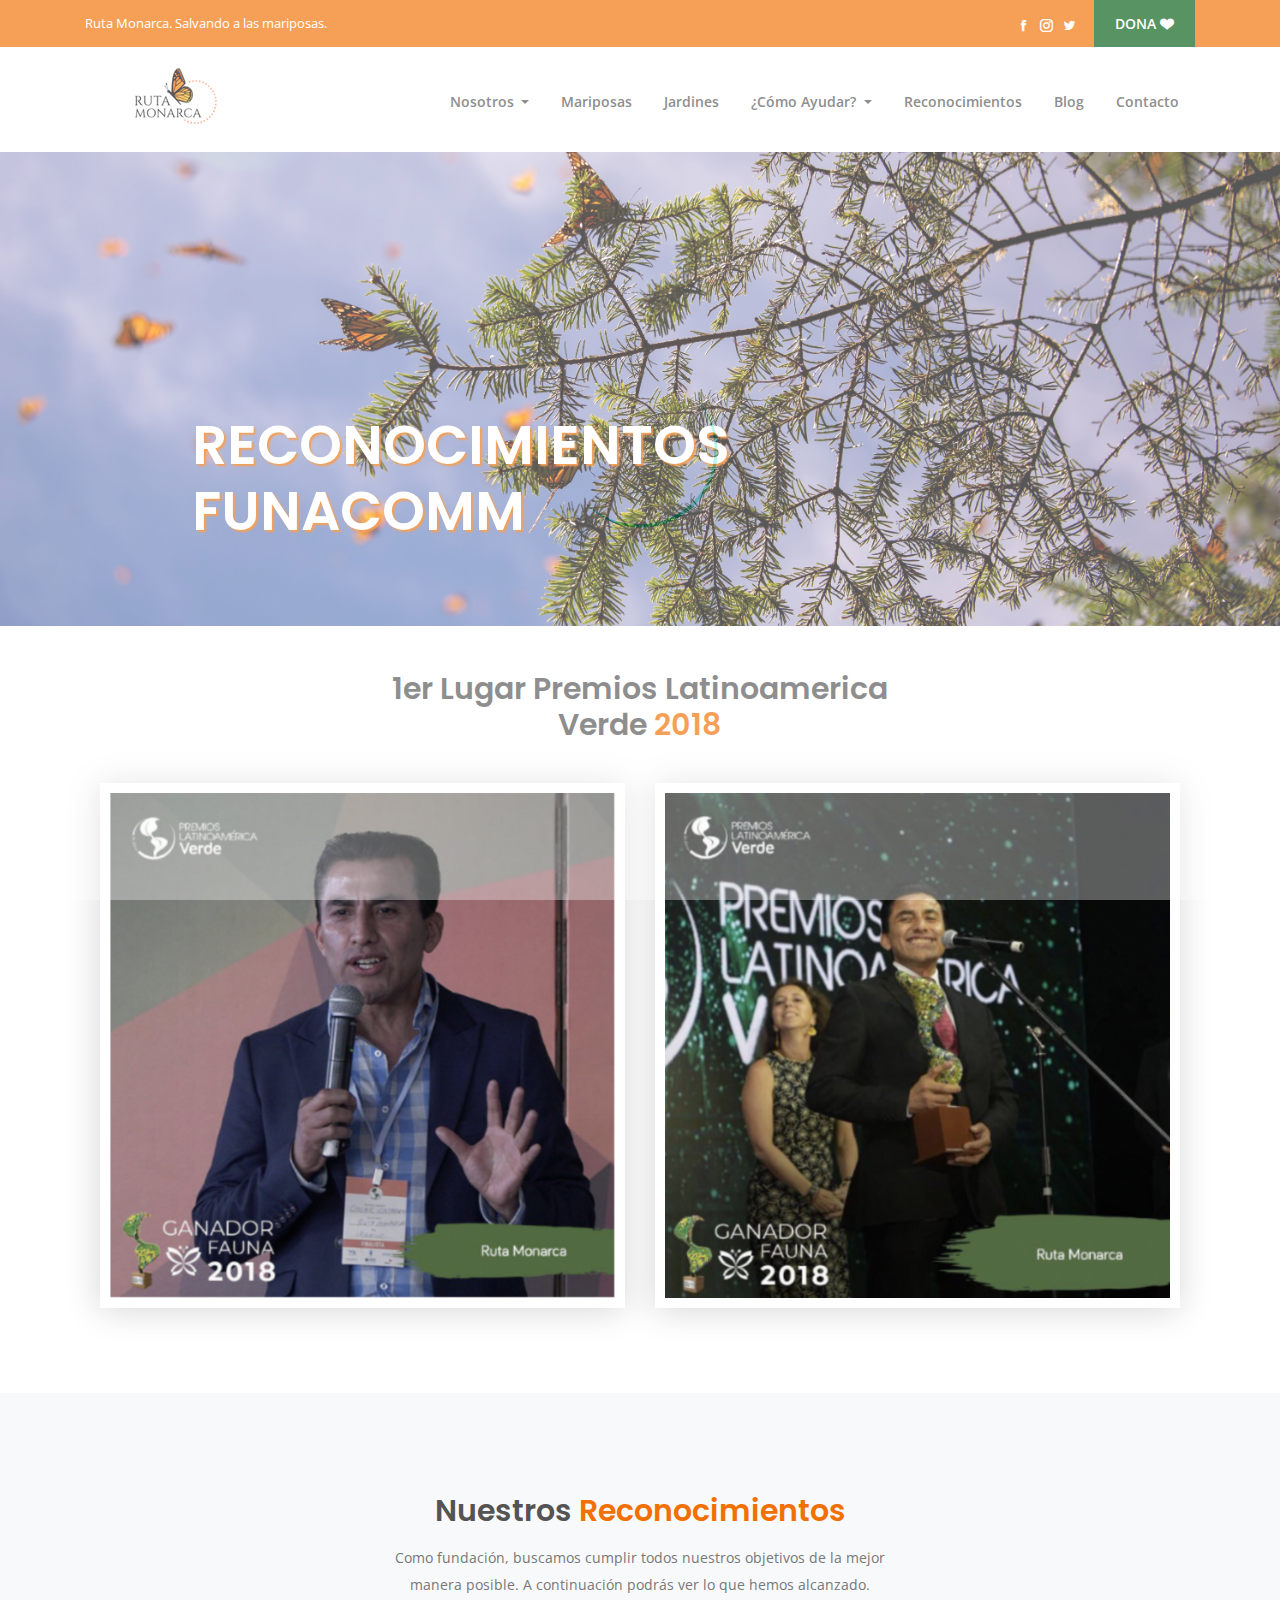
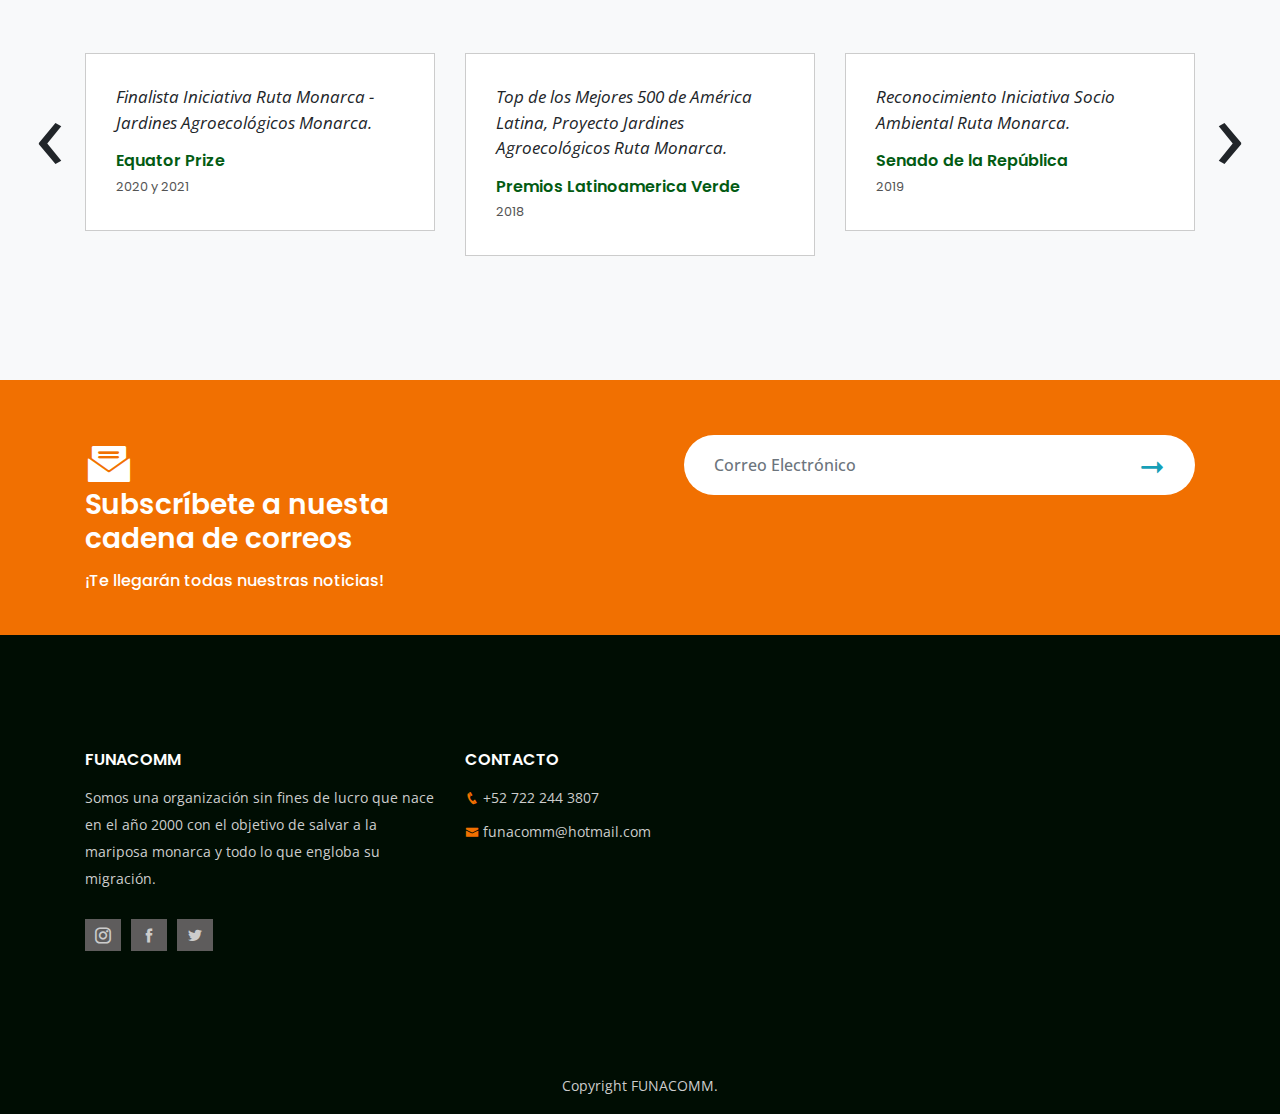
<file: reconocimientos.html>
<!DOCTYPE html>
<html lang="en">
<head>
<meta charset="utf-8">
<meta http-equiv="X-UA-Compatible" content="IE=edge">
<meta name="viewport" content="width=device-width, initial-scale=1">
<link rel="shortcut icon" href="images/faviconRM1.png" type="image/x-icon">
<link rel="icon" href="images/faviconRM1.png" type="image/x-icon">

<title>Ruta Monarca - FUNACOMM</title>
<link href="css/bootstrap.min.css" rel="stylesheet">
<link href="css/bootstrap-4-navbar.css" rel="stylesheet">
<link href="css/icofont.min.css" rel="stylesheet">
<link href="css/owl.carousel.min.css" rel="stylesheet">
<link href="css/owl.theme.default.min.css" rel="stylesheet">
<link href="css/animate.css" rel="stylesheet">
<link href="style.css" rel="stylesheet">
<link href="css/responsive.css" rel="stylesheet">
</head>
<body>
<div class="preloader"></div>
<div class="top-bar-1">
  <div class="container">
    <div class="row">
      <div class="col-md-6">
        <p>Ruta Monarca. Salvando a las mariposas.</p>
      </div>
      <div class="col-md-6">
      	<div class="btn-cont alignright"><a class="btn btn-default btn-md-topbar" href="https://www.paypal.com/donate/?hosted_button_id=Q9ABRE42MPDS6">Dona <i class="icofont-ui-love"></i></a></div>
        <ul class="alignright">
          <li><a href="https://www.facebook.com/larutamonarca"><i class="icofont-facebook"></i></a></li>
          <li><a href="https://www.instagram.com/larutamonarca/"><i class="icofont-instagram"></i></a></li>
          <li><a href="#"><i class="icofont-twitter"></i></a></li>
        </ul>
      </div>
      
    </div>
  </div>
</div>
<nav class="navbar navbar-expand-lg navbar-light btco-hover-menu navbar-1">
  <div class="container"> <a class="navbar-brand" href="index.html"><img class="logo" src="images/navRM_50.png" alt="logo"></a>
    <button class="navbar-toggler" type="button" data-toggle="collapse" data-target="#navbarNavDropdown" aria-controls="navbarNavDropdown" aria-expanded="false" aria-label="Toggle navigation"> <span class="navbar-toggler-icon"></span> </button>
    <div class="collapse navbar-collapse" id="navbarNavDropdown">
      <ul class="navbar-nav ml-auto">
        <li class="nav-item dropdown"> <a class="nav-link dropdown-toggle" href="#" data-toggle="dropdown" aria-haspopup="true" aria-expanded="false"> Nosotros </a>
          <ul class="dropdown-menu animated fadeInUp">
            <li><a class="dropdown-item" href="about.html">¿Quiénes Somos?</a></li>
            <li><a class="dropdown-item" href="proyectos.html">Proyectos</a></li>
          </ul>
        </li>
        <li class="nav-item"> <a class="nav-link" href="mariposa.html"> Mariposas </a> </li>
        <li class="nav-item"> <a class="nav-link" href="jardines.html"> Jardines </a> </li>

        <li class="nav-item dropdown"> <a class="nav-link dropdown-toggle" href="#" data-toggle="dropdown" aria-haspopup="true" aria-expanded="false">¿Cómo Ayudar? </a>
          <ul class="dropdown-menu animated fadeInUp">
            <li><a class="dropdown-item" href="events-list.html">Oasis Monarca</a></li>
            <li><a class="dropdown-item" href="event-details.html">Guardían Monarca</a></li>
          </ul>
        </li>
        <li class="nav-item"> <a class="nav-link" href="reconocimientos.html"> Reconocimientos </a> </li>
        <li class="nav-item"> <a class="nav-link" href="blog.html"> Blog </a> </li>
        <li class="nav-item"> <a class="nav-link" href="contact.html"> Contacto </a> </li>
      </ul>
    </div>
  </div>
</nav>

<div id="myCarousel" class="carousel slide" data-ride="carousel">
  <div class="carousel-inner">
    <div class="carousel-item active"> <img class="first-slide" src="images/reconocimientos/reconHeader.jpg" alt="First slide">
      <div class="container">
        <div class="carousel-caption">
          <h1 class="wow fadeInUp">Reconocimientos <br/> FUNACOMM </h1>
        </div>
      </div>
    </div>
  </div>

  
<section class="section-padding about">
    <div class="container">
        <div class="row justify-content-center">
          <div class="col-md-6">
              <div class="section-title-2">
                <h3 class="text-center">1er Lugar Premios Latinoamerica Verde <span>2018</span></h3>
            </div>
          </div>
        </div>  
    <div class="container">
      <div class="row">
        <div class="col-md-6">
          <div class="img-cont"><img src="images/reconocimientos/reconRM (1).png" class="img-fluid" alt=""></div>
        </div>
        <div class="col-md-6">
            <div class="img-cont"><img src="images/reconocimientos/reconRM2 (1).png" class="img-fluid" alt=""></div>
          </div>
      </div>
    </div>
  </section>
 
<section class="section-padding-gray testimonial-1">
  <div class="container">
    <div class="row justify-content-center">
      <div class="col-md-6">
      	<div class="section-title-2">
        	<h3 class="text-center">Nuestros <span>Reconocimientos</span></h3>
            <p class="text-center">Como fundación, buscamos cumplir todos nuestros objetivos de la mejor manera posible. A continuación podrás ver lo que hemos alcanzado.</p>
        </div>
      </div>
    </div>
    <div class="row">
    	<div class="col-md-12 owl-carousel">
            <div class="item">
            	<blockquote>
                	Finalista Iniciativa Ruta Monarca - Jardines Agroecológicos Monarca.
                </blockquote>
                <h6>Equator Prize</h6>
                <h6><small>2020 y 2021</small></h6>
            </div>
        	<div class="item">
            	<blockquote>
                	Top de los Mejores 500 de América Latina, Proyecto Jardines Agroecológicos Ruta Monarca. 
                </blockquote>
                <h6>Premios Latinoamerica Verde</h6>
                <h6><small>2018</small></h6>
            </div>
            <div class="item">
            	<blockquote>
                	Reconocimiento Iniciativa Socio Ambiental Ruta Monarca.
                </blockquote>
                <h6>Senado de la República</h6>
                <h6><small>2019</small></h6>
            </div>
            <div class="item">
            	<blockquote>
                	Merito Ruta Monarca - FUNACOMM al desarrollo Sostenible. 
                </blockquote>
                <h6>Presea Metepec</h6>
                <h6><small>2019</small></h6>
            </div>
            <div class="item">
            	<blockquote>
                	Presentación Iniciativa Ruta Monarca al CCAAN. 
                </blockquote>
                <h6>CCAN</h6>
                <h6><small>2019</small></h6>
            </div>
            <div class="item">
            	<blockquote>
                	Reconocimiento Iniciativa Ruta Monarca en la Cámara de Diputados, México.
                </blockquote>
                <h6>Camara de Diputados</h6>
                <h6><small>2019</small></h6>
            </div>
        </div>
    </div>
  </div>


</section>
<section class="subscribe">
  <div class="container">
    <div class="row">
      <div class="col-lg-4 col-md-6">
        <div class="icon-cont"><i class="icofont-envelope-open"></i></div>
        <div class="text-cont">
          <h3>Subscríbete a nuesta cadena de correos</h3>
          <h6>¡Te llegarán todas nuestras noticias!</h6>
        </div>
      </div>
      <div class="col-lg-8 col-md-6">
        <div class="subscribe-cont">
          <form action="#" method="post">
            <input type="text" class="form-control" name="fname" placeholder="Correo Electrónico">
            <button type="submit"><i class="icofont-long-arrow-right"></i></button>
          </form>
        </div>
      </div>
    </div>
  </div>
</section>


<footer class="footer">
  <div class="footer-top">
    <div class="container">
      <div class="row">
        <div class="col-md-4">
          <div class="item">
            <h6>FUNACOMM</h6>
            <p>Somos una organización sin fines de lucro que nace en el año 2000 con el objetivo de salvar a la mariposa monarca y todo lo que engloba su migración.</p>
          </div>
          <div class="item">
            <ul class="social">
              <li><a href="https://www.instagram.com/larutamonarca/"><i class="icofont-instagram"></i></a></li>
              <li><a href="https://www.facebook.com/larutamonarca"><i class="icofont-facebook"></i></a></li>
              <li><a href="https://twitter.com/monarca_ruta?lang=en"><i class="icofont-twitter"></i></a></li>
            </ul>
          </div>
        </div>
        <div class="col-md-3">
          <div class="item">
            <h6>Contacto</h6>
            <p><i class="icofont-phone"></i> +52 722 244 3807</p>
            <p><i class="icofont-envelope"></i> funacomm@hotmail.com</p>
          </div>
        </div>
      </div>
    </div>
  </div>
  <div class="footer-bottom">
    <div class="container">
      <div class="row justify-content-center">
        <div class="col-md-6"><div class="text-center"><p>Copyright FUNACOMM.</p></div></div>
      </div>
    </div>
  </div>
</footer>
<script src="js/jquery.min.js"></script> 
<script src="js/bootstrap.min.js"></script> 
<script src="js/bootstrap-4-navbar.js"></script> 
<script src="js/owl.carousel.min.js"></script>  
<script src="js/numscroller-1.0.js"></script> 
<script src="js/wow.min.js"></script> 
<script src="js/main.js"></script>
</body>
</html>
</file>
<file: style.css>
/*-----------------------------------------------------------------------------------
    Template Name:             || FundShare || Premium HTML Template
    Template URI:              http://www.tiyoshent.in/preview/fundshare/
    Description:               Responsive HTML Template for Non profit Organizations
    CoDer :                    Nilanjan Banerjee. 
    CoDer's Site URL:          http://www.tiyoshent.in
    Coder's facebook Page:     https://www.facebook.com/premiumtheme/
    Coder's mail:              nilanjan.banerjee0@gmail.com
    skype ID:                  nilanjan.banerjee7
    Version:                   1.0
-----------------------------------------------------------------------------------*/
/*-----------------------------------------------------------------------------------
    CSS INDEX
    ===================
    1.Default
	2.Topbar
    3.Navbar
    4.Banner
	5.Services
	6.About
	7.Counter
	8.Blog 
	9.Become a Member
	10.Events
	11.Partners
	12.Subscribe
	13.Footer
	14.Logobar
	15.Campaign
	16.404
	17.Testimonial
	18.Team
	19.Become a Member
	20.Inner Header
	21.Contact
    
/*--------------------------------*/
/*           1.Default
/*--------------------------------*/
@import url('https://fonts.googleapis.com/css?family=Open+Sans:300,400,400i,600,700,800|Poppins:100,200,300,400,400i,500,600,700,800,900&display=swap');
.preloader{position: fixed;	left: 0px; top: 0px; width: 100%; height: 100%;	z-index: 999999; background-color: #fff; background-position: center center; background-repeat: no-repeat; background-image: url(images/loader.gif);}
.alignleft {float: left; margin-right: 15px;}
.alignright {float: right; margin-left: 15px;}
.aligncenter {display: block; margin: 0 auto 15px;}
.no-padding{padding-left:0px; padding-right:0px;}
a:focus { outline: 0 solid }
.form-control:focus{box-shadow:none;}
img {max-width: 100%; height: auto;}
.fix {overflow: hidden;}
h1,h2,h3,h4,h5,h6 {margin: 0 0 15px; font-weight: 600;	font-family: 'Poppins', sans-serif; color:#545454; }
html,body { height: 100% }
body {font-family: 'Open Sans', sans-serif;}
a {-moz-transition: 0.3s; -o-transition: 0.3s; -webkit-transition: 0.3s; transition: 0.3s; color: #333;}
a:hover { text-decoration: none; color:#035B13; }
button:focus{outline:none;}
p{font-size:14px; line-height:27px; color:#777;  font-family: 'Open Sans', sans-serif;}
input:-webkit-autofill, input:-webkit-autofill:hover, input:-webkit-autofill:focus {-webkit-box-shadow: 0 0 0px 1000px white inset !important;}
.btn{border-radius:0px; text-transform:uppercase; font-weight:600;}
.btn-md-topbar{padding:12px 20px;}
.btn-default{background:#035B13; color:#fff; border:1px solid #035B13; font-size:14px;}
.btn-default:hover{ background:none; color:#035B13;  border:1px solid #035B13;}
.btn-primary{background:#F17001; color:#fff; border:1px solid #F17001;  font-size:14px;}
.btn-primary:hover{ background:none; color:#F17001; border:1px solid #F17001;}
.btn-secondary{background:#545454; color:#fff; border:1px solid #545454;  font-size:14px;}
.btn-secondary:hover{ background:none; color:#545454; border:1px solid #545454;}
.btn-lg{padding:11px 40px; font-size:16px !important;}
.nocontainer{overflow:hidden;}
.section-padding{padding:100px 0 85px; overflow: hidden;}
.section-padding-gray{padding:100px 0 85px; overflow: hidden; background:#f8f9fa;}
.section-title{margin-bottom:40px; text-align:center;}
.section-title h6{text-align:center; font-weight:400; text-transform:uppercase;}
.section-title h3{text-align:center;}
.section-title hr{height: 2px; background: #F17001; width: 60px; margin: 0 auto;}
.read-more{font-size:15px; color:#545454; font-weight:600;}
.section-title-2{margin-bottom: 40px;}
.section-title-2 h3{ font-size:30px; color:#545454;}
.section-title-2 h3 span{ color:#F17001;}
.form-control{height:55px; border-radius:0px; background: #fdfdfd; color:#777; border: 2px solid #f1f1f1;}
.form-control:focus{border-color: #F17001;}

/*--------------------------------*/
/*           2.Top Bar
/*--------------------------------*/
.top-bar{background: #F17001; padding: 10px 0;}
.top-bar p{color: #fff; margin-bottom: 0px; font-size: 13px;}
.top-bar ul{list-style-type: none; margin-bottom:0px;}
.top-bar ul li{display: inline-block; margin: 0 3px;}
.top-bar ul li a{color: #fff; font-size: 13px;}

.top-bar-1{background: #F17001;}
.top-bar-1 p{color: #fff; margin-bottom: 0px; font-size: 13px; margin:10px 0;}
.top-bar-1 ul{list-style-type: none; margin:12px 0 0 0;}
.top-bar-1 ul li{display: inline-block; margin: 0 3px;}
.top-bar-1 ul li a{color: #fff; font-size: 13px;}

.top-bar-2{background: #F17001;}
.top-bar-2 p{color: #fff; margin-bottom: 0px; font-size: 13px; margin:10px 0;}
.top-bar-2 ul{list-style-type: none; margin:12px 0 0 0;}
.top-bar-2 ul li{display: inline-block; margin: 0 3px;}
.top-bar-2 ul li a{color: #fff; font-size: 13px;}

/*--------------------------------*/
/*           3.NavBar
/*--------------------------------*/
.navbar-1 .navbar-brand {padding-top:0px !important;	padding-bottom:1.5rem !important; padding-left:0px !important;}
.navbar-1{ background:transparent; padding: 1.2rem 1rem 0px;}
.navbar-1 ul > li > a{color:#545454 !important; margin: 0px 8px 15px 8px; font-size: 14px; font-weight: 600;}
.navbar-1 ul li ul.dropdown-menu{ background:#fff !important;}
.navbar-1 ul li ul li a{color:#545454 !important; margin: 0 !important;}

.navbar-2{background:#363636;}
.navbar-2 .navbar-toggler-icon {
	background-image: url("data:image/svg+xml;charset=utf8,%3Csvg viewBox='0 0 30 30' xmlns='http://www.w3.org/2000/svg'%3E%3Cpath stroke='rgba(255, 255, 255, 0.5)' stroke-width='2' stroke-linecap='round' stroke-miterlimit='10' d='M4 7h22M4 15h22M4 23h22'/%3E%3C/svg%3E");
}
.navbar-2 ul > li > a{color:#fff !important; margin: 8px 8px 8px 8px; font-size: 14px; font-weight: 600;}
.navbar-2 ul li ul.dropdown-menu{ background:#fff !important;}
.navbar-2 ul li ul li a{color:#545454 !important; margin: 0 !important;}

/*--------------------------------*/
/*           4.Banner
/*--------------------------------*/
.carousel-caption{text-align:left; bottom:10%;}
.carousel-item img{background-position:center; background-attachment:fixed; width:100%; background-size: cover;}
.carousel-caption h6{color:#fff; font-size:16px; text-transform:uppercase;}
.carousel-caption hr{border: 0; border-top: 2px solid #fff; width: 33%; margin: -25px 0 0 170px; float:left;}
.carousel-caption h1{color:#fff; font-size:55px; text-transform:uppercase; text-shadow: 2px 2px 2px #F17001;}
.carousel-caption h5{color:#fff; font-size:16px; text-transform:uppercase; text-shadow: 2px 2px 2px black;}
.carousel-caption p{color:#fff; font-size:16px;}
.carousel-caption a{margin-right:10px;}
.carousel-control-prev, .carousel-control-next{font-size: 70px;}

/*--------------------------------*/
/*           5.Services
/*--------------------------------*/
.services{padding-bottom:50px !important;}
.services .item{text-align:center; padding:60px 0; text-transform:uppercase; -webkit-box-shadow: 0px 0px 90px -15px rgba(41, 44, 28, 0.085); -ms-box-shadow: 0px 0px 90px -15px rgba(41, 44, 28, 0.085); box-shadow: 0px 0px 90px -15px rgba(41, 44, 28, 0.085); transition: transform 0.3s ease; transform: translateY(7px); margin:15px auto;}
.services .item:hover{transition: transform 0.3s ease; transform: translateY(-7px);}
.services .item a{color:#fff;}
.services .item i{color:#fff; font-size:60px; margin-bottom: 15px; display: block;}
.services .shade-1{ background:#035B13;}
.services .shade-2{ background:#4B8A56;}
.services .shade-3{ background:#035B13;}
.services .shade-4{ background:#4B8A56;}

.services-2 .item{text-align:center; margin: 15px 0;}
.services-2 .item i{font-size: 45px; background: #F17001; color: #fff; line-height:105px; border-radius: 50px; margin: 0px auto; display: block; height: 100px; width: 100px;}
.services-2 .item:hover i{background: #F17001; color: #fff; -webkit-transition: 0.4s ease-in-out; -moz-transition: 0.4s ease-in-out; -ms-transition: 0.4s ease-in-out;
 -o-transition: 0.4s ease-in-out; transition: 0.4s ease-in-out;}
.services-2 .item h6{font-size:18px; margin:25px 0 17px;}

/*--------------------------------*/
/*           5.Services3
/*--------------------------------*/
.services3{padding-bottom:50px !important;}
.services3 .item{text-align:center; padding:60px 0; text-transform:uppercase; -webkit-box-shadow: 0px 0px 90px -15px rgba(41, 44, 28, 0.085); -ms-box-shadow: 0px 0px 90px -15px rgba(41, 44, 28, 0.085); box-shadow: 0px 0px 90px -15px rgba(41, 44, 28, 0.085); transition: transform 0.3s ease; transform: translateY(7px); margin:15px auto;}
.services3 .item:hover{transition: transform 0.3s ease; transform: translateY(-7px);}
.services3 .item a{color:#fff;}
.services3 .item i{color:#fff; font-size:60px; margin-bottom: 15px; display: block;}
.services3 .shade-1{ background:#dc2e32;}
.services3 .shade-2{ background:#e3a42a;}
.services3 .shade-3{ background:#4d9e43;}
.services3 .shade-4{ background:#CF2A36;}
.services3 .shade-5{ background:#f06a2d;}
.services3 .shade-6{ background:#8c2844;}
.services3 .shade-7{ background:#a08937;}
.services3 .shade-8{ background:#3d6940;}
.services3 .shade-9{ background:#57c441;}





/*--------------------------------*/
/*           6.About
/*--------------------------------*/
.about{padding-top:45px !important;}
.about .img-cont{padding:10px; -webkit-box-shadow: -1px 2px 33px 0px rgba(214,214,214,1); -moz-box-shadow: -1px 2px 33px 0px rgba(214,214,214,1); box-shadow: -1px 2px 33px 0px rgba(214,214,214,1);}
.about .text-cont{margin:15px 0;}
.about .text-cont h6{text-transform:uppercase; color:#545454; font-weight:400;}
.about .text-cont h3{color:#545454;}
.about .text-cont hr{height:2px; background:#035B13; width:60px; margin:15px 0 30px;}

.about-2 .img-cont{-webkit-box-shadow: 0px 0px 90px -15px rgba(41, 44, 28, 0.085); -ms-box-shadow: 0px 0px 90px -15px rgba(41, 44, 28, 0.085); box-shadow: 0px 0px 90px -15px rgba(41, 44, 28, 0.085);}
.about-2 .text-cont{overflow:hidden; padding:30px; background:#F17001; margin:50px 117px 0 -117px; -webkit-box-shadow: 0px 0px 90px -15px rgba(41, 44, 28, 0.085);
 -ms-box-shadow: 0px 0px 90px -15px rgba(41, 44, 28, 0.085); box-shadow: 0px 0px 90px -15px rgba(41, 44, 28, 0.085);}
.about-2 .text-cont h3{ color:#fff;}
.about-2 .text-cont p{ color:#fff;}

.about-3 .img-cont{ position:relative;} 
.about-3 .img-cont .box{ height:100px; position:absolute; width:100px; background:#F17001; right:-10px; top:-10px; z-index:-1;}
.about-3 .img-cont img{-webkit-box-shadow: 0px 0px 90px -15px rgba(41, 44, 28, 0.085); -ms-box-shadow: 0px 0px 90px -15px rgba(41, 44, 28, 0.085); box-shadow: 0px 0px 90px -15px rgba(41, 44, 28, 0.085);}
.about-3 ul.features {list-style-type:none; padding:0px;}
.about-3 ul.features li:before{ color: #F17001; content: "\f00e"; font-family: Icofont; float: left; margin-right:5px;}
.about-3 ul.features li{color:#777; line-height:30px; font-size:14px;}

/*--------------------------------*/
/*           7.Counter
/*--------------------------------*/
.counter{ background:url(images/monarcahome\ \(1\).jpg) no-repeat 0 0; padding:50px 0; background-position:center; background-attachment:fixed; width:100%; background-size: cover;}
.counter .item{margin:15px 0; overflow:hidden; border-right:1px solid #fff;}
.counter .item.last{border:none;}
.counter .item .icon-cont, .counter .item .text-cont{float:left;}
.counter .item .icon-cont i{font-size: 70px; color: #fff; margin: 20px 15px 0 0; display: block;}
.counter .item .text-cont h3{font-size:45px; color:#fff;}
.counter .item .text-cont h6{font-size:18px; color:#fff; text-transform:uppercase;}

/*--------------------------------*/
/*           8.Blog
/*--------------------------------*/
.post{background:#fff; -webkit-box-shadow: 0px 0px 90px -15px rgba(41, 44, 28, 0.085); -ms-box-shadow: 0px 0px 90px -15px rgba(41, 44, 28, 0.085); box-shadow: 0px 0px 90px -15px rgba(41, 44, 28, 0.085); margin:15px auto; overflow:hidden;  transition: transform 0.3s ease; transform: translateY(7px);}
.post:hover{transition: transform 0.3s ease; transform: translateY(-7px);}
.post .text-cont{padding:30px;}
.post .text-cont h5{font-size:20px; color:#545454; font-weight:500; margin-bottom:10px;}
.post .text-cont h6{font-size:15px; color:#545454; font-weight:500;}
.sidebar{background:#fff; -webkit-box-shadow: 0px 0px 90px -15px rgba(41, 44, 28, 0.085); -ms-box-shadow: 0px 0px 90px -15px rgba(41, 44, 28, 0.085); box-shadow: 0px 0px 90px -15px rgba(41, 44, 28, 0.085); padding:50px; margin: 20px 0;}
.sidebar .item{margin:15px 0; overflow:hidden;}
.sidebar .item h6{margin-bottom:10px;}
.sidebar .item h6:after{content: ''; display: inline-block; width: 35px; height: 2px; background: #179fb7; margin-left: 10px;}
.sidebar .item ul{list-style-type:none; padding:0px;}
.sidebar .item ul li{ line-height:30px;}
.sidebar .item ul li a{color:#777; font-size:14px;}
.sidebar .item ul li a:hover{color:#179fb7;}
.sidebar .item input[type="text"] {background: none; border: 1px solid #ebf2f6; padding: 10px 62px 10px 19px; transition: .2s border-color; width: 100%; margin: 10px 0 30px;}
.sidebar .item input[type="submit"]{-webkit-appearance: none; -moz-appearance: none; appearance: none; background: none; border: none; bottom: 1px; padding: 0; position: absolute; right: 0; text-indent: -9999px; top: 1px; white-space: nowrap; width: 54px;}
.sidebar .item input[type="submit"]:after{color: #7f7f7f; content: "\ed1b"; cursor: pointer; font-family: Icofont; pointer-events: none; position: absolute; right: 0; text-align: center; top: 50%; transform: translateY(-50%); width: 54px;}
.comments{background:#fff; -webkit-box-shadow: 0px 0px 90px -15px rgba(41, 44, 28, 0.085); -ms-box-shadow: 0px 0px 90px -15px rgba(41, 44, 28, 0.085); box-shadow: 0px 0px 90px -15px rgba(41, 44, 28, 0.085); margin:30px auto; overflow:hidden; padding:30px;}

/*--------------------------------*/
/*           9.Become a Member
/*--------------------------------*/
.section-become-a-member{ position:relative; background:#CF6001; padding:100px 0 85px;} 
.section-become-a-member .section-title{margin-bottom:40px; text-align:center;}
.section-become-a-member .section-title h6{text-align:center; font-weight:400; text-transform:uppercase; color:#fff;}
.section-become-a-member .section-title h3{text-align:center; color:#fff;}
.section-become-a-member .section-title hr{height: 2px; background: #fff; width: 60px; margin: 0 auto;}
.section-become-a-member p{color:#fff; text-align:center;}
.section-become-a-member:before{content: ""; background: url(images/map.png) left top/contain no-repeat local; width: 100%; height: 100%; position: absolute; top: 0;  background-position: center;}

/*--------------------------------*/
/*           10.Events
/*--------------------------------*/
.event .img-cont{position:relative;}
.event .img-cont .date{font-size:14px; position: absolute; font-weight: 600; height:70px; color:#fff; margin: 15px; width:70px; background: #CF6001; text-align: center; padding-top: 4%; -webkit-box-shadow: 0px 0px 90px -15px rgba(41, 44, 28, 0.085); -ms-box-shadow: 0px 0px 90px -15px rgba(41, 44, 28, 0.085); box-shadow: 0px 0px 90px -15px rgba(41, 44, 28, 0.085); border-radius: 2px;}
.event{background:#fff; -webkit-box-shadow: 0px 0px 90px -15px rgba(41, 44, 28, 0.085); -ms-box-shadow: 0px 0px 90px -15px rgba(41, 44, 28, 0.085); box-shadow: 0px 0px 90px -15px rgba(41, 44, 28, 0.085); margin:15px auto; overflow:hidden;  transition: transform 0.3s ease; transform: translateY(7px);}
.event:hover{transition: transform 0.3s ease; transform: translateY(-7px);}
.event .text-cont{padding:30px;}
.event .text-cont h5{font-size:20px; color:#545454; font-weight:500; margin-bottom:10px;}
.event .text-cont h6{font-size:15px; color:#545454; font-weight:500;}
/*--------------------------------*/
/*           11.Partners
/*--------------------------------*/
.partners{padding:100px 0 85px; overflow: hidden; background:#ebebeb;}
.partners .item{margin:0px 0 15px;}

/*--------------------------------*/
/*           12.Subscribe
/*--------------------------------*/
.subscribe{background:#F17001; padding:50px 0 30px;}
.subscribe .icon-cont{float:left; margin:10px 10px 0 0;}
.subscribe .icon-cont i{font-size:48px; color:#fff;}
.subscribe .text-cont{float:left;}
.subscribe .text-cont h3, .subscribe .text-cont h6{color:#fff;}
.subscribe .text-cont h6{font-weight:500;}
.subscribe-cont{position: relative; margin: 5px 0 0 0; width: 70%; float: right;}
.subscribe-cont input[type="text"]{height: 60px; font-weight:500; padding: 14px 30px; color: #777; margin: 0 -4px 0 0; width: 100%; border: none; border-radius:50px; display:inline-block; position:absolute; background:#fff;}
.subscribe-cont button[type="submit"] {padding: 14px 20px; background:none; position:absolute; color: #179fb7; border: none; text-transform: uppercase; display:inline-block; right:5px;}	
.subscribe-cont button[type="submit"] i{font-size:36px;}

/*--------------------------------*/
/*           13.Footer
/*--------------------------------*/
.footer-top{background:#000D03; padding:100px 0 85px;}
.footer-top .item{margin:15px 0; overflow: hidden;}
.footer-top .item h6{color:#fff; text-transform:uppercase;}
.footer-top .item p{color:#ccc; margin-bottom: 7px;}
.footer-top .item p a{color: #F17001;}
.footer-top .item ul.links{list-style-type:none; padding:0px;}
.footer-top .item ul.links li{list-style-type:none; padding:0px;}
.footer-top .item ul.links li a{color:#ccc; font-size:14px;}
.footer-top .item ul.links li a:hover{color:#F17001;}
.footer-top .item ul.links li:before{color: #F17001; content: "\eaa0"; font-family: Icofont; float: left; margin-right: 2px;}
.footer-top .item p i{color:#F17001;}
.footer-top .item ul.social{list-style-type:none; padding:0px;}
.footer-top ul.social li {float: left; margin: 5px 10px 6px 0; background: #5e5c5c;	padding: 4px 10px;}
.footer-top ul.social li a i {color: #ccc; font-size: 16px;	margin: 0 0 50px 0;}
.footer-top ul.social li a:hover i {color: #F17001;}
.footer-bottom{background:#000D03; padding:15px;}
.footer-bottom p{margin-bottom:0px; color: #ccc;}

/*--------------------------------*/
/*           14.Logobar
/*--------------------------------*/
.logobar{overflow:hidden; margin:22px auto;}
.logobar .item{overflow:hidden;}
.logobar .item .icon-cont{ float:left;}
.logobar .item .icon-cont i{font-size:20px; color:#179fb7; background:rgba(23, 159, 183, 0.1); padding:15px; border-radius:50px; margin: 0px 10px; display: block;}
.logobar .item .text-cont{ float:left;}
.logobar .item .text-cont h6{color:#777; font-size:14px; font-weight:500; margin-bottom: 10px;}
.logobar .item .text-cont h5{color:#545454; font-size:16px; font-weight:500; margin-bottom:0px;}

/*--------------------------------*/
/*           15.Campaign
/*--------------------------------*/
.campaign{background:#fff; -webkit-box-shadow: 0px 0px 90px -15px rgba(41, 44, 28, 0.085); -ms-box-shadow: 0px 0px 90px -15px rgba(41, 44, 28, 0.085); box-shadow: 0px 0px 90px -15px rgba(41, 44, 28, 0.085); margin:15px auto; overflow:hidden;  transition: transform 0.3s ease; transform: translateY(7px);}
.campaign:hover{transition: transform 0.3s ease; transform: translateY(-7px);}
.campaign .text-cont{padding:30px;}
.campaign .text-cont h5{font-size:20px; color:#545454; font-weight:500; margin-bottom:10px;}
.campaign .text-cont h6{font-size:15px; color:#545454; font-weight:500;}
.campaign .fund-info{text-align: center; margin: 4% 4% 15%; color: #777; font-weight: 600; line-height: 30px; display: inline-block;}
.campaign .fund-info span{color:#035B13;}
.campaign .read-more{ margin-top: 9px; text-transform: uppercase;}
.campaign .details{text-align: left !important; margin: 0 10px 15px 0 !important;}

/*--------------------------------*/
/*           16.404
/*--------------------------------*/
.error{text-align:center;}
.error h2{font: 900 200px/200px "Poppins", sans-serif; color:#545454; text-align:center;}
/*--------------------------------*/
/*           17.Testimonial
/*--------------------------------*/
.testimonial-1 .item{margin:15px auto; padding:30px; background:#fff; float:left; border:1px solid #ccc;}
.testimonial-1 .item blockquote{font-style:italic; font-size:17px;}
.testimonial-1 .item blockquote:before{}
.testimonial-1 .item h6{ margin-bottom:5px; color:#035B13;}
.testimonial-1 .item h6 small{color:#545454;}
.testimonial-1 .owl-theme .owl-nav{position:relative;}
.testimonial-1 .owl-carousel .owl-nav button.owl-next, .testimonial-1 .owl-carousel .owl-nav button.owl-prev, .testimonial-1 .owl-carousel button.owl-dot{font-size:100px}
.testimonial-1 .owl-theme .owl-nav [class*='owl-']:hover{background:none; color:#444;}
.testimonial-1 .owl-carousel .owl-nav button.owl-prev{float:left;margin-top: -215px; z-index:5; position:relative; margin-left: -50px;}
.testimonial-1 .owl-carousel .owl-nav button.owl-next{float:right;margin-top: -215px; z-index:5; position:relative; margin-right: -50px;}
.testimonial-1 .owl-carousel .owl-nav button.owl-next:focus, .testimonial-1 .owl-carousel .owl-nav button.owl-prev:focus{outline:none;}

.testimonial-2 .item{margin:15px auto; padding:30px; background:#fff; float:left; border:1px solid #ccc;}
.testimonial-2 .item blockquote{font-style:italic; font-size:18px; text-align:center; margin: 0 0 40px 0;}
.testimonial-2 .item blockquote:before{}
.testimonial-2 .item h6{ margin-bottom:5px; color:#179fb7; text-align:center;}
.testimonial-2 .item h6 small{color:#545454;}
.testimonial-2 .owl-theme .owl-nav{position:relative;}
.testimonial-2 .owl-carousel .owl-nav button.owl-next, .testimonial-2 .owl-carousel .owl-nav button.owl-prev, .testimonial-2 .owl-carousel button.owl-dot{font-size:100px}
.testimonial-2 .owl-theme .owl-nav [class*='owl-']:hover{background:none; color:#444;}
.testimonial-2 .owl-carousel .owl-nav button.owl-prev{float:left;margin-top: -215px; z-index:5; position:relative; margin-left: -50px;}
.testimonial-2 .owl-carousel .owl-nav button.owl-next{float:right;margin-top: -215px; z-index:5; position:relative; margin-right: -50px;}
.testimonial-2 .owl-carousel .owl-nav button.owl-next:focus, .testimonial-2 .owl-carousel .owl-nav button.owl-prev:focus{outline:none;}

/*--------------------------------*/
/*           18.Team
/*--------------------------------*/
.team-1 .item{overflow: hidden; padding: 15px 0px; }
.team-1 .item img{-webkit-box-shadow: 0px 0px 90px -15px rgba(248, 249, 250, 0.085); -ms-box-shadow: 0px 0px 90px -15px rgba(248, 249, 250, 0.085); box-shadow: 0px 0px 90px -15px rgba(248, 249, 250, 0.085); transition: transform 0.3s ease; transform: translateY(7px);}
.team-1 .item:hover img{transition: transform 0.3s ease; transform: translateY(-7px);}
.team-1 .item h5{font-weight: 500; font-size: 18px; margin-bottom: 8px; margin-top: 30px;}
.team-1 .item h6{font-weight:500; font-size:14px; color:#777;}

/*--------------------------------*/
/*           19.Become a Member
/*--------------------------------*/
.become-a-member{ background:url(images/monarcaobscuro.jpg) no-repeat 0 0; padding:50px 0; background-position:center; background-attachment:fixed; width:100%; background-size: cover;}
.become-a-member h3, .become-a-member p{color:#fff;}

/*--------------------------------*/
/*           20.Inner Header
/*--------------------------------*/
.inner-header{ background:url(images/Funacomm.jpg) no-repeat 0 0; padding:80px 0; background-position:center; background-attachment:fixed; width:100%; background-size: cover; }
.inner-header h1{color:#fff; text-shadow: 2px 2px 2px #f17001}
.inner-header p, .inner-header p a{color:#fff;}
.inner-header p a:hover{color:#fff; text-decoration:underline;}

/*--------------------------------*/
/*           21.Contact
/*--------------------------------*/
.contact-info{margin:15px 0; overflow:hidden; padding: 15px 30px; background: #f17001; border-radius: 5px; -webkit-box-shadow: 0px 3px 17.85px 3.15px rgba(0, 0, 0, 0.08); box-shadow: 0px 3px 17.85px 3.15px rgba(0, 0, 0, 0.08);}
.contact h3{margin-bottom:30px;}
.contact-info .item{overflow:hidden; margin:30px 0;}
.contact-info .item .icon-cont{ float:left;}
.contact-info .item .icon-cont i{font-size:20px; color:#fff; background:rgba(255, 255, 255, 0.1); padding:15px; border-radius:50px; margin: 0px 10px; display: block;}
.contact-info .item .text-cont{ float:left;}
.contact-info .item .text-cont h6{color:#fff; font-size:14px; font-weight:500; margin-bottom: 10px;}
.contact-info .item .text-cont h5{color:#fff; font-size:16px; font-weight:500; margin-bottom:0px;}

/*--------------------------------*/
/*           22.Video
/*--------------------------------*/
#tm-video-loader {
    border: 5px solid #f3f3f3;
    -webkit-animation: spin 1s linear infinite;
    animation: spin 1s linear infinite;
    border-top: 5px solid #555;
    border-radius: 50%;
    width: 50px;
    height: 50px;
    position: absolute;
    top: 0; left: 0; bottom: 0; right: 0;
    margin: auto;
}



.tm-video-container {
    position: relative;
    max-width: 1480px;
    max-height: 780px;
    overflow-y: hidden;
}

.tm-video-text {
    display: inline-block;
}

.tm-welcome-video {
    max-width: 100%;
    min-width: 100%;
    min-height: 100%;
    width: auto;
    height: auto;
    z-index: -100;
    background-color: black;
    background-size: cover;
    transition: 1s opacity;
}

.tm-video-text-overlay {
    position: absolute;
    left: 60%;
    bottom: 30px;
}
.tm-video-text-overlay h1 {
	font-size: 3.4rem;
}

/*--------------------------------*/
/*           23. Timeline
/*--------------------------------*/
.main-timeline {
    position: relative
}

.main-timeline:before {
    content: "";
    display: block;
    width: 2px;
    height: 100%;
    background: #c6c6c6;
    margin: 0 auto;
    position: absolute;
    top: 0;
    left: 0;
    right: 0
}

.main-timeline .timeline {
    margin-bottom: 40px;
    position: relative
}

.main-timeline .timeline:after {
    content: "";
    display: block;
    clear: both
}

.main-timeline .icon {
    width: 18px;
    height: 18px;
    line-height: 18px;
    margin: auto;
    position: absolute;
    top: 0;
    left: 0;
    bottom: 0;
    right: 0
}

.main-timeline .icon:before,
.main-timeline .icon:after {
    content: "";
    width: 100%;
    height: 100%;
    border-radius: 50%;
    position: absolute;
    top: 0;
    left: 0;
    transition: all 0.33s ease-out 0s
}

.main-timeline .icon:before {
    background: #fff;
    border: 2px solid #232323;
    left: -3px
}

.main-timeline .icon:after {
    border: 2px solid #c6c6c6;
    left: 3px
}

.main-timeline .timeline:hover .icon:before {
    left: 3px
}

.main-timeline .timeline:hover .icon:after {
    left: -3px
}

.main-timeline .date-content {
    width: 50%;
    float: left;
    margin-top: 22px;
    position: relative
}

.main-timeline .date-content:before {
    content: "";
    width: 36.5%;
    height: 2px;
    background: #c6c6c6;
    margin: auto 0;
    position: absolute;
    top: 0;
    right: 10px;
    bottom: 0
}

.main-timeline .date-outer {
    width: 125px;
    height: 125px;
    font-size: 16px;
    text-align: center;
    margin: auto;
    z-index: 1
}

.main-timeline .date-outer:before,
.main-timeline .date-outer:after {
    content: "";
    width: 125px;
    height: 125px;
    margin: 0 auto;
    border-radius: 50%;
    position: absolute;
    top: 0;
    left: 0;
    right: 0;
    transition: all 0.33s ease-out 0s
}

.main-timeline .date-outer:before {
    background: #fff;
    border: 2px solid #F17001;
    left: -6px
}

.main-timeline .date-outer:after {
    border: 2px solid #c6c6c6;
    left: 6px
}

.main-timeline .timeline:hover .date-outer:before {
    left: 6px
}

.main-timeline .timeline:hover .date-outer:after {
    left: -6px
}

.main-timeline .date {
    width: 100%;
    margin: auto;
    position: absolute;
    top: 27%;
    left: 0
}

.main-timeline .month {
    font-size: 18px;
    font-weight: 700
}

.main-timeline .year {
    display: block;
    font-size: 30px;
    font-weight: 700;
    color: #F17001;
    line-height: 36px
}

.main-timeline .timeline-content {
    width: 50%;
    padding: 20px 0 20px 50px;
    float: right
}

.main-timeline .title {
    font-size: 19px;
    font-weight: 700;
    line-height: 24px;
    margin: 0 0 15px 0
}

.main-timeline .description {
    margin-bottom: 0
}

.main-timeline .timeline:nth-child(2n) .date-content {
    float: right
}

.main-timeline .timeline:nth-child(2n) .date-content:before {
    left: 10px
}

.main-timeline .timeline:nth-child(2n) .timeline-content {
    padding: 20px 50px 20px 0;
    text-align: right
}

@media only screen and (max-width: 991px) {
    .main-timeline .date-content {
        margin-top: 35px
    }
    .main-timeline .date-content:before {
        width: 22.5%
    }
    .main-timeline .timeline-content {
        padding: 10px 0 10px 30px
    }
    .main-timeline .title {
        font-size: 17px
    }
    .main-timeline .timeline:nth-child(2n) .timeline-content {
        padding: 10px 30px 10px 0
    }
}

@media only screen and (max-width: 767px) {
    .main-timeline:before {
        margin: 0;
        left: 7px
    }
    .main-timeline .timeline {
        margin-bottom: 20px
    }
    .main-timeline .timeline:last-child {
        margin-bottom: 0
    }
    .main-timeline .icon {
        margin: auto 0
    }
    .main-timeline .date-content {
        width: 95%;
        float: right;
        margin-top: 0
    }
    .main-timeline .date-content:before {
        display: none
    }
    .main-timeline .date-outer {
        width: 110px;
        height: 110px
    }
    .main-timeline .date-outer:before,
    .main-timeline .date-outer:after {
        width: 110px;
        height: 110px
    }
    .main-timeline .date {
        top: 30%
    }
    .main-timeline .year {
        font-size: 24px
    }
    .main-timeline .timeline-content,
    .main-timeline .timeline:nth-child(2n) .timeline-content {
        width: 95%;
        text-align: center;
        padding: 10px 0
    }
    .main-timeline .title {
        margin-bottom: 10px
    }
}
</file>
<file: css/responsive.css>
/* Medium Layout: 1280px. */
@media only screen and (min-width: 992px) and (max-width: 1200px) { 
  
.campaign .alignright{margin-left:0px !important;}
.subscribe-cont{width:100%;}
.subscribe .text-cont h3{font-size:23px;} 
}
/* Tablet Layout: 768px. */
@media only screen and (min-width: 768px) and (max-width: 991px) { 
 
.contact-info .item .icon-cont i{margin: 10px 0px;} 
.subscribe-cont{width:100%;}
.subscribe .text-cont h3{font-size:24px;}
.navbar-2{padding: .5rem 1rem;}
.carousel-caption h1{font-size:50px;}
}
/* Mobile Layout: 320px. */
@media only screen and (max-width: 767px) { 
 
 
}
/* Wide Mobile Layout: 480px. */
@media only screen and (min-width: 480px) and (max-width: 767px) { 
.counter .item{border:none;}
.no-padding{padding-left:15px; padding-right:15px;}
.subscribe-cont{width:100%;}
.events img{width:100%;}
.partners .item{ margin:0px;}
.about-2 .text-cont{margin:0px;}
.top-bar-1 ul{float:left !important; list-style-type: none; margin: 0px 0 15px 0 !important; padding: 0px;}
.logobar .item .text-cont h6{font-size: 12px;}
.logobar .item .text-cont h5{font-size: 13px;}
.navbar-2{padding: .5rem 1rem;}
.carousel-caption h6{font-size:14px;}
.carousel-caption hr{ display:none;}
.carousel-caption h1{font-size:28px;}
.carousel-control-prev, .carousel-control-next{font-size: 18px;}
}
/* Small Mobile Layout: 479px. */
@media only screen and (max-width: 479px) { 
.counter .item{border:none;}
.partners .item{ margin:0px;}
.subscribe-cont{width:100%;}
.subscribe .text-cont h3{font-size:24px;}
.about-2 .text-cont{margin:0px;}
.top-bar-1 ul{float:left !important; list-style-type: none; margin: 0px 0 15px 0 !important; padding: 0px;}
.logobar .item {margin: 15px 0; float: left;}
.logobar .item .icon-cont i{margin: 0 10px 0 0 ;}
.navbar-2{padding: .5rem 1rem;}

.carousel-caption h6{font-size:12px;}
.carousel-caption hr{ display:none;}
.carousel-caption h1{font-size:22px;}
.carousel-control-prev, .carousel-control-next{font-size: 18px;}
}
</file>
